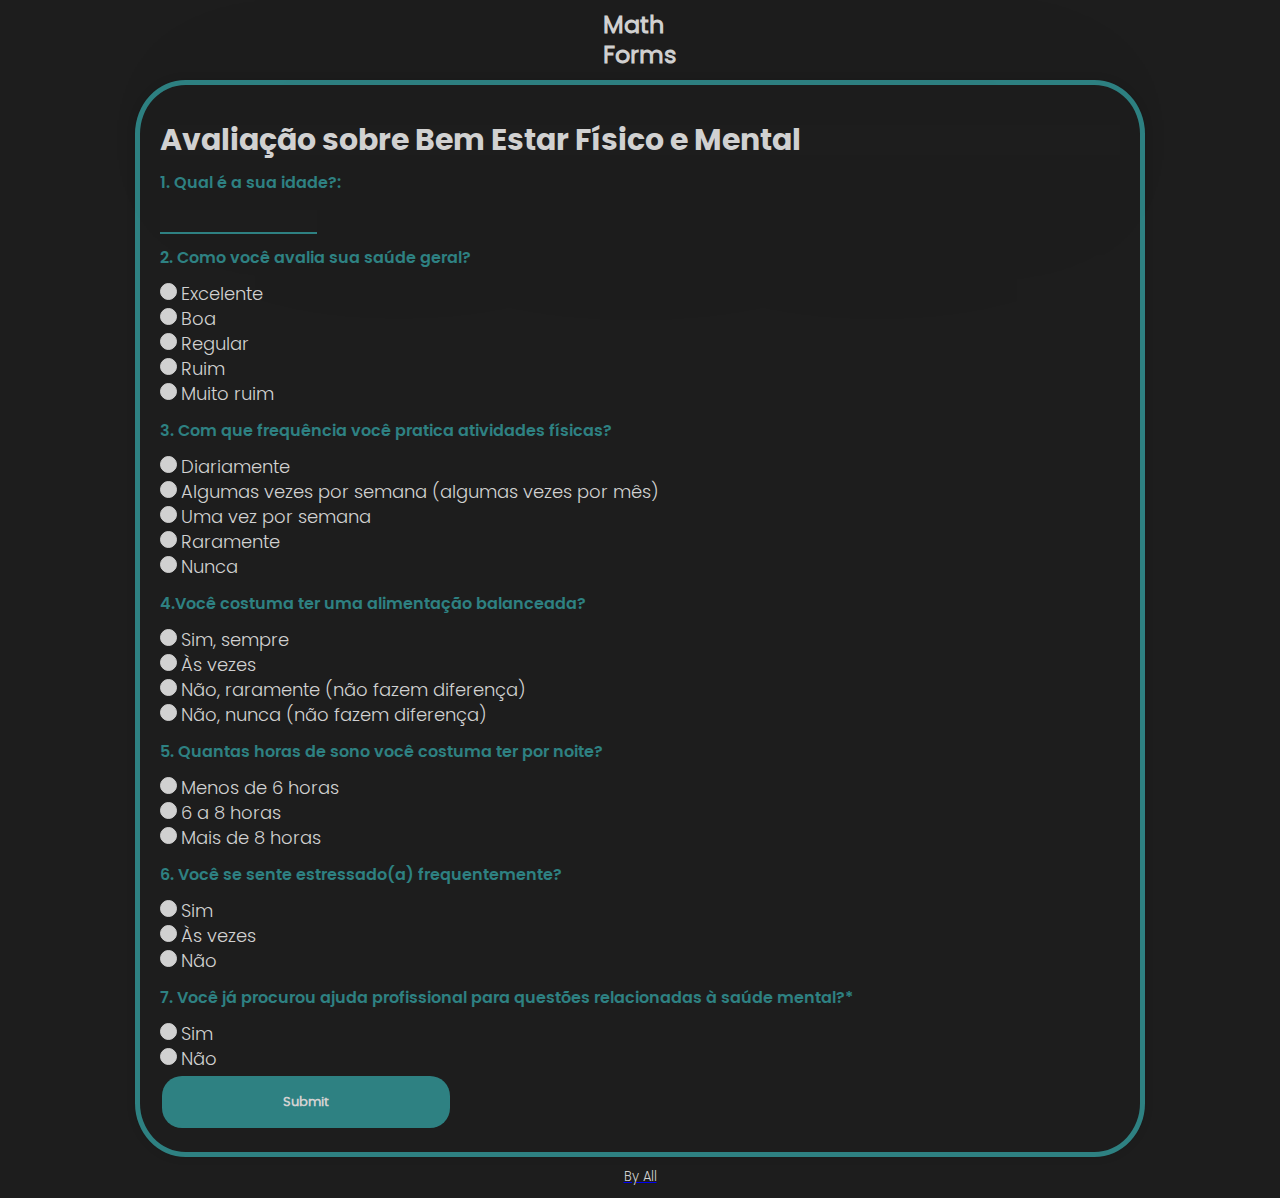
<file: index.html>
<!DOCTYPE html>
<html lang="en">
<head>
    <meta charset="UTF-8">
    <meta name="viewport" content="width=device-width, initial-scale=1.0">
    <title>Forms</title>
    <link rel="stylesheet" href="css/fonts.css">
    <link rel="stylesheet" href="css/styles.css" media="screen">
</head>
<body>
    <header>
        <div class="title">
            <h2>Math</h2>
            <h2>Forms</h2>
        </div>
    </header>
    <form action="https://api.sheetmonkey.io/form/ufm88VZZBX8gzoexkeurDz" method="post">
        <h1>Avaliação sobre Bem Estar Físico e Mental</h1>
        
        <div id="question1" class="question">
            <p for="item5">1. Qual é a sua idade?:</p>
            <input type="text" id="others" name="1.idade"><br>
        </div>
        <div id="question2" class="question">
            <p>2. Como você avalia sua saúde geral?</p>
            <input type="radio" id="microtransaction1" name="2." value="Excelente">
            <label for="microtransaction1">Excelente</label><br>
            <input type="radio" id="microtransaction2" name="2." value="Boa">
            <label for="microtransaction2">Boa</label><br>
            <input type="radio" id="microtransaction3" name="2." value="Regular">
            <label for="microtransaction3">Regular</label><br>
            <input type="radio" id="microtransaction4" name="2." value="Ruim">
            <label for="microtransaction4">Ruim</label><br>
            <input type="radio" id="microtransaction5" name="2." value="Muito ruim">
            <label for="microtransaction5">Muito ruim</label><br>
        </div>
        <div id="question3" class="question">
          <p>3. Com que frequência você pratica atividades físicas?</p>
          <input type="radio" id="frequency1" name="3." value="Diariamente">
          <label for="frequency1">Diariamente</label><br>
          <input type="radio" id="frequency2" name="3." value="Algumas vezes por semana">
          <label for="frequency2">Algumas vezes por semana (algumas vezes por mês)</label><br>
          <input type="radio" id="frequency3" name="3." value="Uma vez por semana">
          <label for="frequency3">Uma vez por semana</label><br>
          <input type="radio" id="frequency4" name="3." value="Raramente">
          <label for="frequency4">Raramente</label><br>
          <input type="radio" id="frequency5" name="3." value="Nunca">
          <label for="frequency5">Nunca</label><br>
        </div>
        <div id="question4" class="question">
            <p>4.Você costuma ter uma alimentação balanceada?</p>
            <input type="radio" id="impact1" name="4." value="Sim">
            <label for="impact1">Sim, sempre</label><br>
            <input type="radio" id="impact2" name="4." value="Às vezes">
            <label for="impact2">Às vezes</label><br>
            <input type="radio" id="impact3" name="4." value="raramente">
            <label for="impact3">Não, raramente (não fazem diferença)</label><br>
            <input type="radio" id="impact4" name="4." value=" Não">
            <label for="impact4"> Não, nunca (não fazem diferença)</label><br>
        </div>
        <div id="question5" class="question">
            <p>5. Quantas horas de sono você costuma ter por noite?</p>
            <input type="radio" id="influence1" name="5." value="< 6">
            <label for="influence1">Menos de 6 horas</label><br>
            <input type="radio" id="influence2" name="5." value="6-8">
            <label for="influence2">6 a 8 horas</label><br>
            <input type="radio" id="influence3" name="5." value="+8">
            <label for="influence3">Mais de 8 horas</label><br>
        </div>
        <div id="question6" class="question">
            <p>6. Você se sente estressado(a) frequentemente?</p>
            <input type="radio" id="item1" name="6." value="Sim">
            <label for="item1">Sim</label><br>
            <input type="radio" id="item2" name="6." value="Às vezes"">
            <label for="item2">Às vezes</label><br>
            <input type="radio" id="item3" name="6." value="Não">
            <label for="item3">Não</label><br>
        </div>
        <div id="question7" class="question">
            <p>7. Você já procurou ajuda profissional para questões relacionadas à saúde mental?*</p>
            <input type="radio" id="regret1" name="7." value="S">
            <label for="regret1">Sim</label><br>
            <input type="radio" id="regret2" name="7." value="N">
            <label for="regret2">Não</label><br>
        </div>
        <div id="bt">
            <input type="submit" value="Submit">
        </div>
    </form>
    <footer>
        <a href="https://github.com/AllMaciente"><p>By All</p></a>
    </footer>
</body>
</html>
</file>
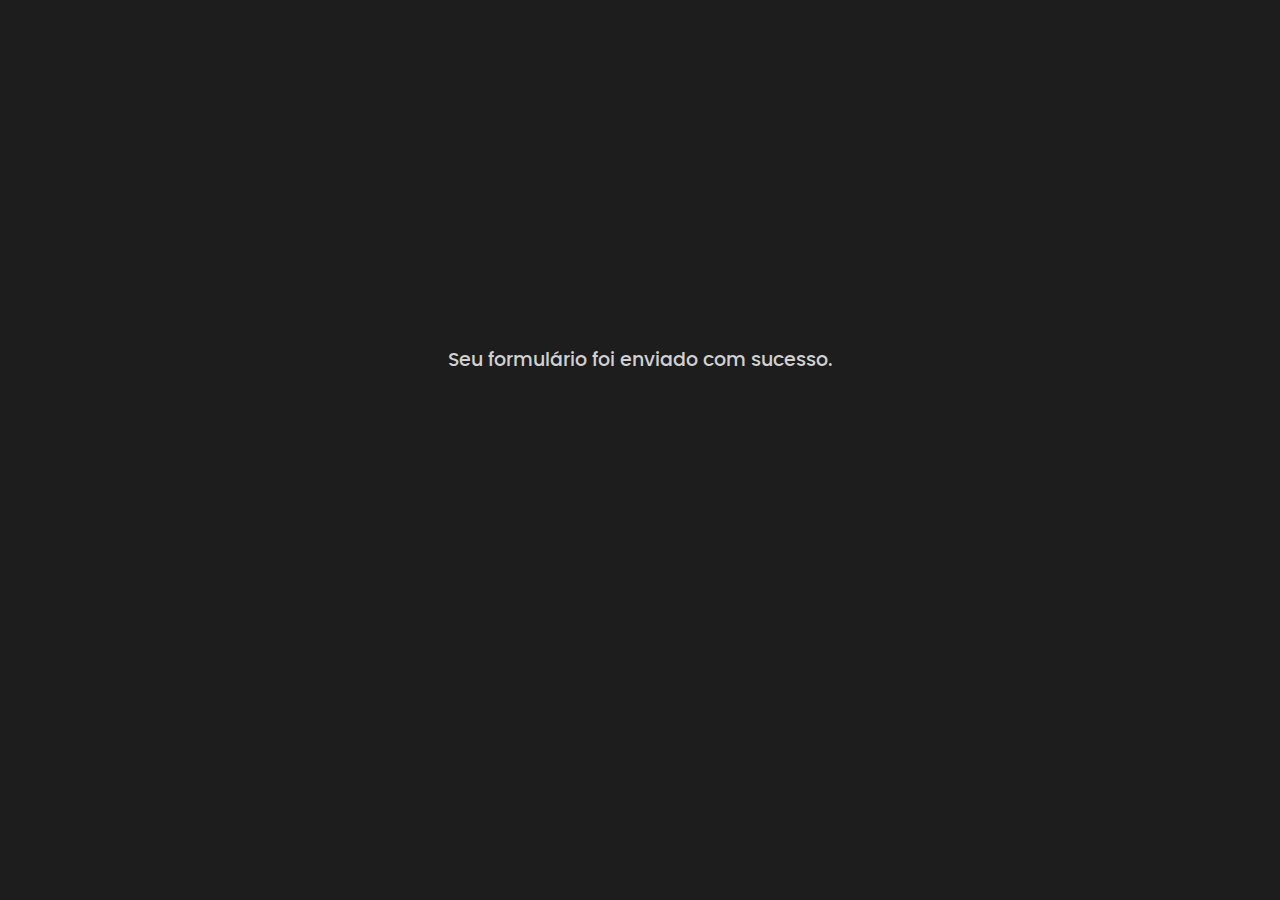
<file: success.html>
<!DOCTYPE html>
<html lang="en">
<head>
    <meta charset="UTF-8">
    <meta name="viewport" content="width=device-width, initial-scale=1.0">
    <link rel="stylesheet" href="css/fonts.css">
    <link rel="stylesheet" href="css/success.css">
    <title>sucesso</title>
</head>
<body>
    <div class="error-page page">
      <p>
        Seu formulário foi enviado com sucesso.
      </p>
    <div></div></div>
  
</body>
</html>
</file>
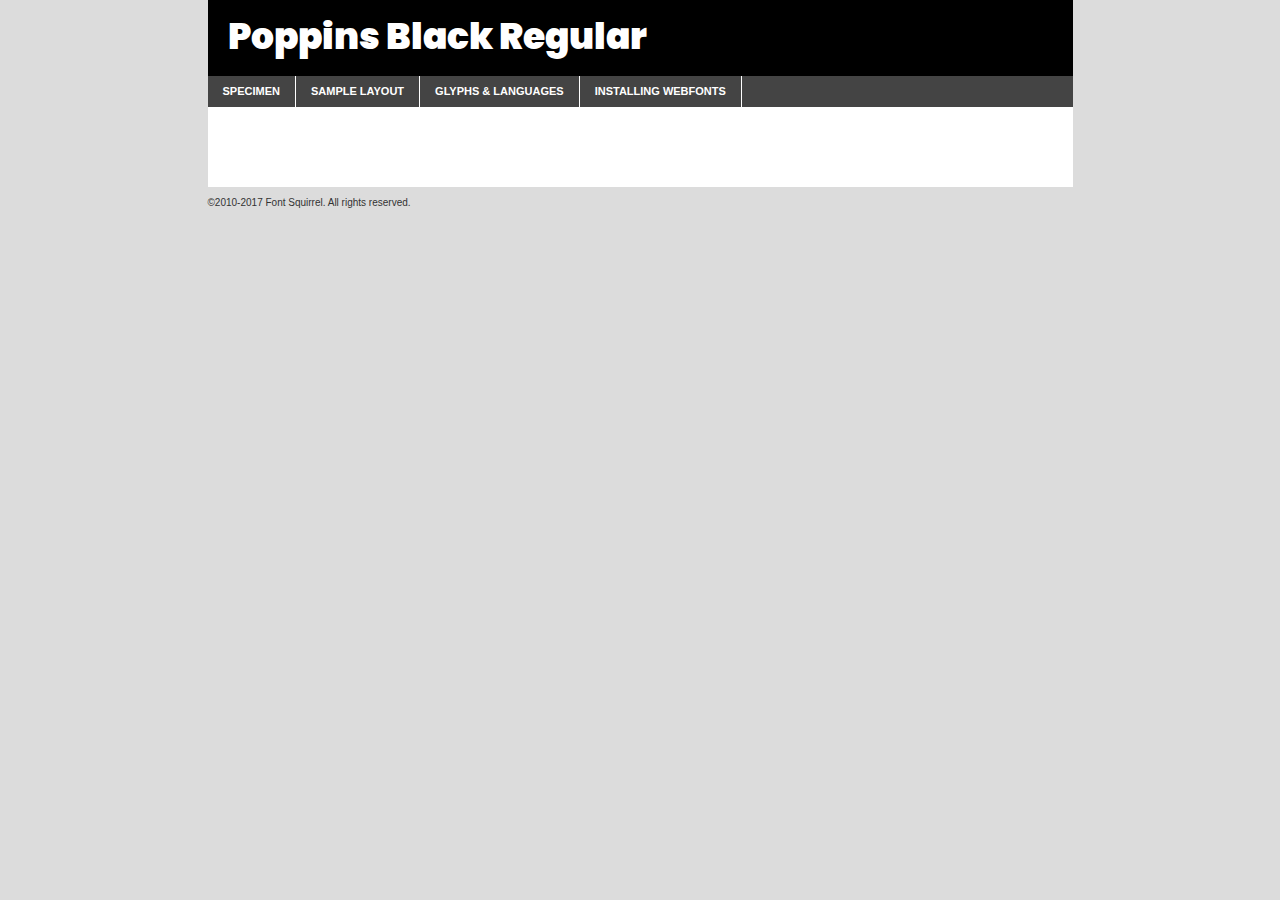
<file: fonts/poppins-black-demo.html>
<!DOCTYPE html PUBLIC "-//W3C//DTD XHTML 1.0 Transitional//EN"
	"http://www.w3.org/TR/xhtml1/DTD/xhtml1-transitional.dtd">

<html xmlns="http://www.w3.org/1999/xhtml" xml:lang="en" lang="en">
<head>
	<meta http-equiv="Content-Type" content="text/html; charset=utf-8" />
	<script src="http://ajax.googleapis.com/ajax/libs/jquery/1.7.2/jquery.min.js" type="text/javascript" charset="utf-8"></script>
	<script type="text/javascript">
	(function($){$.fn.easyTabs=function(option){var param=jQuery.extend({fadeSpeed:"fast",defaultContent:1,activeClass:'active'},option);$(this).each(function(){var thisId="#"+this.id;if(param.defaultContent==''){param.defaultContent=1;}
	if(typeof param.defaultContent=="number")
	{var defaultTab=$(thisId+" .tabs li:eq("+(param.defaultContent-1)+") a").attr('href').substr(1);}else{var defaultTab=param.defaultContent;}
	$(thisId+" .tabs li a").each(function(){var tabToHide=$(this).attr('href').substr(1);$("#"+tabToHide).addClass('easytabs-tab-content');});hideAll();changeContent(defaultTab);function hideAll(){$(thisId+" .easytabs-tab-content").hide();}
	function changeContent(tabId){hideAll();$(thisId+" .tabs li").removeClass(param.activeClass);$(thisId+" .tabs li a[href=#"+tabId+"]").closest('li').addClass(param.activeClass);if(param.fadeSpeed!="none")
	{$(thisId+" #"+tabId).fadeIn(param.fadeSpeed);}else{$(thisId+" #"+tabId).show();}}
	$(thisId+" .tabs li").click(function(){var tabId=$(this).find('a').attr('href').substr(1);changeContent(tabId);return false;});});}})(jQuery);
	</script>
	<link rel="stylesheet" href="specimen_files/specimen_stylesheet.css" type="text/css" charset="utf-8" />
	<link rel="stylesheet" href="stylesheet.css" type="text/css" charset="utf-8" />

	<style type="text/css">
					body{
				font-family: 'poppinsblack';
							}
		</style>

	<title>Poppins Black Regular Specimen</title>
	
	
	<script type="text/javascript" charset="utf-8">
		$(document).ready(function() {
			$('#container').easyTabs({defaultContent:1});
		});
	</script>
</head>

<body>
<div id="container">
	<div id="header">
		Poppins Black Regular	</div>
	<ul class="tabs">
		<li><a href="#specimen">Specimen</a></li>
		<li><a href="#layout">Sample Layout</a></li>
				<li><a href="#glyphs">Glyphs &amp; Languages</a></li>
		<li><a href="#installing">Installing Webfonts</a></li>
		
	</ul>
	
	<div id="main_content">

		
			<div id="specimen">
		
				<div class="section">
					<div class="grid12 firstcol">
						<div class="huge">AaBb</div>
					</div>
				</div>
		
				<div class="section">
					<div class="glyph_range">A&#x200B;B&#x200b;C&#x200b;D&#x200b;E&#x200b;F&#x200b;G&#x200b;H&#x200b;I&#x200b;J&#x200b;K&#x200b;L&#x200b;M&#x200b;N&#x200b;O&#x200b;P&#x200b;Q&#x200b;R&#x200b;S&#x200b;T&#x200b;U&#x200b;V&#x200b;W&#x200b;X&#x200b;Y&#x200b;Z&#x200b;a&#x200b;b&#x200b;c&#x200b;d&#x200b;e&#x200b;f&#x200b;g&#x200b;h&#x200b;i&#x200b;j&#x200b;k&#x200b;l&#x200b;m&#x200b;n&#x200b;o&#x200b;p&#x200b;q&#x200b;r&#x200b;s&#x200b;t&#x200b;u&#x200b;v&#x200b;w&#x200b;x&#x200b;y&#x200b;z&#x200b;1&#x200b;2&#x200b;3&#x200b;4&#x200b;5&#x200b;6&#x200b;7&#x200b;8&#x200b;9&#x200b;0&#x200b;&amp;&#x200b;.&#x200b;,&#x200b;?&#x200b;!&#x200b;&#64;&#x200b;(&#x200b;)&#x200b;#&#x200b;$&#x200b;%&#x200b;*&#x200b;+&#x200b;-&#x200b;=&#x200b;:&#x200b;;</div>
				</div>
				<div class="section">
					<div class="grid12 firstcol">
						<table class="sample_table">
							<tr><td>10</td><td class="size10">abcdefghijklmnopqrstuvwxyzABCDEFGHIJKLMNOPQRSTUVWXYZ0123456789abcdefghijklmnopqrstuvwxyzABCDEFGHIJKLMNOPQRSTUVWXYZ0123456789abcdefghijklmnopqrstuvwxyzABCDEFGHIJKLMNOPQRSTUVWXYZ</td></tr>
							<tr><td>11</td><td class="size11">abcdefghijklmnopqrstuvwxyzABCDEFGHIJKLMNOPQRSTUVWXYZ0123456789abcdefghijklmnopqrstuvwxyzABCDEFGHIJKLMNOPQRSTUVWXYZ0123456789abcdefghijklmnopqrstuvwxyzABCDEFGHIJKLMNOPQRSTUVWXYZ</td></tr>
							<tr><td>12</td><td class="size12">abcdefghijklmnopqrstuvwxyzABCDEFGHIJKLMNOPQRSTUVWXYZ0123456789abcdefghijklmnopqrstuvwxyzABCDEFGHIJKLMNOPQRSTUVWXYZ0123456789abcdefghijklmnopqrstuvwxyzABCDEFGHIJKLMNOPQRSTUVWXYZ</td></tr>
							<tr><td>13</td><td class="size13">abcdefghijklmnopqrstuvwxyzABCDEFGHIJKLMNOPQRSTUVWXYZ0123456789abcdefghijklmnopqrstuvwxyzABCDEFGHIJKLMNOPQRSTUVWXYZ0123456789abcdefghijklmnopqrstuvwxyzABCDEFGHIJKLMNOPQRSTUVWXYZ</td></tr>
							<tr><td>14</td><td class="size14">abcdefghijklmnopqrstuvwxyzABCDEFGHIJKLMNOPQRSTUVWXYZ0123456789abcdefghijklmnopqrstuvwxyzABCDEFGHIJKLMNOPQRSTUVWXYZ0123456789abcdefghijklmnopqrstuvwxyzABCDEFGHIJKLMNOPQRSTUVWXYZ</td></tr>
							<tr><td>16</td><td class="size16">abcdefghijklmnopqrstuvwxyzABCDEFGHIJKLMNOPQRSTUVWXYZ0123456789abcdefghijklmnopqrstuvwxyzABCDEFGHIJKLMNOPQRSTUVWXYZ</td></tr>
							<tr><td>18</td><td class="size18">abcdefghijklmnopqrstuvwxyzABCDEFGHIJKLMNOPQRSTUVWXYZ0123456789abcdefghijklmnopqrstuvwxyzABCDEFGHIJKLMNOPQRSTUVWXYZ</td></tr>
							<tr><td>20</td><td class="size20">abcdefghijklmnopqrstuvwxyzABCDEFGHIJKLMNOPQRSTUVWXYZ0123456789abcdefghijklmnopqrstuvwxyzABCDEFGHIJKLMNOPQRSTUVWXYZ</td></tr>
							<tr><td>24</td><td class="size24">abcdefghijklmnopqrstuvwxyzABCDEFGHIJKLMNOPQRSTUVWXYZ0123456789abcdefghijklmnopqrstuvwxyzABCDEFGHIJKLMNOPQRSTUVWXYZ</td></tr>
							<tr><td>30</td><td class="size30">abcdefghijklmnopqrstuvwxyzABCDEFGHIJKLMNOPQRSTUVWXYZ0123456789abcdefghijklmnopqrstuvwxyzABCDEFGHIJKLMNOPQRSTUVWXYZ</td></tr>
							<tr><td>36</td><td class="size36">abcdefghijklmnopqrstuvwxyzABCDEFGHIJKLMNOPQRSTUVWXYZ0123456789abcdefghijklmnopqrstuvwxyzABCDEFGHIJKLMNOPQRSTUVWXYZ</td></tr>
							<tr><td>48</td><td class="size48">abcdefghijklmnopqrstuvwxyzABCDEFGHIJKLMNOPQRSTUVWXYZ0123456789abcdefghijklmnopqrstuvwxyzABCDEFGHIJKLMNOPQRSTUVWXYZ</td></tr>
							<tr><td>60</td><td class="size60">abcdefghijklmnopqrstuvwxyzABCDEFGHIJKLMNOPQRSTUVWXYZ0123456789abcdefghijklmnopqrstuvwxyzABCDEFGHIJKLMNOPQRSTUVWXYZ</td></tr>
							<tr><td>72</td><td class="size72">abcdefghijklmnopqrstuvwxyzABCDEFGHIJKLMNOPQRSTUVWXYZ0123456789abcdefghijklmnopqrstuvwxyzABCDEFGHIJKLMNOPQRSTUVWXYZ</td></tr>
							<tr><td>90</td><td class="size90">abcdefghijklmnopqrstuvwxyzABCDEFGHIJKLMNOPQRSTUVWXYZ0123456789abcdefghijklmnopqrstuvwxyzABCDEFGHIJKLMNOPQRSTUVWXYZ</td></tr>
						</table>
				
					</div>
			
				</div>
		
		
		
								<div class="section" id="bodycomparison">


										<div id="xheight">
				<div class="fontbody">&#x25FC;&#x25FC;&#x25FC;&#x25FC;&#x25FC;&#x25FC;&#x25FC;&#x25FC;&#x25FC;&#x25FC;&#x25FC;&#x25FC;&#x25FC;&#x25FC;&#x25FC;&#x25FC;&#x25FC;&#x25FC;&#x25FC;&#x25FC;&#x25FC;&#x25FC;&#x25FC;&#x25FC;&#x25FC;&#x25FC;&#x25FC;&#x25FC;&#x25FC;&#x25FC;&#x25FC;&#x25FC;&#x25FC;&#x25FC;&#x25FC;&#x25FC;&#x25FC;&#x25FC;&#x25FC;&#x25FC;&#x25FC;&#x25FC;&#x25FC;&#x25FC;&#x25FC;&#x25FC;&#x25FC;&#x25FC;&#x25FC;&#x25FC;&#x25FC;&#x25FC;&#x25FC;&#x25FC;&#x25FC;&#x25FC;&#x25FC;&#x25FC;&#x25FC;&#x25FC;&#x25FC;&#x25FC;&#x25FC;&#x25FC;&#x25FC;&#x25FC;&#x25FC;&#x25FC;&#x25FC;&#x25FC;&#x25FC;&#x25FC;&#x25FC;&#x25FC;&#x25FC;&#x25FC;&#x25FC;&#x25FC;&#x25FC;&#x25FC;&#x25FC;&#x25FC;&#x25FC;&#x25FC;&#x25FC;&#x25FC;&#x25FC;&#x25FC;&#x25FC;&#x25FC;&#x25FC;&#x25FC;&#x25FC;&#x25FC;&#x25FC;&#x25FC;&#x25FC;&#x25FC;&#x25FC;body</div><div class="arialbody">body</div><div class="verdanabody">body</div><div class="georgiabody">body</div></div>
										<div class="fontbody" style="z-index:1">
											body<span>Poppins Black Regular</span>
										</div>
										<div class="arialbody" style="z-index:1">
											body<span>Arial</span>
										</div>
										<div class="verdanabody" style="z-index:1">
											body<span>Verdana</span>
										</div>
										<div class="georgiabody" style="z-index:1">
											body<span>Georgia</span>
										</div>



								</div>
		
		
				<div class="section psample psample_row1" id="">
					
					<div class="grid2 firstcol">
						<p class="size10"><span>10.</span>Aenean lacinia bibendum nulla sed consectetur. Fusce dapibus, tellus ac cursus commodo, tortor mauris condimentum nibh, ut fermentum massa justo sit amet risus. Nullam id dolor id nibh ultricies vehicula ut id elit. Cum sociis natoque penatibus et magnis dis parturient montes, nascetur ridiculus mus. Nulla vitae elit libero, a pharetra augue.</p>
			
					</div>
					<div class="grid3">
						<p class="size11"><span>11.</span>Aenean lacinia bibendum nulla sed consectetur. Fusce dapibus, tellus ac cursus commodo, tortor mauris condimentum nibh, ut fermentum massa justo sit amet risus. Nullam id dolor id nibh ultricies vehicula ut id elit. Cum sociis natoque penatibus et magnis dis parturient montes, nascetur ridiculus mus. Nulla vitae elit libero, a pharetra augue.</p>
			
					</div>
					<div class="grid3">
						<p class="size12"><span>12.</span>Aenean lacinia bibendum nulla sed consectetur. Fusce dapibus, tellus ac cursus commodo, tortor mauris condimentum nibh, ut fermentum massa justo sit amet risus. Nullam id dolor id nibh ultricies vehicula ut id elit. Cum sociis natoque penatibus et magnis dis parturient montes, nascetur ridiculus mus. Nulla vitae elit libero, a pharetra augue.</p>
			
					</div>
					<div class="grid4">
						<p class="size13"><span>13.</span>Aenean lacinia bibendum nulla sed consectetur. Fusce dapibus, tellus ac cursus commodo, tortor mauris condimentum nibh, ut fermentum massa justo sit amet risus. Nullam id dolor id nibh ultricies vehicula ut id elit. Cum sociis natoque penatibus et magnis dis parturient montes, nascetur ridiculus mus. Nulla vitae elit libero, a pharetra augue.</p>
			
					</div>
					<div class="white_blend"></div>
					
				</div>
				<div class="section psample psample_row2" id="">
					<div class="grid3 firstcol">
						<p class="size14"><span>14.</span>Aenean lacinia bibendum nulla sed consectetur. Fusce dapibus, tellus ac cursus commodo, tortor mauris condimentum nibh, ut fermentum massa justo sit amet risus. Nullam id dolor id nibh ultricies vehicula ut id elit. Cum sociis natoque penatibus et magnis dis parturient montes, nascetur ridiculus mus. Nulla vitae elit libero, a pharetra augue.</p>
			
					</div>
					<div class="grid4">
						<p class="size16"><span>16.</span>Aenean lacinia bibendum nulla sed consectetur. Fusce dapibus, tellus ac cursus commodo, tortor mauris condimentum nibh, ut fermentum massa justo sit amet risus. Nullam id dolor id nibh ultricies vehicula ut id elit. Cum sociis natoque penatibus et magnis dis parturient montes, nascetur ridiculus mus. Nulla vitae elit libero, a pharetra augue.</p>
			
					</div>
					<div class="grid5">
						<p class="size18"><span>18.</span>Aenean lacinia bibendum nulla sed consectetur. Fusce dapibus, tellus ac cursus commodo, tortor mauris condimentum nibh, ut fermentum massa justo sit amet risus. Nullam id dolor id nibh ultricies vehicula ut id elit. Cum sociis natoque penatibus et magnis dis parturient montes, nascetur ridiculus mus. Nulla vitae elit libero, a pharetra augue.</p>
			
					</div>

					<div class="white_blend"></div>

				</div>
				
				<div class="section psample psample_row3" id="">
					<div class="grid5 firstcol">
						<p class="size20"><span>20.</span>Aenean lacinia bibendum nulla sed consectetur. Fusce dapibus, tellus ac cursus commodo, tortor mauris condimentum nibh, ut fermentum massa justo sit amet risus. Nullam id dolor id nibh ultricies vehicula ut id elit. Cum sociis natoque penatibus et magnis dis parturient montes, nascetur ridiculus mus. Nulla vitae elit libero, a pharetra augue.</p>
					</div>
					<div class="grid7">
						<p class="size24"><span>24.</span>Aenean lacinia bibendum nulla sed consectetur. Fusce dapibus, tellus ac cursus commodo, tortor mauris condimentum nibh, ut fermentum massa justo sit amet risus. Nullam id dolor id nibh ultricies vehicula ut id elit. Cum sociis natoque penatibus et magnis dis parturient montes, nascetur ridiculus mus. Nulla vitae elit libero, a pharetra augue.</p>
					</div>
					
					<div class="white_blend"></div>
					
				</div>
				
				<div class="section psample psample_row4" id="">
					<div class="grid12 firstcol">
						<p class="size30"><span>30.</span>Aenean lacinia bibendum nulla sed consectetur. Fusce dapibus, tellus ac cursus commodo, tortor mauris condimentum nibh, ut fermentum massa justo sit amet risus. Nullam id dolor id nibh ultricies vehicula ut id elit. Cum sociis natoque penatibus et magnis dis parturient montes, nascetur ridiculus mus. Nulla vitae elit libero, a pharetra augue.</p>
					</div>
					<div class="white_blend"></div>
					
				</div>
				
				
				
				<div class="section psample psample_row1 fullreverse">
					<div class="grid2 firstcol">
						<p class="size10"><span>10.</span>Aenean lacinia bibendum nulla sed consectetur. Fusce dapibus, tellus ac cursus commodo, tortor mauris condimentum nibh, ut fermentum massa justo sit amet risus. Nullam id dolor id nibh ultricies vehicula ut id elit. Cum sociis natoque penatibus et magnis dis parturient montes, nascetur ridiculus mus. Nulla vitae elit libero, a pharetra augue.</p>
			
					</div>
					<div class="grid3">
						<p class="size11"><span>11.</span>Aenean lacinia bibendum nulla sed consectetur. Fusce dapibus, tellus ac cursus commodo, tortor mauris condimentum nibh, ut fermentum massa justo sit amet risus. Nullam id dolor id nibh ultricies vehicula ut id elit. Cum sociis natoque penatibus et magnis dis parturient montes, nascetur ridiculus mus. Nulla vitae elit libero, a pharetra augue.</p>
			
					</div>
					<div class="grid3">
						<p class="size12"><span>12.</span>Aenean lacinia bibendum nulla sed consectetur. Fusce dapibus, tellus ac cursus commodo, tortor mauris condimentum nibh, ut fermentum massa justo sit amet risus. Nullam id dolor id nibh ultricies vehicula ut id elit. Cum sociis natoque penatibus et magnis dis parturient montes, nascetur ridiculus mus. Nulla vitae elit libero, a pharetra augue.</p>
			
					</div>
					<div class="grid4">
						<p class="size13"><span>13.</span>Aenean lacinia bibendum nulla sed consectetur. Fusce dapibus, tellus ac cursus commodo, tortor mauris condimentum nibh, ut fermentum massa justo sit amet risus. Nullam id dolor id nibh ultricies vehicula ut id elit. Cum sociis natoque penatibus et magnis dis parturient montes, nascetur ridiculus mus. Nulla vitae elit libero, a pharetra augue.</p>
			
					</div>
					<div class="black_blend"></div>
					
				</div>
				
				<div class="section psample psample_row2 fullreverse">
					<div class="grid3 firstcol">
						<p class="size14"><span>14.</span>Aenean lacinia bibendum nulla sed consectetur. Fusce dapibus, tellus ac cursus commodo, tortor mauris condimentum nibh, ut fermentum massa justo sit amet risus. Nullam id dolor id nibh ultricies vehicula ut id elit. Cum sociis natoque penatibus et magnis dis parturient montes, nascetur ridiculus mus. Nulla vitae elit libero, a pharetra augue.</p>
			
					</div>
					<div class="grid4">
						<p class="size16"><span>16.</span>Aenean lacinia bibendum nulla sed consectetur. Fusce dapibus, tellus ac cursus commodo, tortor mauris condimentum nibh, ut fermentum massa justo sit amet risus. Nullam id dolor id nibh ultricies vehicula ut id elit. Cum sociis natoque penatibus et magnis dis parturient montes, nascetur ridiculus mus. Nulla vitae elit libero, a pharetra augue.</p>
			
					</div>
					<div class="grid5">
						<p class="size18"><span>18.</span>Aenean lacinia bibendum nulla sed consectetur. Fusce dapibus, tellus ac cursus commodo, tortor mauris condimentum nibh, ut fermentum massa justo sit amet risus. Nullam id dolor id nibh ultricies vehicula ut id elit. Cum sociis natoque penatibus et magnis dis parturient montes, nascetur ridiculus mus. Nulla vitae elit libero, a pharetra augue.</p>
			
					</div>
					<div class="black_blend"></div>

				</div>
				
				<div class="section psample fullreverse psample_row3" id="">
					<div class="grid5 firstcol">
						<p class="size20"><span>20.</span>Aenean lacinia bibendum nulla sed consectetur. Fusce dapibus, tellus ac cursus commodo, tortor mauris condimentum nibh, ut fermentum massa justo sit amet risus. Nullam id dolor id nibh ultricies vehicula ut id elit. Cum sociis natoque penatibus et magnis dis parturient montes, nascetur ridiculus mus. Nulla vitae elit libero, a pharetra augue.</p>
					</div>
					<div class="grid7">
						<p class="size24"><span>24.</span>Aenean lacinia bibendum nulla sed consectetur. Fusce dapibus, tellus ac cursus commodo, tortor mauris condimentum nibh, ut fermentum massa justo sit amet risus. Nullam id dolor id nibh ultricies vehicula ut id elit. Cum sociis natoque penatibus et magnis dis parturient montes, nascetur ridiculus mus. Nulla vitae elit libero, a pharetra augue.</p>
					</div>
					
					<div class="black_blend"></div>
					
				</div>
				
				<div class="section psample fullreverse psample_row4" id="" style="border-bottom: 20px #000 solid;">
					<div class="grid12 firstcol">
						<p class="size30"><span>30.</span>Aenean lacinia bibendum nulla sed consectetur. Fusce dapibus, tellus ac cursus commodo, tortor mauris condimentum nibh, ut fermentum massa justo sit amet risus. Nullam id dolor id nibh ultricies vehicula ut id elit. Cum sociis natoque penatibus et magnis dis parturient montes, nascetur ridiculus mus. Nulla vitae elit libero, a pharetra augue.</p>
					</div>
					<div class="black_blend"></div>
					
				</div>
				
				
				
				
			</div>
			
			<div id="layout">
				
				<div class="section">
					
					<div class="grid12 firstcol">
						<h1>Lorem Ipsum Dolor</h1>
						<h2>Etiam porta sem malesuada magna mollis euismod</h2>
						
						<p class="byline">By <a href="#link">Aenean Lacinia</a></p>
					</div>
				</div>
				<div class="section">
					<div class="grid8 firstcol">
						<p class="large">Donec sed odio dui. Morbi leo risus, porta ac consectetur ac, vestibulum at eros. Fusce dapibus, tellus ac cursus commodo, tortor mauris condimentum nibh, ut fermentum massa justo sit amet risus. </p>

						
						<h3>Pellentesque ornare sem</h3>

						<p>Maecenas sed diam eget risus varius blandit sit amet non magna. Maecenas faucibus mollis interdum. Donec ullamcorper nulla non metus auctor fringilla. Nullam id dolor id nibh ultricies vehicula ut id elit. Nullam id dolor id nibh ultricies vehicula ut id elit. </p>

						<p>Aenean eu leo quam. Pellentesque ornare sem lacinia quam venenatis vestibulum. Lorem ipsum dolor sit amet, consectetur adipiscing elit. Cum sociis natoque penatibus et magnis dis parturient montes, nascetur ridiculus mus. </p>

						<p>Nulla vitae elit libero, a pharetra augue. Praesent commodo cursus magna, vel scelerisque nisl consectetur et. Aenean lacinia bibendum nulla sed consectetur. </p>

						<p>Nullam quis risus eget urna mollis ornare vel eu leo. Nullam quis risus eget urna mollis ornare vel eu leo. Maecenas sed diam eget risus varius blandit sit amet non magna. Donec ullamcorper nulla non metus auctor fringilla. </p>

						<h3>Cras mattis consectetur</h3>

						<p>Aenean eu leo quam. Pellentesque ornare sem lacinia quam venenatis vestibulum. Aenean lacinia bibendum nulla sed consectetur. Integer posuere erat a ante venenatis dapibus posuere velit aliquet. Cras mattis consectetur purus sit amet fermentum. </p>

						<p>Nullam id dolor id nibh ultricies vehicula ut id elit. Nullam quis risus eget urna mollis ornare vel eu leo. Cras mattis consectetur purus sit amet fermentum.</p>
					</div>
					
					<div class="grid4 sidebar">
						
						<div class="box reverse">
							<p class="last">Nullam quis risus eget urna mollis ornare vel eu leo. Donec ullamcorper nulla non metus auctor fringilla. Cras mattis consectetur purus sit amet fermentum. Sed posuere consectetur est at lobortis. Lorem ipsum dolor sit amet, consectetur adipiscing elit. </p>
						</div>
						
						<p class="caption">Maecenas sed diam eget risus varius.</p>

						<p>Vestibulum id ligula porta felis euismod semper. Integer posuere erat a ante venenatis dapibus posuere velit aliquet. Vestibulum id ligula porta felis euismod semper. Sed posuere consectetur est at lobortis. Maecenas sed diam eget risus varius blandit sit amet non magna. Fusce dapibus, tellus ac cursus commodo, tortor mauris condimentum nibh, ut fermentum massa justo sit amet risus. </p>

					

						<p>Duis mollis, est non commodo luctus, nisi erat porttitor ligula, eget lacinia odio sem nec elit. Aenean lacinia bibendum nulla sed consectetur. Vivamus sagittis lacus vel augue laoreet rutrum faucibus dolor auctor. Aenean lacinia bibendum nulla sed consectetur. Nullam quis risus eget urna mollis ornare vel eu leo. </p>

						<p>Praesent commodo cursus magna, vel scelerisque nisl consectetur et. Donec ullamcorper nulla non metus auctor fringilla. Maecenas faucibus mollis interdum. Fusce dapibus, tellus ac cursus commodo, tortor mauris condimentum nibh, ut fermentum massa justo sit amet risus. </p>

					</div>
				</div>
				
			</div>


			



		<div id="glyphs">
			<div class="section">
				<div class="grid12 firstcol">
			
				<h1>Language Support</h1>
				<p>The subset of Poppins Black Regular in this kit supports the following languages:<br />
			
					Albanian, Basque, Breton, Chamorro, Danish, Dutch, English, Faroese, Finnish, French, Frisian, Galician, German, Icelandic, Italian, Malagasy, Norwegian, Portuguese, Spanish, Alsatian, Aragonese, Arapaho, Arrernte, Asturian, Aymara, Bislama, Cebuano, Corsican, Fijian, French_creole, Genoese, Gilbertese, Greenlandic, Haitian_creole, Hiligaynon, Hmong, Hopi, Ibanag, Iloko_ilokano, Indonesian, Interglossa_glosa, Interlingua, Irish_gaelic, Jerriais, Lojban, Lombard, Luxembourgeois, Manx, Mohawk, Norfolk_pitcairnese, Occitan, Oromo, Pangasinan, Papiamento, Piedmontese, Potawatomi, Rhaeto-romance, Romansh, Rotokas, Sami_lule, Samoan, Sardinian, Scots_gaelic, Seychelles_creole, Shona, Sicilian, Somali, Southern_ndebele, Swahili, Swati_swazi, Tagalog_filipino_pilipino, Tetum, Tok_pisin, Uyghur_latinized, Volapuk, Walloon, Warlpiri, Xhosa, Yapese, Zulu, Latinbasic, Ubasic, Demo				</p>
				<h1>Glyph Chart</h1>
				<p>The subset of Poppins Black Regular in this kit includes all the glyphs listed below. Unicode entities are included above each glyph to help you insert individual characters into your layout.</p>
				<div id="glyph_chart">
			
																														 <div><p>&amp;#13;</p>&#13;</div>
																				 <div><p>&amp;#32;</p>&#32;</div>
																				 <div><p>&amp;#33;</p>&#33;</div>
																				 <div><p>&amp;#34;</p>&#34;</div>
																				 <div><p>&amp;#35;</p>&#35;</div>
																				 <div><p>&amp;#36;</p>&#36;</div>
																				 <div><p>&amp;#37;</p>&#37;</div>
																				 <div><p>&amp;#38;</p>&#38;</div>
																				 <div><p>&amp;#39;</p>&#39;</div>
																				 <div><p>&amp;#40;</p>&#40;</div>
																				 <div><p>&amp;#41;</p>&#41;</div>
																				 <div><p>&amp;#42;</p>&#42;</div>
																				 <div><p>&amp;#43;</p>&#43;</div>
																				 <div><p>&amp;#44;</p>&#44;</div>
																				 <div><p>&amp;#45;</p>&#45;</div>
																				 <div><p>&amp;#46;</p>&#46;</div>
																				 <div><p>&amp;#47;</p>&#47;</div>
																				 <div><p>&amp;#48;</p>&#48;</div>
																				 <div><p>&amp;#49;</p>&#49;</div>
																				 <div><p>&amp;#50;</p>&#50;</div>
																				 <div><p>&amp;#51;</p>&#51;</div>
																				 <div><p>&amp;#52;</p>&#52;</div>
																				 <div><p>&amp;#53;</p>&#53;</div>
																				 <div><p>&amp;#54;</p>&#54;</div>
																				 <div><p>&amp;#55;</p>&#55;</div>
																				 <div><p>&amp;#56;</p>&#56;</div>
																				 <div><p>&amp;#57;</p>&#57;</div>
																				 <div><p>&amp;#58;</p>&#58;</div>
																				 <div><p>&amp;#59;</p>&#59;</div>
																				 <div><p>&amp;#60;</p>&#60;</div>
																				 <div><p>&amp;#61;</p>&#61;</div>
																				 <div><p>&amp;#62;</p>&#62;</div>
																				 <div><p>&amp;#63;</p>&#63;</div>
																				 <div><p>&amp;#64;</p>&#64;</div>
																				 <div><p>&amp;#65;</p>&#65;</div>
																				 <div><p>&amp;#66;</p>&#66;</div>
																				 <div><p>&amp;#67;</p>&#67;</div>
																				 <div><p>&amp;#68;</p>&#68;</div>
																				 <div><p>&amp;#69;</p>&#69;</div>
																				 <div><p>&amp;#70;</p>&#70;</div>
																				 <div><p>&amp;#71;</p>&#71;</div>
																				 <div><p>&amp;#72;</p>&#72;</div>
																				 <div><p>&amp;#73;</p>&#73;</div>
																				 <div><p>&amp;#74;</p>&#74;</div>
																				 <div><p>&amp;#75;</p>&#75;</div>
																				 <div><p>&amp;#76;</p>&#76;</div>
																				 <div><p>&amp;#77;</p>&#77;</div>
																				 <div><p>&amp;#78;</p>&#78;</div>
																				 <div><p>&amp;#79;</p>&#79;</div>
																				 <div><p>&amp;#80;</p>&#80;</div>
																				 <div><p>&amp;#81;</p>&#81;</div>
																				 <div><p>&amp;#82;</p>&#82;</div>
																				 <div><p>&amp;#83;</p>&#83;</div>
																				 <div><p>&amp;#84;</p>&#84;</div>
																				 <div><p>&amp;#85;</p>&#85;</div>
																				 <div><p>&amp;#86;</p>&#86;</div>
																				 <div><p>&amp;#87;</p>&#87;</div>
																				 <div><p>&amp;#88;</p>&#88;</div>
																				 <div><p>&amp;#89;</p>&#89;</div>
																				 <div><p>&amp;#90;</p>&#90;</div>
																				 <div><p>&amp;#91;</p>&#91;</div>
																				 <div><p>&amp;#92;</p>&#92;</div>
																				 <div><p>&amp;#93;</p>&#93;</div>
																				 <div><p>&amp;#94;</p>&#94;</div>
																				 <div><p>&amp;#95;</p>&#95;</div>
																				 <div><p>&amp;#96;</p>&#96;</div>
																				 <div><p>&amp;#97;</p>&#97;</div>
																				 <div><p>&amp;#98;</p>&#98;</div>
																				 <div><p>&amp;#99;</p>&#99;</div>
																				 <div><p>&amp;#100;</p>&#100;</div>
																				 <div><p>&amp;#101;</p>&#101;</div>
																				 <div><p>&amp;#102;</p>&#102;</div>
																				 <div><p>&amp;#103;</p>&#103;</div>
																				 <div><p>&amp;#104;</p>&#104;</div>
																				 <div><p>&amp;#105;</p>&#105;</div>
																				 <div><p>&amp;#106;</p>&#106;</div>
																				 <div><p>&amp;#107;</p>&#107;</div>
																				 <div><p>&amp;#108;</p>&#108;</div>
																				 <div><p>&amp;#109;</p>&#109;</div>
																				 <div><p>&amp;#110;</p>&#110;</div>
																				 <div><p>&amp;#111;</p>&#111;</div>
																				 <div><p>&amp;#112;</p>&#112;</div>
																				 <div><p>&amp;#113;</p>&#113;</div>
																				 <div><p>&amp;#114;</p>&#114;</div>
																				 <div><p>&amp;#115;</p>&#115;</div>
																				 <div><p>&amp;#116;</p>&#116;</div>
																				 <div><p>&amp;#117;</p>&#117;</div>
																				 <div><p>&amp;#118;</p>&#118;</div>
																				 <div><p>&amp;#119;</p>&#119;</div>
																				 <div><p>&amp;#120;</p>&#120;</div>
																				 <div><p>&amp;#121;</p>&#121;</div>
																				 <div><p>&amp;#122;</p>&#122;</div>
																				 <div><p>&amp;#123;</p>&#123;</div>
																				 <div><p>&amp;#124;</p>&#124;</div>
																				 <div><p>&amp;#125;</p>&#125;</div>
																				 <div><p>&amp;#126;</p>&#126;</div>
																				 <div><p>&amp;#160;</p>&#160;</div>
																				 <div><p>&amp;#161;</p>&#161;</div>
																				 <div><p>&amp;#162;</p>&#162;</div>
																				 <div><p>&amp;#163;</p>&#163;</div>
																				 <div><p>&amp;#164;</p>&#164;</div>
																				 <div><p>&amp;#165;</p>&#165;</div>
																				 <div><p>&amp;#166;</p>&#166;</div>
																				 <div><p>&amp;#167;</p>&#167;</div>
																				 <div><p>&amp;#168;</p>&#168;</div>
																				 <div><p>&amp;#169;</p>&#169;</div>
																				 <div><p>&amp;#170;</p>&#170;</div>
																				 <div><p>&amp;#171;</p>&#171;</div>
																				 <div><p>&amp;#172;</p>&#172;</div>
																				 <div><p>&amp;#173;</p>&#173;</div>
																				 <div><p>&amp;#174;</p>&#174;</div>
																				 <div><p>&amp;#175;</p>&#175;</div>
																				 <div><p>&amp;#176;</p>&#176;</div>
																				 <div><p>&amp;#177;</p>&#177;</div>
																				 <div><p>&amp;#178;</p>&#178;</div>
																				 <div><p>&amp;#179;</p>&#179;</div>
																				 <div><p>&amp;#180;</p>&#180;</div>
																				 <div><p>&amp;#181;</p>&#181;</div>
																				 <div><p>&amp;#182;</p>&#182;</div>
																				 <div><p>&amp;#183;</p>&#183;</div>
																				 <div><p>&amp;#184;</p>&#184;</div>
																				 <div><p>&amp;#185;</p>&#185;</div>
																				 <div><p>&amp;#186;</p>&#186;</div>
																				 <div><p>&amp;#187;</p>&#187;</div>
																				 <div><p>&amp;#188;</p>&#188;</div>
																				 <div><p>&amp;#189;</p>&#189;</div>
																				 <div><p>&amp;#190;</p>&#190;</div>
																				 <div><p>&amp;#191;</p>&#191;</div>
																				 <div><p>&amp;#192;</p>&#192;</div>
																				 <div><p>&amp;#193;</p>&#193;</div>
																				 <div><p>&amp;#194;</p>&#194;</div>
																				 <div><p>&amp;#195;</p>&#195;</div>
																				 <div><p>&amp;#196;</p>&#196;</div>
																				 <div><p>&amp;#197;</p>&#197;</div>
																				 <div><p>&amp;#198;</p>&#198;</div>
																				 <div><p>&amp;#199;</p>&#199;</div>
																				 <div><p>&amp;#200;</p>&#200;</div>
																				 <div><p>&amp;#201;</p>&#201;</div>
																				 <div><p>&amp;#202;</p>&#202;</div>
																				 <div><p>&amp;#203;</p>&#203;</div>
																				 <div><p>&amp;#204;</p>&#204;</div>
																				 <div><p>&amp;#205;</p>&#205;</div>
																				 <div><p>&amp;#206;</p>&#206;</div>
																				 <div><p>&amp;#207;</p>&#207;</div>
																				 <div><p>&amp;#208;</p>&#208;</div>
																				 <div><p>&amp;#209;</p>&#209;</div>
																				 <div><p>&amp;#210;</p>&#210;</div>
																				 <div><p>&amp;#211;</p>&#211;</div>
																				 <div><p>&amp;#212;</p>&#212;</div>
																				 <div><p>&amp;#213;</p>&#213;</div>
																				 <div><p>&amp;#214;</p>&#214;</div>
																				 <div><p>&amp;#215;</p>&#215;</div>
																				 <div><p>&amp;#216;</p>&#216;</div>
																				 <div><p>&amp;#217;</p>&#217;</div>
																				 <div><p>&amp;#218;</p>&#218;</div>
																				 <div><p>&amp;#219;</p>&#219;</div>
																				 <div><p>&amp;#220;</p>&#220;</div>
																				 <div><p>&amp;#221;</p>&#221;</div>
																				 <div><p>&amp;#222;</p>&#222;</div>
																				 <div><p>&amp;#223;</p>&#223;</div>
																				 <div><p>&amp;#224;</p>&#224;</div>
																				 <div><p>&amp;#225;</p>&#225;</div>
																				 <div><p>&amp;#226;</p>&#226;</div>
																				 <div><p>&amp;#227;</p>&#227;</div>
																				 <div><p>&amp;#228;</p>&#228;</div>
																				 <div><p>&amp;#229;</p>&#229;</div>
																				 <div><p>&amp;#230;</p>&#230;</div>
																				 <div><p>&amp;#231;</p>&#231;</div>
																				 <div><p>&amp;#232;</p>&#232;</div>
																				 <div><p>&amp;#233;</p>&#233;</div>
																				 <div><p>&amp;#234;</p>&#234;</div>
																				 <div><p>&amp;#235;</p>&#235;</div>
																				 <div><p>&amp;#236;</p>&#236;</div>
																				 <div><p>&amp;#237;</p>&#237;</div>
																				 <div><p>&amp;#238;</p>&#238;</div>
																				 <div><p>&amp;#239;</p>&#239;</div>
																				 <div><p>&amp;#240;</p>&#240;</div>
																				 <div><p>&amp;#241;</p>&#241;</div>
																				 <div><p>&amp;#242;</p>&#242;</div>
																				 <div><p>&amp;#243;</p>&#243;</div>
																				 <div><p>&amp;#244;</p>&#244;</div>
																				 <div><p>&amp;#245;</p>&#245;</div>
																				 <div><p>&amp;#246;</p>&#246;</div>
																				 <div><p>&amp;#247;</p>&#247;</div>
																				 <div><p>&amp;#248;</p>&#248;</div>
																				 <div><p>&amp;#249;</p>&#249;</div>
																				 <div><p>&amp;#250;</p>&#250;</div>
																				 <div><p>&amp;#251;</p>&#251;</div>
																				 <div><p>&amp;#252;</p>&#252;</div>
																				 <div><p>&amp;#253;</p>&#253;</div>
																				 <div><p>&amp;#254;</p>&#254;</div>
																				 <div><p>&amp;#255;</p>&#255;</div>
																				 <div><p>&amp;#338;</p>&#338;</div>
																				 <div><p>&amp;#339;</p>&#339;</div>
																				 <div><p>&amp;#376;</p>&#376;</div>
																				 <div><p>&amp;#710;</p>&#710;</div>
																				 <div><p>&amp;#732;</p>&#732;</div>
																				 <div><p>&amp;#8192;</p>&#8192;</div>
																				 <div><p>&amp;#8193;</p>&#8193;</div>
																				 <div><p>&amp;#8194;</p>&#8194;</div>
																				 <div><p>&amp;#8195;</p>&#8195;</div>
																				 <div><p>&amp;#8196;</p>&#8196;</div>
																				 <div><p>&amp;#8197;</p>&#8197;</div>
																				 <div><p>&amp;#8198;</p>&#8198;</div>
																				 <div><p>&amp;#8199;</p>&#8199;</div>
																				 <div><p>&amp;#8200;</p>&#8200;</div>
																				 <div><p>&amp;#8201;</p>&#8201;</div>
																				 <div><p>&amp;#8202;</p>&#8202;</div>
																				 <div><p>&amp;#8208;</p>&#8208;</div>
																				 <div><p>&amp;#8209;</p>&#8209;</div>
																				 <div><p>&amp;#8210;</p>&#8210;</div>
																				 <div><p>&amp;#8211;</p>&#8211;</div>
																				 <div><p>&amp;#8212;</p>&#8212;</div>
																				 <div><p>&amp;#8216;</p>&#8216;</div>
																				 <div><p>&amp;#8217;</p>&#8217;</div>
																				 <div><p>&amp;#8218;</p>&#8218;</div>
																				 <div><p>&amp;#8220;</p>&#8220;</div>
																				 <div><p>&amp;#8221;</p>&#8221;</div>
																				 <div><p>&amp;#8222;</p>&#8222;</div>
																				 <div><p>&amp;#8226;</p>&#8226;</div>
																				 <div><p>&amp;#8230;</p>&#8230;</div>
																				 <div><p>&amp;#8239;</p>&#8239;</div>
																				 <div><p>&amp;#8249;</p>&#8249;</div>
																				 <div><p>&amp;#8250;</p>&#8250;</div>
																				 <div><p>&amp;#8287;</p>&#8287;</div>
																				 <div><p>&amp;#8364;</p>&#8364;</div>
																				 <div><p>&amp;#8482;</p>&#8482;</div>
																				 <div><p>&amp;#9724;</p>&#9724;</div>
																				 <div><p>&amp;#64257;</p>&#64257;</div>
																				 <div><p>&amp;#64258;</p>&#64258;</div>
																																																</div>	
				</div>
		
		
			</div>
		</div>
		
		
		<div id="specs">
			
		</div>
	
		<div id="installing">
			<div class="section">
				<div class="grid7 firstcol">
					<h1>Installing Webfonts</h1>
					
					<p>Webfonts are supported by all major browser platforms but not all in the same way. There are currently four different font formats that must be included in order to target all browsers. This includes TTF, WOFF, EOT and SVG.</p>
					
					<h2>1. Upload your webfonts</h2>
					<p>You must upload your webfont kit to your website. They should be in or near the same directory as your CSS files.</p>
					
					<h2>2. Include the webfont stylesheet</h2>
					<p>A special CSS @font-face declaration helps the various browsers select the appropriate font it needs without causing you a bunch of headaches. Learn more about this syntax by reading the <a href="https://www.fontspring.com/blog/further-hardening-of-the-bulletproof-syntax">Fontspring blog post</a> about it. The code for it is as follows:</p>


<code>
@font-face{ 
	font-family: 'MyWebFont';
	src: url('WebFont.eot');
	src: url('WebFont.eot?#iefix') format('embedded-opentype'),
	     url('WebFont.woff') format('woff'),
	     url('WebFont.ttf') format('truetype'),
	     url('WebFont.svg#webfont') format('svg');
}
</code>

	<p>We've already gone ahead and generated the code for you. All you have to do is link to the stylesheet in your HTML, like this:</p>
	<code>&lt;link rel=&quot;stylesheet&quot; href=&quot;stylesheet.css&quot; type=&quot;text/css&quot; charset=&quot;utf-8&quot; /&gt;</code>

					<h2>3. Modify your own stylesheet</h2>
					<p>To take advantage of your new fonts, you must tell your stylesheet to use them. Look at the original @font-face declaration above and find the property called "font-family." The name linked there will be what you use to reference the font. Prepend that webfont name to the font stack in the "font-family" property, inside the selector you want to change. For example:</p>
<code>p { font-family: 'WebFont', Arial, sans-serif; }</code>

<h2>4. Test</h2>
<p>Getting webfonts to work cross-browser <em>can</em> be tricky. Use the information in the sidebar to help you if you find that fonts aren't loading in a particular browser.</p>
				</div>
				
				<div class="grid5 sidebar">
					<div class="box">
						<h2>Troubleshooting<br />Font-Face Problems</h2>
						<p>Having trouble getting your webfonts to load in your new website? Here are some tips to sort out what might be the problem.</p>

						<h3>Fonts not showing in any browser</h3>

						<p>This sounds like you need to work on the plumbing. You either did not upload the fonts to the correct directory, or you did not link the fonts properly in the CSS. If you've confirmed that all this is correct and you still have a problem, take a look at your .htaccess file and see if requests are getting intercepted.</p>

						<h3>Fonts not loading in iPhone or iPad</h3>

						<p>The most common problem here is that you are serving the fonts from an IIS server. IIS refuses to serve files that have unknown MIME types. If that is the case, you must set the MIME type for SVG to "image/svg+xml" in the server settings. Follow these instructions from Microsoft if you need help.</p>

						<h3>Fonts not loading in Firefox</h3>

						<p>The primary reason for this failure? You are still using a version Firefox older than 3.5. So upgrade already! If that isn't it, then you are very likely serving fonts from a different domain. Firefox requires that all font assets be served from the same domain. Lastly it is possible that you need to add WOFF to your list of MIME types (if you are serving via IIS.)</p>

						<h3>Fonts not loading in IE</h3>

						<p>Are you looking at Internet Explorer on an actual Windows machine or are you cheating by using a service like Adobe BrowserLab? Many of these screenshot services do not render @font-face for IE. Best to test it on a real machine.</p>

						<h3>Fonts not loading in IE9</h3>

						<p>IE9, like Firefox, requires that fonts be served from the same domain as the website. Make sure that is the case.</p>
					</div>
				</div>
			</div>
			
		</div>
	
	</div>
	<div id="footer">
		<p>&copy;2010-2017 Font Squirrel. All rights reserved.</p>
	</div>
</div>
</body>
</html>
</file>
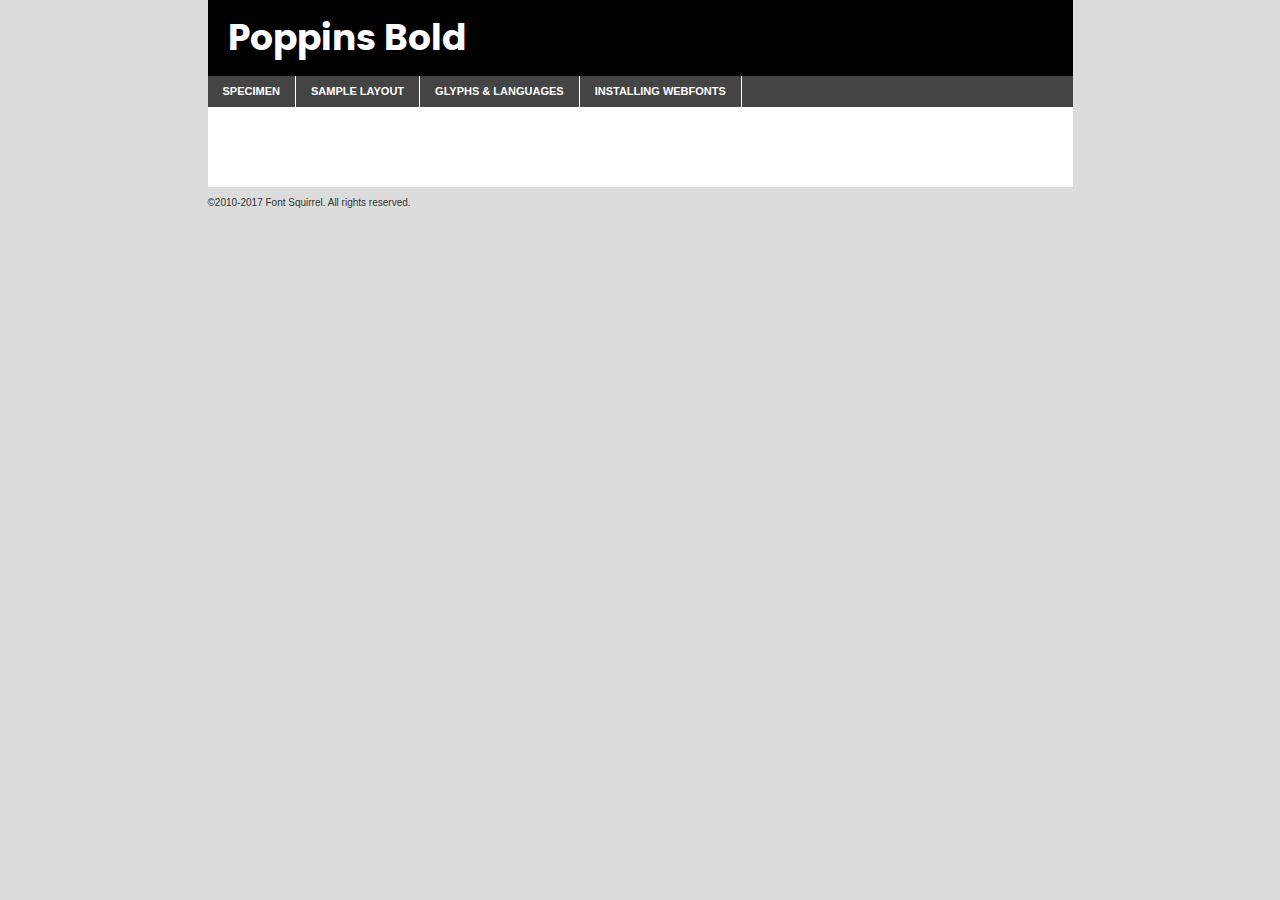
<file: fonts/poppins-bold-demo.html>
<!DOCTYPE html PUBLIC "-//W3C//DTD XHTML 1.0 Transitional//EN"
	"http://www.w3.org/TR/xhtml1/DTD/xhtml1-transitional.dtd">

<html xmlns="http://www.w3.org/1999/xhtml" xml:lang="en" lang="en">
<head>
	<meta http-equiv="Content-Type" content="text/html; charset=utf-8" />
	<script src="http://ajax.googleapis.com/ajax/libs/jquery/1.7.2/jquery.min.js" type="text/javascript" charset="utf-8"></script>
	<script type="text/javascript">
	(function($){$.fn.easyTabs=function(option){var param=jQuery.extend({fadeSpeed:"fast",defaultContent:1,activeClass:'active'},option);$(this).each(function(){var thisId="#"+this.id;if(param.defaultContent==''){param.defaultContent=1;}
	if(typeof param.defaultContent=="number")
	{var defaultTab=$(thisId+" .tabs li:eq("+(param.defaultContent-1)+") a").attr('href').substr(1);}else{var defaultTab=param.defaultContent;}
	$(thisId+" .tabs li a").each(function(){var tabToHide=$(this).attr('href').substr(1);$("#"+tabToHide).addClass('easytabs-tab-content');});hideAll();changeContent(defaultTab);function hideAll(){$(thisId+" .easytabs-tab-content").hide();}
	function changeContent(tabId){hideAll();$(thisId+" .tabs li").removeClass(param.activeClass);$(thisId+" .tabs li a[href=#"+tabId+"]").closest('li').addClass(param.activeClass);if(param.fadeSpeed!="none")
	{$(thisId+" #"+tabId).fadeIn(param.fadeSpeed);}else{$(thisId+" #"+tabId).show();}}
	$(thisId+" .tabs li").click(function(){var tabId=$(this).find('a').attr('href').substr(1);changeContent(tabId);return false;});});}})(jQuery);
	</script>
	<link rel="stylesheet" href="specimen_files/specimen_stylesheet.css" type="text/css" charset="utf-8" />
	<link rel="stylesheet" href="stylesheet.css" type="text/css" charset="utf-8" />

	<style type="text/css">
					body{
				font-family: 'poppinsbold';
							}
		</style>

	<title>Poppins Bold Specimen</title>
	
	
	<script type="text/javascript" charset="utf-8">
		$(document).ready(function() {
			$('#container').easyTabs({defaultContent:1});
		});
	</script>
</head>

<body>
<div id="container">
	<div id="header">
		Poppins Bold	</div>
	<ul class="tabs">
		<li><a href="#specimen">Specimen</a></li>
		<li><a href="#layout">Sample Layout</a></li>
				<li><a href="#glyphs">Glyphs &amp; Languages</a></li>
		<li><a href="#installing">Installing Webfonts</a></li>
		
	</ul>
	
	<div id="main_content">

		
			<div id="specimen">
		
				<div class="section">
					<div class="grid12 firstcol">
						<div class="huge">AaBb</div>
					</div>
				</div>
		
				<div class="section">
					<div class="glyph_range">A&#x200B;B&#x200b;C&#x200b;D&#x200b;E&#x200b;F&#x200b;G&#x200b;H&#x200b;I&#x200b;J&#x200b;K&#x200b;L&#x200b;M&#x200b;N&#x200b;O&#x200b;P&#x200b;Q&#x200b;R&#x200b;S&#x200b;T&#x200b;U&#x200b;V&#x200b;W&#x200b;X&#x200b;Y&#x200b;Z&#x200b;a&#x200b;b&#x200b;c&#x200b;d&#x200b;e&#x200b;f&#x200b;g&#x200b;h&#x200b;i&#x200b;j&#x200b;k&#x200b;l&#x200b;m&#x200b;n&#x200b;o&#x200b;p&#x200b;q&#x200b;r&#x200b;s&#x200b;t&#x200b;u&#x200b;v&#x200b;w&#x200b;x&#x200b;y&#x200b;z&#x200b;1&#x200b;2&#x200b;3&#x200b;4&#x200b;5&#x200b;6&#x200b;7&#x200b;8&#x200b;9&#x200b;0&#x200b;&amp;&#x200b;.&#x200b;,&#x200b;?&#x200b;!&#x200b;&#64;&#x200b;(&#x200b;)&#x200b;#&#x200b;$&#x200b;%&#x200b;*&#x200b;+&#x200b;-&#x200b;=&#x200b;:&#x200b;;</div>
				</div>
				<div class="section">
					<div class="grid12 firstcol">
						<table class="sample_table">
							<tr><td>10</td><td class="size10">abcdefghijklmnopqrstuvwxyzABCDEFGHIJKLMNOPQRSTUVWXYZ0123456789abcdefghijklmnopqrstuvwxyzABCDEFGHIJKLMNOPQRSTUVWXYZ0123456789abcdefghijklmnopqrstuvwxyzABCDEFGHIJKLMNOPQRSTUVWXYZ</td></tr>
							<tr><td>11</td><td class="size11">abcdefghijklmnopqrstuvwxyzABCDEFGHIJKLMNOPQRSTUVWXYZ0123456789abcdefghijklmnopqrstuvwxyzABCDEFGHIJKLMNOPQRSTUVWXYZ0123456789abcdefghijklmnopqrstuvwxyzABCDEFGHIJKLMNOPQRSTUVWXYZ</td></tr>
							<tr><td>12</td><td class="size12">abcdefghijklmnopqrstuvwxyzABCDEFGHIJKLMNOPQRSTUVWXYZ0123456789abcdefghijklmnopqrstuvwxyzABCDEFGHIJKLMNOPQRSTUVWXYZ0123456789abcdefghijklmnopqrstuvwxyzABCDEFGHIJKLMNOPQRSTUVWXYZ</td></tr>
							<tr><td>13</td><td class="size13">abcdefghijklmnopqrstuvwxyzABCDEFGHIJKLMNOPQRSTUVWXYZ0123456789abcdefghijklmnopqrstuvwxyzABCDEFGHIJKLMNOPQRSTUVWXYZ0123456789abcdefghijklmnopqrstuvwxyzABCDEFGHIJKLMNOPQRSTUVWXYZ</td></tr>
							<tr><td>14</td><td class="size14">abcdefghijklmnopqrstuvwxyzABCDEFGHIJKLMNOPQRSTUVWXYZ0123456789abcdefghijklmnopqrstuvwxyzABCDEFGHIJKLMNOPQRSTUVWXYZ0123456789abcdefghijklmnopqrstuvwxyzABCDEFGHIJKLMNOPQRSTUVWXYZ</td></tr>
							<tr><td>16</td><td class="size16">abcdefghijklmnopqrstuvwxyzABCDEFGHIJKLMNOPQRSTUVWXYZ0123456789abcdefghijklmnopqrstuvwxyzABCDEFGHIJKLMNOPQRSTUVWXYZ</td></tr>
							<tr><td>18</td><td class="size18">abcdefghijklmnopqrstuvwxyzABCDEFGHIJKLMNOPQRSTUVWXYZ0123456789abcdefghijklmnopqrstuvwxyzABCDEFGHIJKLMNOPQRSTUVWXYZ</td></tr>
							<tr><td>20</td><td class="size20">abcdefghijklmnopqrstuvwxyzABCDEFGHIJKLMNOPQRSTUVWXYZ0123456789abcdefghijklmnopqrstuvwxyzABCDEFGHIJKLMNOPQRSTUVWXYZ</td></tr>
							<tr><td>24</td><td class="size24">abcdefghijklmnopqrstuvwxyzABCDEFGHIJKLMNOPQRSTUVWXYZ0123456789abcdefghijklmnopqrstuvwxyzABCDEFGHIJKLMNOPQRSTUVWXYZ</td></tr>
							<tr><td>30</td><td class="size30">abcdefghijklmnopqrstuvwxyzABCDEFGHIJKLMNOPQRSTUVWXYZ0123456789abcdefghijklmnopqrstuvwxyzABCDEFGHIJKLMNOPQRSTUVWXYZ</td></tr>
							<tr><td>36</td><td class="size36">abcdefghijklmnopqrstuvwxyzABCDEFGHIJKLMNOPQRSTUVWXYZ0123456789abcdefghijklmnopqrstuvwxyzABCDEFGHIJKLMNOPQRSTUVWXYZ</td></tr>
							<tr><td>48</td><td class="size48">abcdefghijklmnopqrstuvwxyzABCDEFGHIJKLMNOPQRSTUVWXYZ0123456789abcdefghijklmnopqrstuvwxyzABCDEFGHIJKLMNOPQRSTUVWXYZ</td></tr>
							<tr><td>60</td><td class="size60">abcdefghijklmnopqrstuvwxyzABCDEFGHIJKLMNOPQRSTUVWXYZ0123456789abcdefghijklmnopqrstuvwxyzABCDEFGHIJKLMNOPQRSTUVWXYZ</td></tr>
							<tr><td>72</td><td class="size72">abcdefghijklmnopqrstuvwxyzABCDEFGHIJKLMNOPQRSTUVWXYZ0123456789abcdefghijklmnopqrstuvwxyzABCDEFGHIJKLMNOPQRSTUVWXYZ</td></tr>
							<tr><td>90</td><td class="size90">abcdefghijklmnopqrstuvwxyzABCDEFGHIJKLMNOPQRSTUVWXYZ0123456789abcdefghijklmnopqrstuvwxyzABCDEFGHIJKLMNOPQRSTUVWXYZ</td></tr>
						</table>
				
					</div>
			
				</div>
		
		
		
								<div class="section" id="bodycomparison">


										<div id="xheight">
				<div class="fontbody">&#x25FC;&#x25FC;&#x25FC;&#x25FC;&#x25FC;&#x25FC;&#x25FC;&#x25FC;&#x25FC;&#x25FC;&#x25FC;&#x25FC;&#x25FC;&#x25FC;&#x25FC;&#x25FC;&#x25FC;&#x25FC;&#x25FC;&#x25FC;&#x25FC;&#x25FC;&#x25FC;&#x25FC;&#x25FC;&#x25FC;&#x25FC;&#x25FC;&#x25FC;&#x25FC;&#x25FC;&#x25FC;&#x25FC;&#x25FC;&#x25FC;&#x25FC;&#x25FC;&#x25FC;&#x25FC;&#x25FC;&#x25FC;&#x25FC;&#x25FC;&#x25FC;&#x25FC;&#x25FC;&#x25FC;&#x25FC;&#x25FC;&#x25FC;&#x25FC;&#x25FC;&#x25FC;&#x25FC;&#x25FC;&#x25FC;&#x25FC;&#x25FC;&#x25FC;&#x25FC;&#x25FC;&#x25FC;&#x25FC;&#x25FC;&#x25FC;&#x25FC;&#x25FC;&#x25FC;&#x25FC;&#x25FC;&#x25FC;&#x25FC;&#x25FC;&#x25FC;&#x25FC;&#x25FC;&#x25FC;&#x25FC;&#x25FC;&#x25FC;&#x25FC;&#x25FC;&#x25FC;&#x25FC;&#x25FC;&#x25FC;&#x25FC;&#x25FC;&#x25FC;&#x25FC;&#x25FC;&#x25FC;&#x25FC;&#x25FC;&#x25FC;&#x25FC;&#x25FC;&#x25FC;&#x25FC;body</div><div class="arialbody">body</div><div class="verdanabody">body</div><div class="georgiabody">body</div></div>
										<div class="fontbody" style="z-index:1">
											body<span>Poppins Bold</span>
										</div>
										<div class="arialbody" style="z-index:1">
											body<span>Arial</span>
										</div>
										<div class="verdanabody" style="z-index:1">
											body<span>Verdana</span>
										</div>
										<div class="georgiabody" style="z-index:1">
											body<span>Georgia</span>
										</div>



								</div>
		
		
				<div class="section psample psample_row1" id="">
					
					<div class="grid2 firstcol">
						<p class="size10"><span>10.</span>Aenean lacinia bibendum nulla sed consectetur. Fusce dapibus, tellus ac cursus commodo, tortor mauris condimentum nibh, ut fermentum massa justo sit amet risus. Nullam id dolor id nibh ultricies vehicula ut id elit. Cum sociis natoque penatibus et magnis dis parturient montes, nascetur ridiculus mus. Nulla vitae elit libero, a pharetra augue.</p>
			
					</div>
					<div class="grid3">
						<p class="size11"><span>11.</span>Aenean lacinia bibendum nulla sed consectetur. Fusce dapibus, tellus ac cursus commodo, tortor mauris condimentum nibh, ut fermentum massa justo sit amet risus. Nullam id dolor id nibh ultricies vehicula ut id elit. Cum sociis natoque penatibus et magnis dis parturient montes, nascetur ridiculus mus. Nulla vitae elit libero, a pharetra augue.</p>
			
					</div>
					<div class="grid3">
						<p class="size12"><span>12.</span>Aenean lacinia bibendum nulla sed consectetur. Fusce dapibus, tellus ac cursus commodo, tortor mauris condimentum nibh, ut fermentum massa justo sit amet risus. Nullam id dolor id nibh ultricies vehicula ut id elit. Cum sociis natoque penatibus et magnis dis parturient montes, nascetur ridiculus mus. Nulla vitae elit libero, a pharetra augue.</p>
			
					</div>
					<div class="grid4">
						<p class="size13"><span>13.</span>Aenean lacinia bibendum nulla sed consectetur. Fusce dapibus, tellus ac cursus commodo, tortor mauris condimentum nibh, ut fermentum massa justo sit amet risus. Nullam id dolor id nibh ultricies vehicula ut id elit. Cum sociis natoque penatibus et magnis dis parturient montes, nascetur ridiculus mus. Nulla vitae elit libero, a pharetra augue.</p>
			
					</div>
					<div class="white_blend"></div>
					
				</div>
				<div class="section psample psample_row2" id="">
					<div class="grid3 firstcol">
						<p class="size14"><span>14.</span>Aenean lacinia bibendum nulla sed consectetur. Fusce dapibus, tellus ac cursus commodo, tortor mauris condimentum nibh, ut fermentum massa justo sit amet risus. Nullam id dolor id nibh ultricies vehicula ut id elit. Cum sociis natoque penatibus et magnis dis parturient montes, nascetur ridiculus mus. Nulla vitae elit libero, a pharetra augue.</p>
			
					</div>
					<div class="grid4">
						<p class="size16"><span>16.</span>Aenean lacinia bibendum nulla sed consectetur. Fusce dapibus, tellus ac cursus commodo, tortor mauris condimentum nibh, ut fermentum massa justo sit amet risus. Nullam id dolor id nibh ultricies vehicula ut id elit. Cum sociis natoque penatibus et magnis dis parturient montes, nascetur ridiculus mus. Nulla vitae elit libero, a pharetra augue.</p>
			
					</div>
					<div class="grid5">
						<p class="size18"><span>18.</span>Aenean lacinia bibendum nulla sed consectetur. Fusce dapibus, tellus ac cursus commodo, tortor mauris condimentum nibh, ut fermentum massa justo sit amet risus. Nullam id dolor id nibh ultricies vehicula ut id elit. Cum sociis natoque penatibus et magnis dis parturient montes, nascetur ridiculus mus. Nulla vitae elit libero, a pharetra augue.</p>
			
					</div>

					<div class="white_blend"></div>

				</div>
				
				<div class="section psample psample_row3" id="">
					<div class="grid5 firstcol">
						<p class="size20"><span>20.</span>Aenean lacinia bibendum nulla sed consectetur. Fusce dapibus, tellus ac cursus commodo, tortor mauris condimentum nibh, ut fermentum massa justo sit amet risus. Nullam id dolor id nibh ultricies vehicula ut id elit. Cum sociis natoque penatibus et magnis dis parturient montes, nascetur ridiculus mus. Nulla vitae elit libero, a pharetra augue.</p>
					</div>
					<div class="grid7">
						<p class="size24"><span>24.</span>Aenean lacinia bibendum nulla sed consectetur. Fusce dapibus, tellus ac cursus commodo, tortor mauris condimentum nibh, ut fermentum massa justo sit amet risus. Nullam id dolor id nibh ultricies vehicula ut id elit. Cum sociis natoque penatibus et magnis dis parturient montes, nascetur ridiculus mus. Nulla vitae elit libero, a pharetra augue.</p>
					</div>
					
					<div class="white_blend"></div>
					
				</div>
				
				<div class="section psample psample_row4" id="">
					<div class="grid12 firstcol">
						<p class="size30"><span>30.</span>Aenean lacinia bibendum nulla sed consectetur. Fusce dapibus, tellus ac cursus commodo, tortor mauris condimentum nibh, ut fermentum massa justo sit amet risus. Nullam id dolor id nibh ultricies vehicula ut id elit. Cum sociis natoque penatibus et magnis dis parturient montes, nascetur ridiculus mus. Nulla vitae elit libero, a pharetra augue.</p>
					</div>
					<div class="white_blend"></div>
					
				</div>
				
				
				
				<div class="section psample psample_row1 fullreverse">
					<div class="grid2 firstcol">
						<p class="size10"><span>10.</span>Aenean lacinia bibendum nulla sed consectetur. Fusce dapibus, tellus ac cursus commodo, tortor mauris condimentum nibh, ut fermentum massa justo sit amet risus. Nullam id dolor id nibh ultricies vehicula ut id elit. Cum sociis natoque penatibus et magnis dis parturient montes, nascetur ridiculus mus. Nulla vitae elit libero, a pharetra augue.</p>
			
					</div>
					<div class="grid3">
						<p class="size11"><span>11.</span>Aenean lacinia bibendum nulla sed consectetur. Fusce dapibus, tellus ac cursus commodo, tortor mauris condimentum nibh, ut fermentum massa justo sit amet risus. Nullam id dolor id nibh ultricies vehicula ut id elit. Cum sociis natoque penatibus et magnis dis parturient montes, nascetur ridiculus mus. Nulla vitae elit libero, a pharetra augue.</p>
			
					</div>
					<div class="grid3">
						<p class="size12"><span>12.</span>Aenean lacinia bibendum nulla sed consectetur. Fusce dapibus, tellus ac cursus commodo, tortor mauris condimentum nibh, ut fermentum massa justo sit amet risus. Nullam id dolor id nibh ultricies vehicula ut id elit. Cum sociis natoque penatibus et magnis dis parturient montes, nascetur ridiculus mus. Nulla vitae elit libero, a pharetra augue.</p>
			
					</div>
					<div class="grid4">
						<p class="size13"><span>13.</span>Aenean lacinia bibendum nulla sed consectetur. Fusce dapibus, tellus ac cursus commodo, tortor mauris condimentum nibh, ut fermentum massa justo sit amet risus. Nullam id dolor id nibh ultricies vehicula ut id elit. Cum sociis natoque penatibus et magnis dis parturient montes, nascetur ridiculus mus. Nulla vitae elit libero, a pharetra augue.</p>
			
					</div>
					<div class="black_blend"></div>
					
				</div>
				
				<div class="section psample psample_row2 fullreverse">
					<div class="grid3 firstcol">
						<p class="size14"><span>14.</span>Aenean lacinia bibendum nulla sed consectetur. Fusce dapibus, tellus ac cursus commodo, tortor mauris condimentum nibh, ut fermentum massa justo sit amet risus. Nullam id dolor id nibh ultricies vehicula ut id elit. Cum sociis natoque penatibus et magnis dis parturient montes, nascetur ridiculus mus. Nulla vitae elit libero, a pharetra augue.</p>
			
					</div>
					<div class="grid4">
						<p class="size16"><span>16.</span>Aenean lacinia bibendum nulla sed consectetur. Fusce dapibus, tellus ac cursus commodo, tortor mauris condimentum nibh, ut fermentum massa justo sit amet risus. Nullam id dolor id nibh ultricies vehicula ut id elit. Cum sociis natoque penatibus et magnis dis parturient montes, nascetur ridiculus mus. Nulla vitae elit libero, a pharetra augue.</p>
			
					</div>
					<div class="grid5">
						<p class="size18"><span>18.</span>Aenean lacinia bibendum nulla sed consectetur. Fusce dapibus, tellus ac cursus commodo, tortor mauris condimentum nibh, ut fermentum massa justo sit amet risus. Nullam id dolor id nibh ultricies vehicula ut id elit. Cum sociis natoque penatibus et magnis dis parturient montes, nascetur ridiculus mus. Nulla vitae elit libero, a pharetra augue.</p>
			
					</div>
					<div class="black_blend"></div>

				</div>
				
				<div class="section psample fullreverse psample_row3" id="">
					<div class="grid5 firstcol">
						<p class="size20"><span>20.</span>Aenean lacinia bibendum nulla sed consectetur. Fusce dapibus, tellus ac cursus commodo, tortor mauris condimentum nibh, ut fermentum massa justo sit amet risus. Nullam id dolor id nibh ultricies vehicula ut id elit. Cum sociis natoque penatibus et magnis dis parturient montes, nascetur ridiculus mus. Nulla vitae elit libero, a pharetra augue.</p>
					</div>
					<div class="grid7">
						<p class="size24"><span>24.</span>Aenean lacinia bibendum nulla sed consectetur. Fusce dapibus, tellus ac cursus commodo, tortor mauris condimentum nibh, ut fermentum massa justo sit amet risus. Nullam id dolor id nibh ultricies vehicula ut id elit. Cum sociis natoque penatibus et magnis dis parturient montes, nascetur ridiculus mus. Nulla vitae elit libero, a pharetra augue.</p>
					</div>
					
					<div class="black_blend"></div>
					
				</div>
				
				<div class="section psample fullreverse psample_row4" id="" style="border-bottom: 20px #000 solid;">
					<div class="grid12 firstcol">
						<p class="size30"><span>30.</span>Aenean lacinia bibendum nulla sed consectetur. Fusce dapibus, tellus ac cursus commodo, tortor mauris condimentum nibh, ut fermentum massa justo sit amet risus. Nullam id dolor id nibh ultricies vehicula ut id elit. Cum sociis natoque penatibus et magnis dis parturient montes, nascetur ridiculus mus. Nulla vitae elit libero, a pharetra augue.</p>
					</div>
					<div class="black_blend"></div>
					
				</div>
				
				
				
				
			</div>
			
			<div id="layout">
				
				<div class="section">
					
					<div class="grid12 firstcol">
						<h1>Lorem Ipsum Dolor</h1>
						<h2>Etiam porta sem malesuada magna mollis euismod</h2>
						
						<p class="byline">By <a href="#link">Aenean Lacinia</a></p>
					</div>
				</div>
				<div class="section">
					<div class="grid8 firstcol">
						<p class="large">Donec sed odio dui. Morbi leo risus, porta ac consectetur ac, vestibulum at eros. Fusce dapibus, tellus ac cursus commodo, tortor mauris condimentum nibh, ut fermentum massa justo sit amet risus. </p>

						
						<h3>Pellentesque ornare sem</h3>

						<p>Maecenas sed diam eget risus varius blandit sit amet non magna. Maecenas faucibus mollis interdum. Donec ullamcorper nulla non metus auctor fringilla. Nullam id dolor id nibh ultricies vehicula ut id elit. Nullam id dolor id nibh ultricies vehicula ut id elit. </p>

						<p>Aenean eu leo quam. Pellentesque ornare sem lacinia quam venenatis vestibulum. Lorem ipsum dolor sit amet, consectetur adipiscing elit. Cum sociis natoque penatibus et magnis dis parturient montes, nascetur ridiculus mus. </p>

						<p>Nulla vitae elit libero, a pharetra augue. Praesent commodo cursus magna, vel scelerisque nisl consectetur et. Aenean lacinia bibendum nulla sed consectetur. </p>

						<p>Nullam quis risus eget urna mollis ornare vel eu leo. Nullam quis risus eget urna mollis ornare vel eu leo. Maecenas sed diam eget risus varius blandit sit amet non magna. Donec ullamcorper nulla non metus auctor fringilla. </p>

						<h3>Cras mattis consectetur</h3>

						<p>Aenean eu leo quam. Pellentesque ornare sem lacinia quam venenatis vestibulum. Aenean lacinia bibendum nulla sed consectetur. Integer posuere erat a ante venenatis dapibus posuere velit aliquet. Cras mattis consectetur purus sit amet fermentum. </p>

						<p>Nullam id dolor id nibh ultricies vehicula ut id elit. Nullam quis risus eget urna mollis ornare vel eu leo. Cras mattis consectetur purus sit amet fermentum.</p>
					</div>
					
					<div class="grid4 sidebar">
						
						<div class="box reverse">
							<p class="last">Nullam quis risus eget urna mollis ornare vel eu leo. Donec ullamcorper nulla non metus auctor fringilla. Cras mattis consectetur purus sit amet fermentum. Sed posuere consectetur est at lobortis. Lorem ipsum dolor sit amet, consectetur adipiscing elit. </p>
						</div>
						
						<p class="caption">Maecenas sed diam eget risus varius.</p>

						<p>Vestibulum id ligula porta felis euismod semper. Integer posuere erat a ante venenatis dapibus posuere velit aliquet. Vestibulum id ligula porta felis euismod semper. Sed posuere consectetur est at lobortis. Maecenas sed diam eget risus varius blandit sit amet non magna. Fusce dapibus, tellus ac cursus commodo, tortor mauris condimentum nibh, ut fermentum massa justo sit amet risus. </p>

					

						<p>Duis mollis, est non commodo luctus, nisi erat porttitor ligula, eget lacinia odio sem nec elit. Aenean lacinia bibendum nulla sed consectetur. Vivamus sagittis lacus vel augue laoreet rutrum faucibus dolor auctor. Aenean lacinia bibendum nulla sed consectetur. Nullam quis risus eget urna mollis ornare vel eu leo. </p>

						<p>Praesent commodo cursus magna, vel scelerisque nisl consectetur et. Donec ullamcorper nulla non metus auctor fringilla. Maecenas faucibus mollis interdum. Fusce dapibus, tellus ac cursus commodo, tortor mauris condimentum nibh, ut fermentum massa justo sit amet risus. </p>

					</div>
				</div>
				
			</div>


			



		<div id="glyphs">
			<div class="section">
				<div class="grid12 firstcol">
			
				<h1>Language Support</h1>
				<p>The subset of Poppins Bold in this kit supports the following languages:<br />
			
					Albanian, Basque, Breton, Chamorro, Danish, Dutch, English, Faroese, Finnish, French, Frisian, Galician, German, Icelandic, Italian, Malagasy, Norwegian, Portuguese, Spanish, Alsatian, Aragonese, Arapaho, Arrernte, Asturian, Aymara, Bislama, Cebuano, Corsican, Fijian, French_creole, Genoese, Gilbertese, Greenlandic, Haitian_creole, Hiligaynon, Hmong, Hopi, Ibanag, Iloko_ilokano, Indonesian, Interglossa_glosa, Interlingua, Irish_gaelic, Jerriais, Lojban, Lombard, Luxembourgeois, Manx, Mohawk, Norfolk_pitcairnese, Occitan, Oromo, Pangasinan, Papiamento, Piedmontese, Potawatomi, Rhaeto-romance, Romansh, Rotokas, Sami_lule, Samoan, Sardinian, Scots_gaelic, Seychelles_creole, Shona, Sicilian, Somali, Southern_ndebele, Swahili, Swati_swazi, Tagalog_filipino_pilipino, Tetum, Tok_pisin, Uyghur_latinized, Volapuk, Walloon, Warlpiri, Xhosa, Yapese, Zulu, Latinbasic, Ubasic, Demo				</p>
				<h1>Glyph Chart</h1>
				<p>The subset of Poppins Bold in this kit includes all the glyphs listed below. Unicode entities are included above each glyph to help you insert individual characters into your layout.</p>
				<div id="glyph_chart">
			
																														 <div><p>&amp;#13;</p>&#13;</div>
																				 <div><p>&amp;#32;</p>&#32;</div>
																				 <div><p>&amp;#33;</p>&#33;</div>
																				 <div><p>&amp;#34;</p>&#34;</div>
																				 <div><p>&amp;#35;</p>&#35;</div>
																				 <div><p>&amp;#36;</p>&#36;</div>
																				 <div><p>&amp;#37;</p>&#37;</div>
																				 <div><p>&amp;#38;</p>&#38;</div>
																				 <div><p>&amp;#39;</p>&#39;</div>
																				 <div><p>&amp;#40;</p>&#40;</div>
																				 <div><p>&amp;#41;</p>&#41;</div>
																				 <div><p>&amp;#42;</p>&#42;</div>
																				 <div><p>&amp;#43;</p>&#43;</div>
																				 <div><p>&amp;#44;</p>&#44;</div>
																				 <div><p>&amp;#45;</p>&#45;</div>
																				 <div><p>&amp;#46;</p>&#46;</div>
																				 <div><p>&amp;#47;</p>&#47;</div>
																				 <div><p>&amp;#48;</p>&#48;</div>
																				 <div><p>&amp;#49;</p>&#49;</div>
																				 <div><p>&amp;#50;</p>&#50;</div>
																				 <div><p>&amp;#51;</p>&#51;</div>
																				 <div><p>&amp;#52;</p>&#52;</div>
																				 <div><p>&amp;#53;</p>&#53;</div>
																				 <div><p>&amp;#54;</p>&#54;</div>
																				 <div><p>&amp;#55;</p>&#55;</div>
																				 <div><p>&amp;#56;</p>&#56;</div>
																				 <div><p>&amp;#57;</p>&#57;</div>
																				 <div><p>&amp;#58;</p>&#58;</div>
																				 <div><p>&amp;#59;</p>&#59;</div>
																				 <div><p>&amp;#60;</p>&#60;</div>
																				 <div><p>&amp;#61;</p>&#61;</div>
																				 <div><p>&amp;#62;</p>&#62;</div>
																				 <div><p>&amp;#63;</p>&#63;</div>
																				 <div><p>&amp;#64;</p>&#64;</div>
																				 <div><p>&amp;#65;</p>&#65;</div>
																				 <div><p>&amp;#66;</p>&#66;</div>
																				 <div><p>&amp;#67;</p>&#67;</div>
																				 <div><p>&amp;#68;</p>&#68;</div>
																				 <div><p>&amp;#69;</p>&#69;</div>
																				 <div><p>&amp;#70;</p>&#70;</div>
																				 <div><p>&amp;#71;</p>&#71;</div>
																				 <div><p>&amp;#72;</p>&#72;</div>
																				 <div><p>&amp;#73;</p>&#73;</div>
																				 <div><p>&amp;#74;</p>&#74;</div>
																				 <div><p>&amp;#75;</p>&#75;</div>
																				 <div><p>&amp;#76;</p>&#76;</div>
																				 <div><p>&amp;#77;</p>&#77;</div>
																				 <div><p>&amp;#78;</p>&#78;</div>
																				 <div><p>&amp;#79;</p>&#79;</div>
																				 <div><p>&amp;#80;</p>&#80;</div>
																				 <div><p>&amp;#81;</p>&#81;</div>
																				 <div><p>&amp;#82;</p>&#82;</div>
																				 <div><p>&amp;#83;</p>&#83;</div>
																				 <div><p>&amp;#84;</p>&#84;</div>
																				 <div><p>&amp;#85;</p>&#85;</div>
																				 <div><p>&amp;#86;</p>&#86;</div>
																				 <div><p>&amp;#87;</p>&#87;</div>
																				 <div><p>&amp;#88;</p>&#88;</div>
																				 <div><p>&amp;#89;</p>&#89;</div>
																				 <div><p>&amp;#90;</p>&#90;</div>
																				 <div><p>&amp;#91;</p>&#91;</div>
																				 <div><p>&amp;#92;</p>&#92;</div>
																				 <div><p>&amp;#93;</p>&#93;</div>
																				 <div><p>&amp;#94;</p>&#94;</div>
																				 <div><p>&amp;#95;</p>&#95;</div>
																				 <div><p>&amp;#96;</p>&#96;</div>
																				 <div><p>&amp;#97;</p>&#97;</div>
																				 <div><p>&amp;#98;</p>&#98;</div>
																				 <div><p>&amp;#99;</p>&#99;</div>
																				 <div><p>&amp;#100;</p>&#100;</div>
																				 <div><p>&amp;#101;</p>&#101;</div>
																				 <div><p>&amp;#102;</p>&#102;</div>
																				 <div><p>&amp;#103;</p>&#103;</div>
																				 <div><p>&amp;#104;</p>&#104;</div>
																				 <div><p>&amp;#105;</p>&#105;</div>
																				 <div><p>&amp;#106;</p>&#106;</div>
																				 <div><p>&amp;#107;</p>&#107;</div>
																				 <div><p>&amp;#108;</p>&#108;</div>
																				 <div><p>&amp;#109;</p>&#109;</div>
																				 <div><p>&amp;#110;</p>&#110;</div>
																				 <div><p>&amp;#111;</p>&#111;</div>
																				 <div><p>&amp;#112;</p>&#112;</div>
																				 <div><p>&amp;#113;</p>&#113;</div>
																				 <div><p>&amp;#114;</p>&#114;</div>
																				 <div><p>&amp;#115;</p>&#115;</div>
																				 <div><p>&amp;#116;</p>&#116;</div>
																				 <div><p>&amp;#117;</p>&#117;</div>
																				 <div><p>&amp;#118;</p>&#118;</div>
																				 <div><p>&amp;#119;</p>&#119;</div>
																				 <div><p>&amp;#120;</p>&#120;</div>
																				 <div><p>&amp;#121;</p>&#121;</div>
																				 <div><p>&amp;#122;</p>&#122;</div>
																				 <div><p>&amp;#123;</p>&#123;</div>
																				 <div><p>&amp;#124;</p>&#124;</div>
																				 <div><p>&amp;#125;</p>&#125;</div>
																				 <div><p>&amp;#126;</p>&#126;</div>
																				 <div><p>&amp;#160;</p>&#160;</div>
																				 <div><p>&amp;#161;</p>&#161;</div>
																				 <div><p>&amp;#162;</p>&#162;</div>
																				 <div><p>&amp;#163;</p>&#163;</div>
																				 <div><p>&amp;#164;</p>&#164;</div>
																				 <div><p>&amp;#165;</p>&#165;</div>
																				 <div><p>&amp;#166;</p>&#166;</div>
																				 <div><p>&amp;#167;</p>&#167;</div>
																				 <div><p>&amp;#168;</p>&#168;</div>
																				 <div><p>&amp;#169;</p>&#169;</div>
																				 <div><p>&amp;#170;</p>&#170;</div>
																				 <div><p>&amp;#171;</p>&#171;</div>
																				 <div><p>&amp;#172;</p>&#172;</div>
																				 <div><p>&amp;#173;</p>&#173;</div>
																				 <div><p>&amp;#174;</p>&#174;</div>
																				 <div><p>&amp;#175;</p>&#175;</div>
																				 <div><p>&amp;#176;</p>&#176;</div>
																				 <div><p>&amp;#177;</p>&#177;</div>
																				 <div><p>&amp;#178;</p>&#178;</div>
																				 <div><p>&amp;#179;</p>&#179;</div>
																				 <div><p>&amp;#180;</p>&#180;</div>
																				 <div><p>&amp;#181;</p>&#181;</div>
																				 <div><p>&amp;#182;</p>&#182;</div>
																				 <div><p>&amp;#183;</p>&#183;</div>
																				 <div><p>&amp;#184;</p>&#184;</div>
																				 <div><p>&amp;#185;</p>&#185;</div>
																				 <div><p>&amp;#186;</p>&#186;</div>
																				 <div><p>&amp;#187;</p>&#187;</div>
																				 <div><p>&amp;#188;</p>&#188;</div>
																				 <div><p>&amp;#189;</p>&#189;</div>
																				 <div><p>&amp;#190;</p>&#190;</div>
																				 <div><p>&amp;#191;</p>&#191;</div>
																				 <div><p>&amp;#192;</p>&#192;</div>
																				 <div><p>&amp;#193;</p>&#193;</div>
																				 <div><p>&amp;#194;</p>&#194;</div>
																				 <div><p>&amp;#195;</p>&#195;</div>
																				 <div><p>&amp;#196;</p>&#196;</div>
																				 <div><p>&amp;#197;</p>&#197;</div>
																				 <div><p>&amp;#198;</p>&#198;</div>
																				 <div><p>&amp;#199;</p>&#199;</div>
																				 <div><p>&amp;#200;</p>&#200;</div>
																				 <div><p>&amp;#201;</p>&#201;</div>
																				 <div><p>&amp;#202;</p>&#202;</div>
																				 <div><p>&amp;#203;</p>&#203;</div>
																				 <div><p>&amp;#204;</p>&#204;</div>
																				 <div><p>&amp;#205;</p>&#205;</div>
																				 <div><p>&amp;#206;</p>&#206;</div>
																				 <div><p>&amp;#207;</p>&#207;</div>
																				 <div><p>&amp;#208;</p>&#208;</div>
																				 <div><p>&amp;#209;</p>&#209;</div>
																				 <div><p>&amp;#210;</p>&#210;</div>
																				 <div><p>&amp;#211;</p>&#211;</div>
																				 <div><p>&amp;#212;</p>&#212;</div>
																				 <div><p>&amp;#213;</p>&#213;</div>
																				 <div><p>&amp;#214;</p>&#214;</div>
																				 <div><p>&amp;#215;</p>&#215;</div>
																				 <div><p>&amp;#216;</p>&#216;</div>
																				 <div><p>&amp;#217;</p>&#217;</div>
																				 <div><p>&amp;#218;</p>&#218;</div>
																				 <div><p>&amp;#219;</p>&#219;</div>
																				 <div><p>&amp;#220;</p>&#220;</div>
																				 <div><p>&amp;#221;</p>&#221;</div>
																				 <div><p>&amp;#222;</p>&#222;</div>
																				 <div><p>&amp;#223;</p>&#223;</div>
																				 <div><p>&amp;#224;</p>&#224;</div>
																				 <div><p>&amp;#225;</p>&#225;</div>
																				 <div><p>&amp;#226;</p>&#226;</div>
																				 <div><p>&amp;#227;</p>&#227;</div>
																				 <div><p>&amp;#228;</p>&#228;</div>
																				 <div><p>&amp;#229;</p>&#229;</div>
																				 <div><p>&amp;#230;</p>&#230;</div>
																				 <div><p>&amp;#231;</p>&#231;</div>
																				 <div><p>&amp;#232;</p>&#232;</div>
																				 <div><p>&amp;#233;</p>&#233;</div>
																				 <div><p>&amp;#234;</p>&#234;</div>
																				 <div><p>&amp;#235;</p>&#235;</div>
																				 <div><p>&amp;#236;</p>&#236;</div>
																				 <div><p>&amp;#237;</p>&#237;</div>
																				 <div><p>&amp;#238;</p>&#238;</div>
																				 <div><p>&amp;#239;</p>&#239;</div>
																				 <div><p>&amp;#240;</p>&#240;</div>
																				 <div><p>&amp;#241;</p>&#241;</div>
																				 <div><p>&amp;#242;</p>&#242;</div>
																				 <div><p>&amp;#243;</p>&#243;</div>
																				 <div><p>&amp;#244;</p>&#244;</div>
																				 <div><p>&amp;#245;</p>&#245;</div>
																				 <div><p>&amp;#246;</p>&#246;</div>
																				 <div><p>&amp;#247;</p>&#247;</div>
																				 <div><p>&amp;#248;</p>&#248;</div>
																				 <div><p>&amp;#249;</p>&#249;</div>
																				 <div><p>&amp;#250;</p>&#250;</div>
																				 <div><p>&amp;#251;</p>&#251;</div>
																				 <div><p>&amp;#252;</p>&#252;</div>
																				 <div><p>&amp;#253;</p>&#253;</div>
																				 <div><p>&amp;#254;</p>&#254;</div>
																				 <div><p>&amp;#255;</p>&#255;</div>
																				 <div><p>&amp;#338;</p>&#338;</div>
																				 <div><p>&amp;#339;</p>&#339;</div>
																				 <div><p>&amp;#376;</p>&#376;</div>
																				 <div><p>&amp;#710;</p>&#710;</div>
																				 <div><p>&amp;#732;</p>&#732;</div>
																				 <div><p>&amp;#8192;</p>&#8192;</div>
																				 <div><p>&amp;#8193;</p>&#8193;</div>
																				 <div><p>&amp;#8194;</p>&#8194;</div>
																				 <div><p>&amp;#8195;</p>&#8195;</div>
																				 <div><p>&amp;#8196;</p>&#8196;</div>
																				 <div><p>&amp;#8197;</p>&#8197;</div>
																				 <div><p>&amp;#8198;</p>&#8198;</div>
																				 <div><p>&amp;#8199;</p>&#8199;</div>
																				 <div><p>&amp;#8200;</p>&#8200;</div>
																				 <div><p>&amp;#8201;</p>&#8201;</div>
																				 <div><p>&amp;#8202;</p>&#8202;</div>
																				 <div><p>&amp;#8208;</p>&#8208;</div>
																				 <div><p>&amp;#8209;</p>&#8209;</div>
																				 <div><p>&amp;#8210;</p>&#8210;</div>
																				 <div><p>&amp;#8211;</p>&#8211;</div>
																				 <div><p>&amp;#8212;</p>&#8212;</div>
																				 <div><p>&amp;#8216;</p>&#8216;</div>
																				 <div><p>&amp;#8217;</p>&#8217;</div>
																				 <div><p>&amp;#8218;</p>&#8218;</div>
																				 <div><p>&amp;#8220;</p>&#8220;</div>
																				 <div><p>&amp;#8221;</p>&#8221;</div>
																				 <div><p>&amp;#8222;</p>&#8222;</div>
																				 <div><p>&amp;#8226;</p>&#8226;</div>
																				 <div><p>&amp;#8230;</p>&#8230;</div>
																				 <div><p>&amp;#8239;</p>&#8239;</div>
																				 <div><p>&amp;#8249;</p>&#8249;</div>
																				 <div><p>&amp;#8250;</p>&#8250;</div>
																				 <div><p>&amp;#8287;</p>&#8287;</div>
																				 <div><p>&amp;#8364;</p>&#8364;</div>
																				 <div><p>&amp;#8482;</p>&#8482;</div>
																				 <div><p>&amp;#64257;</p>&#64257;</div>
																				 <div><p>&amp;#64258;</p>&#64258;</div>
																																																</div>	
				</div>
		
		
			</div>
		</div>
		
		
		<div id="specs">
			
		</div>
	
		<div id="installing">
			<div class="section">
				<div class="grid7 firstcol">
					<h1>Installing Webfonts</h1>
					
					<p>Webfonts are supported by all major browser platforms but not all in the same way. There are currently four different font formats that must be included in order to target all browsers. This includes TTF, WOFF, EOT and SVG.</p>
					
					<h2>1. Upload your webfonts</h2>
					<p>You must upload your webfont kit to your website. They should be in or near the same directory as your CSS files.</p>
					
					<h2>2. Include the webfont stylesheet</h2>
					<p>A special CSS @font-face declaration helps the various browsers select the appropriate font it needs without causing you a bunch of headaches. Learn more about this syntax by reading the <a href="https://www.fontspring.com/blog/further-hardening-of-the-bulletproof-syntax">Fontspring blog post</a> about it. The code for it is as follows:</p>


<code>
@font-face{ 
	font-family: 'MyWebFont';
	src: url('WebFont.eot');
	src: url('WebFont.eot?#iefix') format('embedded-opentype'),
	     url('WebFont.woff') format('woff'),
	     url('WebFont.ttf') format('truetype'),
	     url('WebFont.svg#webfont') format('svg');
}
</code>

	<p>We've already gone ahead and generated the code for you. All you have to do is link to the stylesheet in your HTML, like this:</p>
	<code>&lt;link rel=&quot;stylesheet&quot; href=&quot;stylesheet.css&quot; type=&quot;text/css&quot; charset=&quot;utf-8&quot; /&gt;</code>

					<h2>3. Modify your own stylesheet</h2>
					<p>To take advantage of your new fonts, you must tell your stylesheet to use them. Look at the original @font-face declaration above and find the property called "font-family." The name linked there will be what you use to reference the font. Prepend that webfont name to the font stack in the "font-family" property, inside the selector you want to change. For example:</p>
<code>p { font-family: 'WebFont', Arial, sans-serif; }</code>

<h2>4. Test</h2>
<p>Getting webfonts to work cross-browser <em>can</em> be tricky. Use the information in the sidebar to help you if you find that fonts aren't loading in a particular browser.</p>
				</div>
				
				<div class="grid5 sidebar">
					<div class="box">
						<h2>Troubleshooting<br />Font-Face Problems</h2>
						<p>Having trouble getting your webfonts to load in your new website? Here are some tips to sort out what might be the problem.</p>

						<h3>Fonts not showing in any browser</h3>

						<p>This sounds like you need to work on the plumbing. You either did not upload the fonts to the correct directory, or you did not link the fonts properly in the CSS. If you've confirmed that all this is correct and you still have a problem, take a look at your .htaccess file and see if requests are getting intercepted.</p>

						<h3>Fonts not loading in iPhone or iPad</h3>

						<p>The most common problem here is that you are serving the fonts from an IIS server. IIS refuses to serve files that have unknown MIME types. If that is the case, you must set the MIME type for SVG to "image/svg+xml" in the server settings. Follow these instructions from Microsoft if you need help.</p>

						<h3>Fonts not loading in Firefox</h3>

						<p>The primary reason for this failure? You are still using a version Firefox older than 3.5. So upgrade already! If that isn't it, then you are very likely serving fonts from a different domain. Firefox requires that all font assets be served from the same domain. Lastly it is possible that you need to add WOFF to your list of MIME types (if you are serving via IIS.)</p>

						<h3>Fonts not loading in IE</h3>

						<p>Are you looking at Internet Explorer on an actual Windows machine or are you cheating by using a service like Adobe BrowserLab? Many of these screenshot services do not render @font-face for IE. Best to test it on a real machine.</p>

						<h3>Fonts not loading in IE9</h3>

						<p>IE9, like Firefox, requires that fonts be served from the same domain as the website. Make sure that is the case.</p>
					</div>
				</div>
			</div>
			
		</div>
	
	</div>
	<div id="footer">
		<p>&copy;2010-2017 Font Squirrel. All rights reserved.</p>
	</div>
</div>
</body>
</html>
</file>
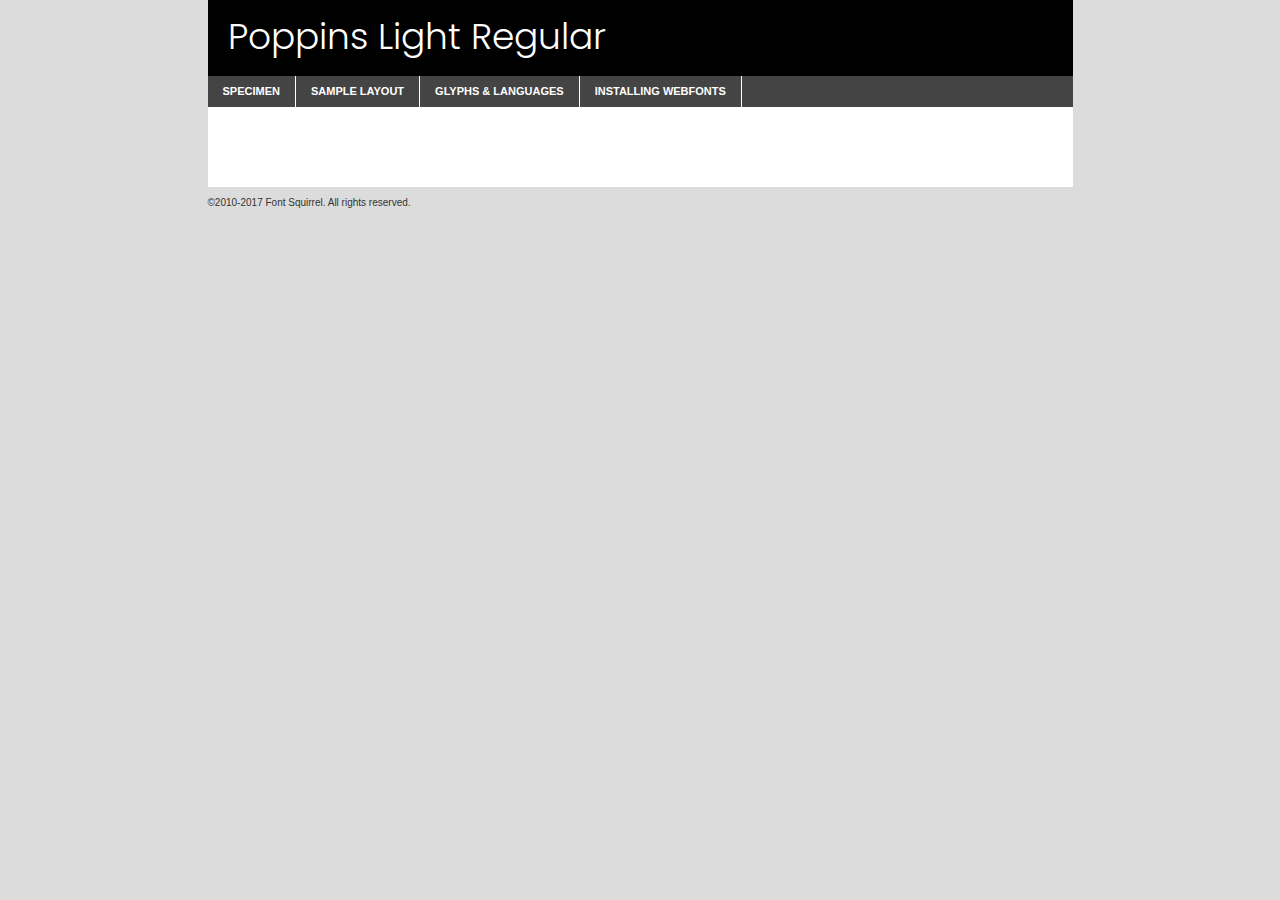
<file: fonts/poppins-light-demo.html>
<!DOCTYPE html PUBLIC "-//W3C//DTD XHTML 1.0 Transitional//EN"
	"http://www.w3.org/TR/xhtml1/DTD/xhtml1-transitional.dtd">

<html xmlns="http://www.w3.org/1999/xhtml" xml:lang="en" lang="en">
<head>
	<meta http-equiv="Content-Type" content="text/html; charset=utf-8" />
	<script src="http://ajax.googleapis.com/ajax/libs/jquery/1.7.2/jquery.min.js" type="text/javascript" charset="utf-8"></script>
	<script type="text/javascript">
	(function($){$.fn.easyTabs=function(option){var param=jQuery.extend({fadeSpeed:"fast",defaultContent:1,activeClass:'active'},option);$(this).each(function(){var thisId="#"+this.id;if(param.defaultContent==''){param.defaultContent=1;}
	if(typeof param.defaultContent=="number")
	{var defaultTab=$(thisId+" .tabs li:eq("+(param.defaultContent-1)+") a").attr('href').substr(1);}else{var defaultTab=param.defaultContent;}
	$(thisId+" .tabs li a").each(function(){var tabToHide=$(this).attr('href').substr(1);$("#"+tabToHide).addClass('easytabs-tab-content');});hideAll();changeContent(defaultTab);function hideAll(){$(thisId+" .easytabs-tab-content").hide();}
	function changeContent(tabId){hideAll();$(thisId+" .tabs li").removeClass(param.activeClass);$(thisId+" .tabs li a[href=#"+tabId+"]").closest('li').addClass(param.activeClass);if(param.fadeSpeed!="none")
	{$(thisId+" #"+tabId).fadeIn(param.fadeSpeed);}else{$(thisId+" #"+tabId).show();}}
	$(thisId+" .tabs li").click(function(){var tabId=$(this).find('a').attr('href').substr(1);changeContent(tabId);return false;});});}})(jQuery);
	</script>
	<link rel="stylesheet" href="specimen_files/specimen_stylesheet.css" type="text/css" charset="utf-8" />
	<link rel="stylesheet" href="stylesheet.css" type="text/css" charset="utf-8" />

	<style type="text/css">
					body{
				font-family: 'poppinslight';
							}
		</style>

	<title>Poppins Light Regular Specimen</title>
	
	
	<script type="text/javascript" charset="utf-8">
		$(document).ready(function() {
			$('#container').easyTabs({defaultContent:1});
		});
	</script>
</head>

<body>
<div id="container">
	<div id="header">
		Poppins Light Regular	</div>
	<ul class="tabs">
		<li><a href="#specimen">Specimen</a></li>
		<li><a href="#layout">Sample Layout</a></li>
				<li><a href="#glyphs">Glyphs &amp; Languages</a></li>
		<li><a href="#installing">Installing Webfonts</a></li>
		
	</ul>
	
	<div id="main_content">

		
			<div id="specimen">
		
				<div class="section">
					<div class="grid12 firstcol">
						<div class="huge">AaBb</div>
					</div>
				</div>
		
				<div class="section">
					<div class="glyph_range">A&#x200B;B&#x200b;C&#x200b;D&#x200b;E&#x200b;F&#x200b;G&#x200b;H&#x200b;I&#x200b;J&#x200b;K&#x200b;L&#x200b;M&#x200b;N&#x200b;O&#x200b;P&#x200b;Q&#x200b;R&#x200b;S&#x200b;T&#x200b;U&#x200b;V&#x200b;W&#x200b;X&#x200b;Y&#x200b;Z&#x200b;a&#x200b;b&#x200b;c&#x200b;d&#x200b;e&#x200b;f&#x200b;g&#x200b;h&#x200b;i&#x200b;j&#x200b;k&#x200b;l&#x200b;m&#x200b;n&#x200b;o&#x200b;p&#x200b;q&#x200b;r&#x200b;s&#x200b;t&#x200b;u&#x200b;v&#x200b;w&#x200b;x&#x200b;y&#x200b;z&#x200b;1&#x200b;2&#x200b;3&#x200b;4&#x200b;5&#x200b;6&#x200b;7&#x200b;8&#x200b;9&#x200b;0&#x200b;&amp;&#x200b;.&#x200b;,&#x200b;?&#x200b;!&#x200b;&#64;&#x200b;(&#x200b;)&#x200b;#&#x200b;$&#x200b;%&#x200b;*&#x200b;+&#x200b;-&#x200b;=&#x200b;:&#x200b;;</div>
				</div>
				<div class="section">
					<div class="grid12 firstcol">
						<table class="sample_table">
							<tr><td>10</td><td class="size10">abcdefghijklmnopqrstuvwxyzABCDEFGHIJKLMNOPQRSTUVWXYZ0123456789abcdefghijklmnopqrstuvwxyzABCDEFGHIJKLMNOPQRSTUVWXYZ0123456789abcdefghijklmnopqrstuvwxyzABCDEFGHIJKLMNOPQRSTUVWXYZ</td></tr>
							<tr><td>11</td><td class="size11">abcdefghijklmnopqrstuvwxyzABCDEFGHIJKLMNOPQRSTUVWXYZ0123456789abcdefghijklmnopqrstuvwxyzABCDEFGHIJKLMNOPQRSTUVWXYZ0123456789abcdefghijklmnopqrstuvwxyzABCDEFGHIJKLMNOPQRSTUVWXYZ</td></tr>
							<tr><td>12</td><td class="size12">abcdefghijklmnopqrstuvwxyzABCDEFGHIJKLMNOPQRSTUVWXYZ0123456789abcdefghijklmnopqrstuvwxyzABCDEFGHIJKLMNOPQRSTUVWXYZ0123456789abcdefghijklmnopqrstuvwxyzABCDEFGHIJKLMNOPQRSTUVWXYZ</td></tr>
							<tr><td>13</td><td class="size13">abcdefghijklmnopqrstuvwxyzABCDEFGHIJKLMNOPQRSTUVWXYZ0123456789abcdefghijklmnopqrstuvwxyzABCDEFGHIJKLMNOPQRSTUVWXYZ0123456789abcdefghijklmnopqrstuvwxyzABCDEFGHIJKLMNOPQRSTUVWXYZ</td></tr>
							<tr><td>14</td><td class="size14">abcdefghijklmnopqrstuvwxyzABCDEFGHIJKLMNOPQRSTUVWXYZ0123456789abcdefghijklmnopqrstuvwxyzABCDEFGHIJKLMNOPQRSTUVWXYZ0123456789abcdefghijklmnopqrstuvwxyzABCDEFGHIJKLMNOPQRSTUVWXYZ</td></tr>
							<tr><td>16</td><td class="size16">abcdefghijklmnopqrstuvwxyzABCDEFGHIJKLMNOPQRSTUVWXYZ0123456789abcdefghijklmnopqrstuvwxyzABCDEFGHIJKLMNOPQRSTUVWXYZ</td></tr>
							<tr><td>18</td><td class="size18">abcdefghijklmnopqrstuvwxyzABCDEFGHIJKLMNOPQRSTUVWXYZ0123456789abcdefghijklmnopqrstuvwxyzABCDEFGHIJKLMNOPQRSTUVWXYZ</td></tr>
							<tr><td>20</td><td class="size20">abcdefghijklmnopqrstuvwxyzABCDEFGHIJKLMNOPQRSTUVWXYZ0123456789abcdefghijklmnopqrstuvwxyzABCDEFGHIJKLMNOPQRSTUVWXYZ</td></tr>
							<tr><td>24</td><td class="size24">abcdefghijklmnopqrstuvwxyzABCDEFGHIJKLMNOPQRSTUVWXYZ0123456789abcdefghijklmnopqrstuvwxyzABCDEFGHIJKLMNOPQRSTUVWXYZ</td></tr>
							<tr><td>30</td><td class="size30">abcdefghijklmnopqrstuvwxyzABCDEFGHIJKLMNOPQRSTUVWXYZ0123456789abcdefghijklmnopqrstuvwxyzABCDEFGHIJKLMNOPQRSTUVWXYZ</td></tr>
							<tr><td>36</td><td class="size36">abcdefghijklmnopqrstuvwxyzABCDEFGHIJKLMNOPQRSTUVWXYZ0123456789abcdefghijklmnopqrstuvwxyzABCDEFGHIJKLMNOPQRSTUVWXYZ</td></tr>
							<tr><td>48</td><td class="size48">abcdefghijklmnopqrstuvwxyzABCDEFGHIJKLMNOPQRSTUVWXYZ0123456789abcdefghijklmnopqrstuvwxyzABCDEFGHIJKLMNOPQRSTUVWXYZ</td></tr>
							<tr><td>60</td><td class="size60">abcdefghijklmnopqrstuvwxyzABCDEFGHIJKLMNOPQRSTUVWXYZ0123456789abcdefghijklmnopqrstuvwxyzABCDEFGHIJKLMNOPQRSTUVWXYZ</td></tr>
							<tr><td>72</td><td class="size72">abcdefghijklmnopqrstuvwxyzABCDEFGHIJKLMNOPQRSTUVWXYZ0123456789abcdefghijklmnopqrstuvwxyzABCDEFGHIJKLMNOPQRSTUVWXYZ</td></tr>
							<tr><td>90</td><td class="size90">abcdefghijklmnopqrstuvwxyzABCDEFGHIJKLMNOPQRSTUVWXYZ0123456789abcdefghijklmnopqrstuvwxyzABCDEFGHIJKLMNOPQRSTUVWXYZ</td></tr>
						</table>
				
					</div>
			
				</div>
		
		
		
								<div class="section" id="bodycomparison">


										<div id="xheight">
				<div class="fontbody">&#x25FC;&#x25FC;&#x25FC;&#x25FC;&#x25FC;&#x25FC;&#x25FC;&#x25FC;&#x25FC;&#x25FC;&#x25FC;&#x25FC;&#x25FC;&#x25FC;&#x25FC;&#x25FC;&#x25FC;&#x25FC;&#x25FC;&#x25FC;&#x25FC;&#x25FC;&#x25FC;&#x25FC;&#x25FC;&#x25FC;&#x25FC;&#x25FC;&#x25FC;&#x25FC;&#x25FC;&#x25FC;&#x25FC;&#x25FC;&#x25FC;&#x25FC;&#x25FC;&#x25FC;&#x25FC;&#x25FC;&#x25FC;&#x25FC;&#x25FC;&#x25FC;&#x25FC;&#x25FC;&#x25FC;&#x25FC;&#x25FC;&#x25FC;&#x25FC;&#x25FC;&#x25FC;&#x25FC;&#x25FC;&#x25FC;&#x25FC;&#x25FC;&#x25FC;&#x25FC;&#x25FC;&#x25FC;&#x25FC;&#x25FC;&#x25FC;&#x25FC;&#x25FC;&#x25FC;&#x25FC;&#x25FC;&#x25FC;&#x25FC;&#x25FC;&#x25FC;&#x25FC;&#x25FC;&#x25FC;&#x25FC;&#x25FC;&#x25FC;&#x25FC;&#x25FC;&#x25FC;&#x25FC;&#x25FC;&#x25FC;&#x25FC;&#x25FC;&#x25FC;&#x25FC;&#x25FC;&#x25FC;&#x25FC;&#x25FC;&#x25FC;&#x25FC;&#x25FC;&#x25FC;&#x25FC;body</div><div class="arialbody">body</div><div class="verdanabody">body</div><div class="georgiabody">body</div></div>
										<div class="fontbody" style="z-index:1">
											body<span>Poppins Light Regular</span>
										</div>
										<div class="arialbody" style="z-index:1">
											body<span>Arial</span>
										</div>
										<div class="verdanabody" style="z-index:1">
											body<span>Verdana</span>
										</div>
										<div class="georgiabody" style="z-index:1">
											body<span>Georgia</span>
										</div>



								</div>
		
		
				<div class="section psample psample_row1" id="">
					
					<div class="grid2 firstcol">
						<p class="size10"><span>10.</span>Aenean lacinia bibendum nulla sed consectetur. Fusce dapibus, tellus ac cursus commodo, tortor mauris condimentum nibh, ut fermentum massa justo sit amet risus. Nullam id dolor id nibh ultricies vehicula ut id elit. Cum sociis natoque penatibus et magnis dis parturient montes, nascetur ridiculus mus. Nulla vitae elit libero, a pharetra augue.</p>
			
					</div>
					<div class="grid3">
						<p class="size11"><span>11.</span>Aenean lacinia bibendum nulla sed consectetur. Fusce dapibus, tellus ac cursus commodo, tortor mauris condimentum nibh, ut fermentum massa justo sit amet risus. Nullam id dolor id nibh ultricies vehicula ut id elit. Cum sociis natoque penatibus et magnis dis parturient montes, nascetur ridiculus mus. Nulla vitae elit libero, a pharetra augue.</p>
			
					</div>
					<div class="grid3">
						<p class="size12"><span>12.</span>Aenean lacinia bibendum nulla sed consectetur. Fusce dapibus, tellus ac cursus commodo, tortor mauris condimentum nibh, ut fermentum massa justo sit amet risus. Nullam id dolor id nibh ultricies vehicula ut id elit. Cum sociis natoque penatibus et magnis dis parturient montes, nascetur ridiculus mus. Nulla vitae elit libero, a pharetra augue.</p>
			
					</div>
					<div class="grid4">
						<p class="size13"><span>13.</span>Aenean lacinia bibendum nulla sed consectetur. Fusce dapibus, tellus ac cursus commodo, tortor mauris condimentum nibh, ut fermentum massa justo sit amet risus. Nullam id dolor id nibh ultricies vehicula ut id elit. Cum sociis natoque penatibus et magnis dis parturient montes, nascetur ridiculus mus. Nulla vitae elit libero, a pharetra augue.</p>
			
					</div>
					<div class="white_blend"></div>
					
				</div>
				<div class="section psample psample_row2" id="">
					<div class="grid3 firstcol">
						<p class="size14"><span>14.</span>Aenean lacinia bibendum nulla sed consectetur. Fusce dapibus, tellus ac cursus commodo, tortor mauris condimentum nibh, ut fermentum massa justo sit amet risus. Nullam id dolor id nibh ultricies vehicula ut id elit. Cum sociis natoque penatibus et magnis dis parturient montes, nascetur ridiculus mus. Nulla vitae elit libero, a pharetra augue.</p>
			
					</div>
					<div class="grid4">
						<p class="size16"><span>16.</span>Aenean lacinia bibendum nulla sed consectetur. Fusce dapibus, tellus ac cursus commodo, tortor mauris condimentum nibh, ut fermentum massa justo sit amet risus. Nullam id dolor id nibh ultricies vehicula ut id elit. Cum sociis natoque penatibus et magnis dis parturient montes, nascetur ridiculus mus. Nulla vitae elit libero, a pharetra augue.</p>
			
					</div>
					<div class="grid5">
						<p class="size18"><span>18.</span>Aenean lacinia bibendum nulla sed consectetur. Fusce dapibus, tellus ac cursus commodo, tortor mauris condimentum nibh, ut fermentum massa justo sit amet risus. Nullam id dolor id nibh ultricies vehicula ut id elit. Cum sociis natoque penatibus et magnis dis parturient montes, nascetur ridiculus mus. Nulla vitae elit libero, a pharetra augue.</p>
			
					</div>

					<div class="white_blend"></div>

				</div>
				
				<div class="section psample psample_row3" id="">
					<div class="grid5 firstcol">
						<p class="size20"><span>20.</span>Aenean lacinia bibendum nulla sed consectetur. Fusce dapibus, tellus ac cursus commodo, tortor mauris condimentum nibh, ut fermentum massa justo sit amet risus. Nullam id dolor id nibh ultricies vehicula ut id elit. Cum sociis natoque penatibus et magnis dis parturient montes, nascetur ridiculus mus. Nulla vitae elit libero, a pharetra augue.</p>
					</div>
					<div class="grid7">
						<p class="size24"><span>24.</span>Aenean lacinia bibendum nulla sed consectetur. Fusce dapibus, tellus ac cursus commodo, tortor mauris condimentum nibh, ut fermentum massa justo sit amet risus. Nullam id dolor id nibh ultricies vehicula ut id elit. Cum sociis natoque penatibus et magnis dis parturient montes, nascetur ridiculus mus. Nulla vitae elit libero, a pharetra augue.</p>
					</div>
					
					<div class="white_blend"></div>
					
				</div>
				
				<div class="section psample psample_row4" id="">
					<div class="grid12 firstcol">
						<p class="size30"><span>30.</span>Aenean lacinia bibendum nulla sed consectetur. Fusce dapibus, tellus ac cursus commodo, tortor mauris condimentum nibh, ut fermentum massa justo sit amet risus. Nullam id dolor id nibh ultricies vehicula ut id elit. Cum sociis natoque penatibus et magnis dis parturient montes, nascetur ridiculus mus. Nulla vitae elit libero, a pharetra augue.</p>
					</div>
					<div class="white_blend"></div>
					
				</div>
				
				
				
				<div class="section psample psample_row1 fullreverse">
					<div class="grid2 firstcol">
						<p class="size10"><span>10.</span>Aenean lacinia bibendum nulla sed consectetur. Fusce dapibus, tellus ac cursus commodo, tortor mauris condimentum nibh, ut fermentum massa justo sit amet risus. Nullam id dolor id nibh ultricies vehicula ut id elit. Cum sociis natoque penatibus et magnis dis parturient montes, nascetur ridiculus mus. Nulla vitae elit libero, a pharetra augue.</p>
			
					</div>
					<div class="grid3">
						<p class="size11"><span>11.</span>Aenean lacinia bibendum nulla sed consectetur. Fusce dapibus, tellus ac cursus commodo, tortor mauris condimentum nibh, ut fermentum massa justo sit amet risus. Nullam id dolor id nibh ultricies vehicula ut id elit. Cum sociis natoque penatibus et magnis dis parturient montes, nascetur ridiculus mus. Nulla vitae elit libero, a pharetra augue.</p>
			
					</div>
					<div class="grid3">
						<p class="size12"><span>12.</span>Aenean lacinia bibendum nulla sed consectetur. Fusce dapibus, tellus ac cursus commodo, tortor mauris condimentum nibh, ut fermentum massa justo sit amet risus. Nullam id dolor id nibh ultricies vehicula ut id elit. Cum sociis natoque penatibus et magnis dis parturient montes, nascetur ridiculus mus. Nulla vitae elit libero, a pharetra augue.</p>
			
					</div>
					<div class="grid4">
						<p class="size13"><span>13.</span>Aenean lacinia bibendum nulla sed consectetur. Fusce dapibus, tellus ac cursus commodo, tortor mauris condimentum nibh, ut fermentum massa justo sit amet risus. Nullam id dolor id nibh ultricies vehicula ut id elit. Cum sociis natoque penatibus et magnis dis parturient montes, nascetur ridiculus mus. Nulla vitae elit libero, a pharetra augue.</p>
			
					</div>
					<div class="black_blend"></div>
					
				</div>
				
				<div class="section psample psample_row2 fullreverse">
					<div class="grid3 firstcol">
						<p class="size14"><span>14.</span>Aenean lacinia bibendum nulla sed consectetur. Fusce dapibus, tellus ac cursus commodo, tortor mauris condimentum nibh, ut fermentum massa justo sit amet risus. Nullam id dolor id nibh ultricies vehicula ut id elit. Cum sociis natoque penatibus et magnis dis parturient montes, nascetur ridiculus mus. Nulla vitae elit libero, a pharetra augue.</p>
			
					</div>
					<div class="grid4">
						<p class="size16"><span>16.</span>Aenean lacinia bibendum nulla sed consectetur. Fusce dapibus, tellus ac cursus commodo, tortor mauris condimentum nibh, ut fermentum massa justo sit amet risus. Nullam id dolor id nibh ultricies vehicula ut id elit. Cum sociis natoque penatibus et magnis dis parturient montes, nascetur ridiculus mus. Nulla vitae elit libero, a pharetra augue.</p>
			
					</div>
					<div class="grid5">
						<p class="size18"><span>18.</span>Aenean lacinia bibendum nulla sed consectetur. Fusce dapibus, tellus ac cursus commodo, tortor mauris condimentum nibh, ut fermentum massa justo sit amet risus. Nullam id dolor id nibh ultricies vehicula ut id elit. Cum sociis natoque penatibus et magnis dis parturient montes, nascetur ridiculus mus. Nulla vitae elit libero, a pharetra augue.</p>
			
					</div>
					<div class="black_blend"></div>

				</div>
				
				<div class="section psample fullreverse psample_row3" id="">
					<div class="grid5 firstcol">
						<p class="size20"><span>20.</span>Aenean lacinia bibendum nulla sed consectetur. Fusce dapibus, tellus ac cursus commodo, tortor mauris condimentum nibh, ut fermentum massa justo sit amet risus. Nullam id dolor id nibh ultricies vehicula ut id elit. Cum sociis natoque penatibus et magnis dis parturient montes, nascetur ridiculus mus. Nulla vitae elit libero, a pharetra augue.</p>
					</div>
					<div class="grid7">
						<p class="size24"><span>24.</span>Aenean lacinia bibendum nulla sed consectetur. Fusce dapibus, tellus ac cursus commodo, tortor mauris condimentum nibh, ut fermentum massa justo sit amet risus. Nullam id dolor id nibh ultricies vehicula ut id elit. Cum sociis natoque penatibus et magnis dis parturient montes, nascetur ridiculus mus. Nulla vitae elit libero, a pharetra augue.</p>
					</div>
					
					<div class="black_blend"></div>
					
				</div>
				
				<div class="section psample fullreverse psample_row4" id="" style="border-bottom: 20px #000 solid;">
					<div class="grid12 firstcol">
						<p class="size30"><span>30.</span>Aenean lacinia bibendum nulla sed consectetur. Fusce dapibus, tellus ac cursus commodo, tortor mauris condimentum nibh, ut fermentum massa justo sit amet risus. Nullam id dolor id nibh ultricies vehicula ut id elit. Cum sociis natoque penatibus et magnis dis parturient montes, nascetur ridiculus mus. Nulla vitae elit libero, a pharetra augue.</p>
					</div>
					<div class="black_blend"></div>
					
				</div>
				
				
				
				
			</div>
			
			<div id="layout">
				
				<div class="section">
					
					<div class="grid12 firstcol">
						<h1>Lorem Ipsum Dolor</h1>
						<h2>Etiam porta sem malesuada magna mollis euismod</h2>
						
						<p class="byline">By <a href="#link">Aenean Lacinia</a></p>
					</div>
				</div>
				<div class="section">
					<div class="grid8 firstcol">
						<p class="large">Donec sed odio dui. Morbi leo risus, porta ac consectetur ac, vestibulum at eros. Fusce dapibus, tellus ac cursus commodo, tortor mauris condimentum nibh, ut fermentum massa justo sit amet risus. </p>

						
						<h3>Pellentesque ornare sem</h3>

						<p>Maecenas sed diam eget risus varius blandit sit amet non magna. Maecenas faucibus mollis interdum. Donec ullamcorper nulla non metus auctor fringilla. Nullam id dolor id nibh ultricies vehicula ut id elit. Nullam id dolor id nibh ultricies vehicula ut id elit. </p>

						<p>Aenean eu leo quam. Pellentesque ornare sem lacinia quam venenatis vestibulum. Lorem ipsum dolor sit amet, consectetur adipiscing elit. Cum sociis natoque penatibus et magnis dis parturient montes, nascetur ridiculus mus. </p>

						<p>Nulla vitae elit libero, a pharetra augue. Praesent commodo cursus magna, vel scelerisque nisl consectetur et. Aenean lacinia bibendum nulla sed consectetur. </p>

						<p>Nullam quis risus eget urna mollis ornare vel eu leo. Nullam quis risus eget urna mollis ornare vel eu leo. Maecenas sed diam eget risus varius blandit sit amet non magna. Donec ullamcorper nulla non metus auctor fringilla. </p>

						<h3>Cras mattis consectetur</h3>

						<p>Aenean eu leo quam. Pellentesque ornare sem lacinia quam venenatis vestibulum. Aenean lacinia bibendum nulla sed consectetur. Integer posuere erat a ante venenatis dapibus posuere velit aliquet. Cras mattis consectetur purus sit amet fermentum. </p>

						<p>Nullam id dolor id nibh ultricies vehicula ut id elit. Nullam quis risus eget urna mollis ornare vel eu leo. Cras mattis consectetur purus sit amet fermentum.</p>
					</div>
					
					<div class="grid4 sidebar">
						
						<div class="box reverse">
							<p class="last">Nullam quis risus eget urna mollis ornare vel eu leo. Donec ullamcorper nulla non metus auctor fringilla. Cras mattis consectetur purus sit amet fermentum. Sed posuere consectetur est at lobortis. Lorem ipsum dolor sit amet, consectetur adipiscing elit. </p>
						</div>
						
						<p class="caption">Maecenas sed diam eget risus varius.</p>

						<p>Vestibulum id ligula porta felis euismod semper. Integer posuere erat a ante venenatis dapibus posuere velit aliquet. Vestibulum id ligula porta felis euismod semper. Sed posuere consectetur est at lobortis. Maecenas sed diam eget risus varius blandit sit amet non magna. Fusce dapibus, tellus ac cursus commodo, tortor mauris condimentum nibh, ut fermentum massa justo sit amet risus. </p>

					

						<p>Duis mollis, est non commodo luctus, nisi erat porttitor ligula, eget lacinia odio sem nec elit. Aenean lacinia bibendum nulla sed consectetur. Vivamus sagittis lacus vel augue laoreet rutrum faucibus dolor auctor. Aenean lacinia bibendum nulla sed consectetur. Nullam quis risus eget urna mollis ornare vel eu leo. </p>

						<p>Praesent commodo cursus magna, vel scelerisque nisl consectetur et. Donec ullamcorper nulla non metus auctor fringilla. Maecenas faucibus mollis interdum. Fusce dapibus, tellus ac cursus commodo, tortor mauris condimentum nibh, ut fermentum massa justo sit amet risus. </p>

					</div>
				</div>
				
			</div>


			



		<div id="glyphs">
			<div class="section">
				<div class="grid12 firstcol">
			
				<h1>Language Support</h1>
				<p>The subset of Poppins Light Regular in this kit supports the following languages:<br />
			
					English, Arrernte, Bislama, Cebuano, Fijian, Gilbertese, Hmong, Ibanag, Iloko_ilokano, Interglossa_glosa, Interlingua, Lojban, Manx, Norfolk_pitcairnese, Oromo, Rotokas, Samoan, Sardinian, Seychelles_creole, Shona, Somali, Southern_ndebele, Swahili, Swati_swazi, Tok_pisin, Warlpiri, Xhosa, Zulu, Latinbasic, Demo				</p>
				<h1>Glyph Chart</h1>
				<p>The subset of Poppins Light Regular in this kit includes all the glyphs listed below. Unicode entities are included above each glyph to help you insert individual characters into your layout.</p>
				<div id="glyph_chart">
			
																														 <div><p>&amp;#13;</p>&#13;</div>
																				 <div><p>&amp;#32;</p>&#32;</div>
																				 <div><p>&amp;#33;</p>&#33;</div>
																				 <div><p>&amp;#34;</p>&#34;</div>
																				 <div><p>&amp;#35;</p>&#35;</div>
																				 <div><p>&amp;#36;</p>&#36;</div>
																				 <div><p>&amp;#37;</p>&#37;</div>
																				 <div><p>&amp;#38;</p>&#38;</div>
																				 <div><p>&amp;#39;</p>&#39;</div>
																				 <div><p>&amp;#40;</p>&#40;</div>
																				 <div><p>&amp;#41;</p>&#41;</div>
																				 <div><p>&amp;#42;</p>&#42;</div>
																				 <div><p>&amp;#43;</p>&#43;</div>
																				 <div><p>&amp;#44;</p>&#44;</div>
																				 <div><p>&amp;#46;</p>&#46;</div>
																				 <div><p>&amp;#47;</p>&#47;</div>
																				 <div><p>&amp;#48;</p>&#48;</div>
																				 <div><p>&amp;#49;</p>&#49;</div>
																				 <div><p>&amp;#50;</p>&#50;</div>
																				 <div><p>&amp;#51;</p>&#51;</div>
																				 <div><p>&amp;#52;</p>&#52;</div>
																				 <div><p>&amp;#53;</p>&#53;</div>
																				 <div><p>&amp;#54;</p>&#54;</div>
																				 <div><p>&amp;#55;</p>&#55;</div>
																				 <div><p>&amp;#56;</p>&#56;</div>
																				 <div><p>&amp;#57;</p>&#57;</div>
																				 <div><p>&amp;#60;</p>&#60;</div>
																				 <div><p>&amp;#61;</p>&#61;</div>
																				 <div><p>&amp;#62;</p>&#62;</div>
																				 <div><p>&amp;#63;</p>&#63;</div>
																				 <div><p>&amp;#64;</p>&#64;</div>
																				 <div><p>&amp;#65;</p>&#65;</div>
																				 <div><p>&amp;#66;</p>&#66;</div>
																				 <div><p>&amp;#67;</p>&#67;</div>
																				 <div><p>&amp;#68;</p>&#68;</div>
																				 <div><p>&amp;#69;</p>&#69;</div>
																				 <div><p>&amp;#70;</p>&#70;</div>
																				 <div><p>&amp;#71;</p>&#71;</div>
																				 <div><p>&amp;#72;</p>&#72;</div>
																				 <div><p>&amp;#73;</p>&#73;</div>
																				 <div><p>&amp;#74;</p>&#74;</div>
																				 <div><p>&amp;#75;</p>&#75;</div>
																				 <div><p>&amp;#76;</p>&#76;</div>
																				 <div><p>&amp;#77;</p>&#77;</div>
																				 <div><p>&amp;#78;</p>&#78;</div>
																				 <div><p>&amp;#79;</p>&#79;</div>
																				 <div><p>&amp;#80;</p>&#80;</div>
																				 <div><p>&amp;#81;</p>&#81;</div>
																				 <div><p>&amp;#82;</p>&#82;</div>
																				 <div><p>&amp;#83;</p>&#83;</div>
																				 <div><p>&amp;#84;</p>&#84;</div>
																				 <div><p>&amp;#85;</p>&#85;</div>
																				 <div><p>&amp;#86;</p>&#86;</div>
																				 <div><p>&amp;#87;</p>&#87;</div>
																				 <div><p>&amp;#88;</p>&#88;</div>
																				 <div><p>&amp;#89;</p>&#89;</div>
																				 <div><p>&amp;#90;</p>&#90;</div>
																				 <div><p>&amp;#91;</p>&#91;</div>
																				 <div><p>&amp;#92;</p>&#92;</div>
																				 <div><p>&amp;#93;</p>&#93;</div>
																				 <div><p>&amp;#94;</p>&#94;</div>
																				 <div><p>&amp;#95;</p>&#95;</div>
																				 <div><p>&amp;#96;</p>&#96;</div>
																				 <div><p>&amp;#97;</p>&#97;</div>
																				 <div><p>&amp;#98;</p>&#98;</div>
																				 <div><p>&amp;#99;</p>&#99;</div>
																				 <div><p>&amp;#100;</p>&#100;</div>
																				 <div><p>&amp;#101;</p>&#101;</div>
																				 <div><p>&amp;#102;</p>&#102;</div>
																				 <div><p>&amp;#103;</p>&#103;</div>
																				 <div><p>&amp;#104;</p>&#104;</div>
																				 <div><p>&amp;#105;</p>&#105;</div>
																				 <div><p>&amp;#106;</p>&#106;</div>
																				 <div><p>&amp;#107;</p>&#107;</div>
																				 <div><p>&amp;#108;</p>&#108;</div>
																				 <div><p>&amp;#109;</p>&#109;</div>
																				 <div><p>&amp;#110;</p>&#110;</div>
																				 <div><p>&amp;#111;</p>&#111;</div>
																				 <div><p>&amp;#112;</p>&#112;</div>
																				 <div><p>&amp;#113;</p>&#113;</div>
																				 <div><p>&amp;#114;</p>&#114;</div>
																				 <div><p>&amp;#115;</p>&#115;</div>
																				 <div><p>&amp;#116;</p>&#116;</div>
																				 <div><p>&amp;#117;</p>&#117;</div>
																				 <div><p>&amp;#118;</p>&#118;</div>
																				 <div><p>&amp;#119;</p>&#119;</div>
																				 <div><p>&amp;#120;</p>&#120;</div>
																				 <div><p>&amp;#121;</p>&#121;</div>
																				 <div><p>&amp;#122;</p>&#122;</div>
																				 <div><p>&amp;#123;</p>&#123;</div>
																				 <div><p>&amp;#124;</p>&#124;</div>
																				 <div><p>&amp;#125;</p>&#125;</div>
																				 <div><p>&amp;#126;</p>&#126;</div>
																				 <div><p>&amp;#160;</p>&#160;</div>
																				 <div><p>&amp;#161;</p>&#161;</div>
																				 <div><p>&amp;#162;</p>&#162;</div>
																				 <div><p>&amp;#163;</p>&#163;</div>
																				 <div><p>&amp;#164;</p>&#164;</div>
																				 <div><p>&amp;#165;</p>&#165;</div>
																				 <div><p>&amp;#166;</p>&#166;</div>
																				 <div><p>&amp;#167;</p>&#167;</div>
																				 <div><p>&amp;#168;</p>&#168;</div>
																				 <div><p>&amp;#169;</p>&#169;</div>
																				 <div><p>&amp;#170;</p>&#170;</div>
																				 <div><p>&amp;#171;</p>&#171;</div>
																				 <div><p>&amp;#172;</p>&#172;</div>
																				 <div><p>&amp;#174;</p>&#174;</div>
																				 <div><p>&amp;#175;</p>&#175;</div>
																				 <div><p>&amp;#176;</p>&#176;</div>
																				 <div><p>&amp;#177;</p>&#177;</div>
																				 <div><p>&amp;#178;</p>&#178;</div>
																				 <div><p>&amp;#179;</p>&#179;</div>
																				 <div><p>&amp;#180;</p>&#180;</div>
																				 <div><p>&amp;#181;</p>&#181;</div>
																				 <div><p>&amp;#182;</p>&#182;</div>
																				 <div><p>&amp;#184;</p>&#184;</div>
																				 <div><p>&amp;#185;</p>&#185;</div>
																				 <div><p>&amp;#186;</p>&#186;</div>
																				 <div><p>&amp;#187;</p>&#187;</div>
																				 <div><p>&amp;#188;</p>&#188;</div>
																				 <div><p>&amp;#189;</p>&#189;</div>
																				 <div><p>&amp;#190;</p>&#190;</div>
																				 <div><p>&amp;#191;</p>&#191;</div>
																				 <div><p>&amp;#198;</p>&#198;</div>
																				 <div><p>&amp;#199;</p>&#199;</div>
																				 <div><p>&amp;#208;</p>&#208;</div>
																				 <div><p>&amp;#215;</p>&#215;</div>
																				 <div><p>&amp;#216;</p>&#216;</div>
																				 <div><p>&amp;#222;</p>&#222;</div>
																				 <div><p>&amp;#223;</p>&#223;</div>
																				 <div><p>&amp;#230;</p>&#230;</div>
																				 <div><p>&amp;#231;</p>&#231;</div>
																				 <div><p>&amp;#240;</p>&#240;</div>
																				 <div><p>&amp;#247;</p>&#247;</div>
																				 <div><p>&amp;#248;</p>&#248;</div>
																				 <div><p>&amp;#254;</p>&#254;</div>
																				 <div><p>&amp;#305;</p>&#305;</div>
																				 <div><p>&amp;#338;</p>&#338;</div>
																				 <div><p>&amp;#339;</p>&#339;</div>
																				 <div><p>&amp;#710;</p>&#710;</div>
																				 <div><p>&amp;#730;</p>&#730;</div>
																				 <div><p>&amp;#732;</p>&#732;</div>
																				 <div><p>&amp;#8192;</p>&#8192;</div>
																				 <div><p>&amp;#8193;</p>&#8193;</div>
																				 <div><p>&amp;#8194;</p>&#8194;</div>
																				 <div><p>&amp;#8195;</p>&#8195;</div>
																				 <div><p>&amp;#8196;</p>&#8196;</div>
																				 <div><p>&amp;#8197;</p>&#8197;</div>
																				 <div><p>&amp;#8198;</p>&#8198;</div>
																				 <div><p>&amp;#8199;</p>&#8199;</div>
																				 <div><p>&amp;#8200;</p>&#8200;</div>
																				 <div><p>&amp;#8201;</p>&#8201;</div>
																				 <div><p>&amp;#8202;</p>&#8202;</div>
																				 <div><p>&amp;#8211;</p>&#8211;</div>
																				 <div><p>&amp;#8212;</p>&#8212;</div>
																				 <div><p>&amp;#8216;</p>&#8216;</div>
																				 <div><p>&amp;#8217;</p>&#8217;</div>
																				 <div><p>&amp;#8218;</p>&#8218;</div>
																				 <div><p>&amp;#8220;</p>&#8220;</div>
																				 <div><p>&amp;#8221;</p>&#8221;</div>
																				 <div><p>&amp;#8222;</p>&#8222;</div>
																				 <div><p>&amp;#8226;</p>&#8226;</div>
																				 <div><p>&amp;#8239;</p>&#8239;</div>
																				 <div><p>&amp;#8249;</p>&#8249;</div>
																				 <div><p>&amp;#8250;</p>&#8250;</div>
																				 <div><p>&amp;#8287;</p>&#8287;</div>
																				 <div><p>&amp;#8364;</p>&#8364;</div>
																				 <div><p>&amp;#8482;</p>&#8482;</div>
																				 <div><p>&amp;#8722;</p>&#8722;</div>
																				 <div><p>&amp;#9724;</p>&#9724;</div>
																				 <div><p>&amp;#64257;</p>&#64257;</div>
																																																</div>	
				</div>
		
		
			</div>
		</div>
		
		
		<div id="specs">
			
		</div>
	
		<div id="installing">
			<div class="section">
				<div class="grid7 firstcol">
					<h1>Installing Webfonts</h1>
					
					<p>Webfonts are supported by all major browser platforms but not all in the same way. There are currently four different font formats that must be included in order to target all browsers. This includes TTF, WOFF, EOT and SVG.</p>
					
					<h2>1. Upload your webfonts</h2>
					<p>You must upload your webfont kit to your website. They should be in or near the same directory as your CSS files.</p>
					
					<h2>2. Include the webfont stylesheet</h2>
					<p>A special CSS @font-face declaration helps the various browsers select the appropriate font it needs without causing you a bunch of headaches. Learn more about this syntax by reading the <a href="https://www.fontspring.com/blog/further-hardening-of-the-bulletproof-syntax">Fontspring blog post</a> about it. The code for it is as follows:</p>


<code>
@font-face{ 
	font-family: 'MyWebFont';
	src: url('WebFont.eot');
	src: url('WebFont.eot?#iefix') format('embedded-opentype'),
	     url('WebFont.woff') format('woff'),
	     url('WebFont.ttf') format('truetype'),
	     url('WebFont.svg#webfont') format('svg');
}
</code>

	<p>We've already gone ahead and generated the code for you. All you have to do is link to the stylesheet in your HTML, like this:</p>
	<code>&lt;link rel=&quot;stylesheet&quot; href=&quot;stylesheet.css&quot; type=&quot;text/css&quot; charset=&quot;utf-8&quot; /&gt;</code>

					<h2>3. Modify your own stylesheet</h2>
					<p>To take advantage of your new fonts, you must tell your stylesheet to use them. Look at the original @font-face declaration above and find the property called "font-family." The name linked there will be what you use to reference the font. Prepend that webfont name to the font stack in the "font-family" property, inside the selector you want to change. For example:</p>
<code>p { font-family: 'WebFont', Arial, sans-serif; }</code>

<h2>4. Test</h2>
<p>Getting webfonts to work cross-browser <em>can</em> be tricky. Use the information in the sidebar to help you if you find that fonts aren't loading in a particular browser.</p>
				</div>
				
				<div class="grid5 sidebar">
					<div class="box">
						<h2>Troubleshooting<br />Font-Face Problems</h2>
						<p>Having trouble getting your webfonts to load in your new website? Here are some tips to sort out what might be the problem.</p>

						<h3>Fonts not showing in any browser</h3>

						<p>This sounds like you need to work on the plumbing. You either did not upload the fonts to the correct directory, or you did not link the fonts properly in the CSS. If you've confirmed that all this is correct and you still have a problem, take a look at your .htaccess file and see if requests are getting intercepted.</p>

						<h3>Fonts not loading in iPhone or iPad</h3>

						<p>The most common problem here is that you are serving the fonts from an IIS server. IIS refuses to serve files that have unknown MIME types. If that is the case, you must set the MIME type for SVG to "image/svg+xml" in the server settings. Follow these instructions from Microsoft if you need help.</p>

						<h3>Fonts not loading in Firefox</h3>

						<p>The primary reason for this failure? You are still using a version Firefox older than 3.5. So upgrade already! If that isn't it, then you are very likely serving fonts from a different domain. Firefox requires that all font assets be served from the same domain. Lastly it is possible that you need to add WOFF to your list of MIME types (if you are serving via IIS.)</p>

						<h3>Fonts not loading in IE</h3>

						<p>Are you looking at Internet Explorer on an actual Windows machine or are you cheating by using a service like Adobe BrowserLab? Many of these screenshot services do not render @font-face for IE. Best to test it on a real machine.</p>

						<h3>Fonts not loading in IE9</h3>

						<p>IE9, like Firefox, requires that fonts be served from the same domain as the website. Make sure that is the case.</p>
					</div>
				</div>
			</div>
			
		</div>
	
	</div>
	<div id="footer">
		<p>&copy;2010-2017 Font Squirrel. All rights reserved.</p>
	</div>
</div>
</body>
</html>
</file>
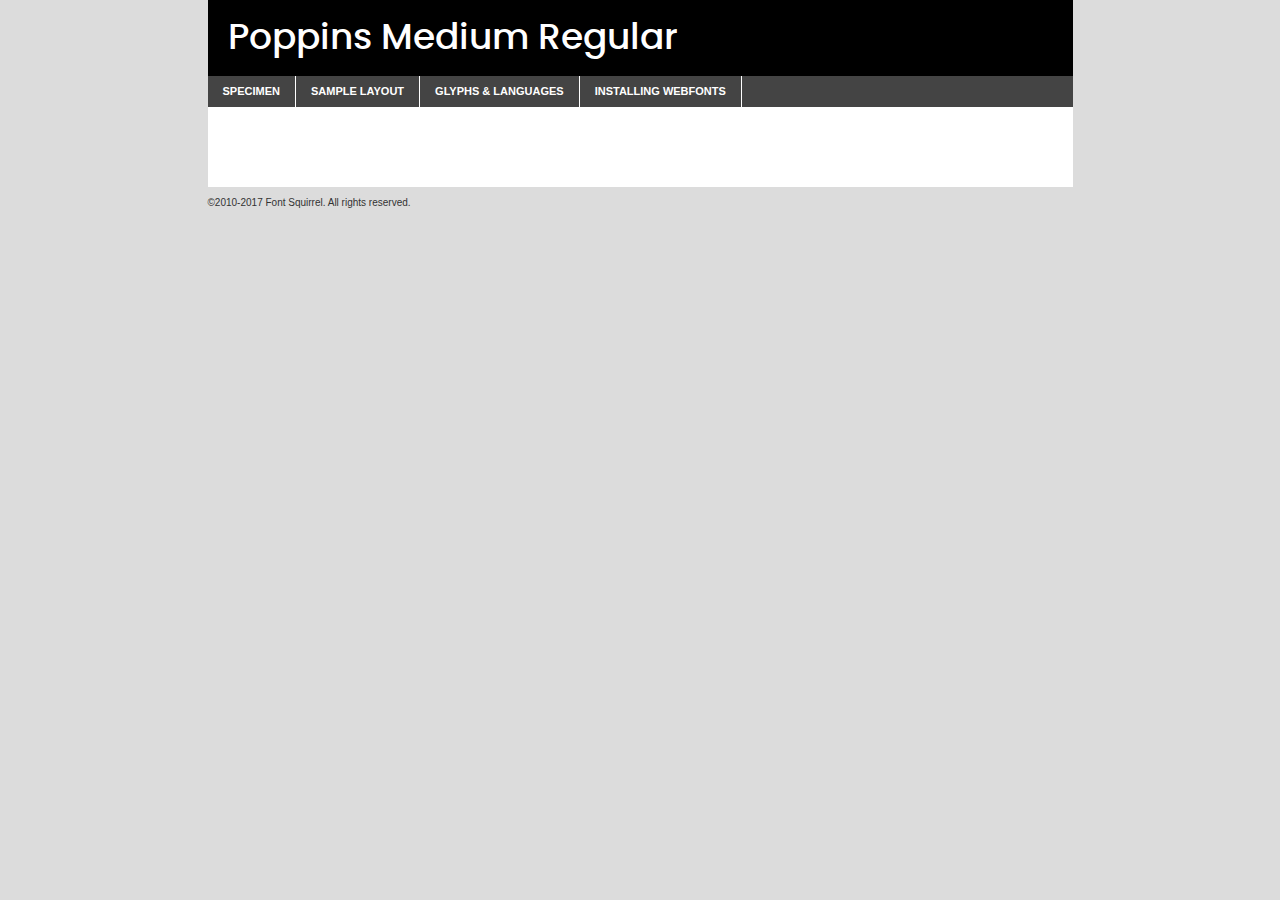
<file: fonts/poppins-medium-demo.html>
<!DOCTYPE html PUBLIC "-//W3C//DTD XHTML 1.0 Transitional//EN"
	"http://www.w3.org/TR/xhtml1/DTD/xhtml1-transitional.dtd">

<html xmlns="http://www.w3.org/1999/xhtml" xml:lang="en" lang="en">
<head>
	<meta http-equiv="Content-Type" content="text/html; charset=utf-8" />
	<script src="http://ajax.googleapis.com/ajax/libs/jquery/1.7.2/jquery.min.js" type="text/javascript" charset="utf-8"></script>
	<script type="text/javascript">
	(function($){$.fn.easyTabs=function(option){var param=jQuery.extend({fadeSpeed:"fast",defaultContent:1,activeClass:'active'},option);$(this).each(function(){var thisId="#"+this.id;if(param.defaultContent==''){param.defaultContent=1;}
	if(typeof param.defaultContent=="number")
	{var defaultTab=$(thisId+" .tabs li:eq("+(param.defaultContent-1)+") a").attr('href').substr(1);}else{var defaultTab=param.defaultContent;}
	$(thisId+" .tabs li a").each(function(){var tabToHide=$(this).attr('href').substr(1);$("#"+tabToHide).addClass('easytabs-tab-content');});hideAll();changeContent(defaultTab);function hideAll(){$(thisId+" .easytabs-tab-content").hide();}
	function changeContent(tabId){hideAll();$(thisId+" .tabs li").removeClass(param.activeClass);$(thisId+" .tabs li a[href=#"+tabId+"]").closest('li').addClass(param.activeClass);if(param.fadeSpeed!="none")
	{$(thisId+" #"+tabId).fadeIn(param.fadeSpeed);}else{$(thisId+" #"+tabId).show();}}
	$(thisId+" .tabs li").click(function(){var tabId=$(this).find('a').attr('href').substr(1);changeContent(tabId);return false;});});}})(jQuery);
	</script>
	<link rel="stylesheet" href="specimen_files/specimen_stylesheet.css" type="text/css" charset="utf-8" />
	<link rel="stylesheet" href="stylesheet.css" type="text/css" charset="utf-8" />

	<style type="text/css">
					body{
				font-family: 'poppinsmedium';
							}
		</style>

	<title>Poppins Medium Regular Specimen</title>
	
	
	<script type="text/javascript" charset="utf-8">
		$(document).ready(function() {
			$('#container').easyTabs({defaultContent:1});
		});
	</script>
</head>

<body>
<div id="container">
	<div id="header">
		Poppins Medium Regular	</div>
	<ul class="tabs">
		<li><a href="#specimen">Specimen</a></li>
		<li><a href="#layout">Sample Layout</a></li>
				<li><a href="#glyphs">Glyphs &amp; Languages</a></li>
		<li><a href="#installing">Installing Webfonts</a></li>
		
	</ul>
	
	<div id="main_content">

		
			<div id="specimen">
		
				<div class="section">
					<div class="grid12 firstcol">
						<div class="huge">AaBb</div>
					</div>
				</div>
		
				<div class="section">
					<div class="glyph_range">A&#x200B;B&#x200b;C&#x200b;D&#x200b;E&#x200b;F&#x200b;G&#x200b;H&#x200b;I&#x200b;J&#x200b;K&#x200b;L&#x200b;M&#x200b;N&#x200b;O&#x200b;P&#x200b;Q&#x200b;R&#x200b;S&#x200b;T&#x200b;U&#x200b;V&#x200b;W&#x200b;X&#x200b;Y&#x200b;Z&#x200b;a&#x200b;b&#x200b;c&#x200b;d&#x200b;e&#x200b;f&#x200b;g&#x200b;h&#x200b;i&#x200b;j&#x200b;k&#x200b;l&#x200b;m&#x200b;n&#x200b;o&#x200b;p&#x200b;q&#x200b;r&#x200b;s&#x200b;t&#x200b;u&#x200b;v&#x200b;w&#x200b;x&#x200b;y&#x200b;z&#x200b;1&#x200b;2&#x200b;3&#x200b;4&#x200b;5&#x200b;6&#x200b;7&#x200b;8&#x200b;9&#x200b;0&#x200b;&amp;&#x200b;.&#x200b;,&#x200b;?&#x200b;!&#x200b;&#64;&#x200b;(&#x200b;)&#x200b;#&#x200b;$&#x200b;%&#x200b;*&#x200b;+&#x200b;-&#x200b;=&#x200b;:&#x200b;;</div>
				</div>
				<div class="section">
					<div class="grid12 firstcol">
						<table class="sample_table">
							<tr><td>10</td><td class="size10">abcdefghijklmnopqrstuvwxyzABCDEFGHIJKLMNOPQRSTUVWXYZ0123456789abcdefghijklmnopqrstuvwxyzABCDEFGHIJKLMNOPQRSTUVWXYZ0123456789abcdefghijklmnopqrstuvwxyzABCDEFGHIJKLMNOPQRSTUVWXYZ</td></tr>
							<tr><td>11</td><td class="size11">abcdefghijklmnopqrstuvwxyzABCDEFGHIJKLMNOPQRSTUVWXYZ0123456789abcdefghijklmnopqrstuvwxyzABCDEFGHIJKLMNOPQRSTUVWXYZ0123456789abcdefghijklmnopqrstuvwxyzABCDEFGHIJKLMNOPQRSTUVWXYZ</td></tr>
							<tr><td>12</td><td class="size12">abcdefghijklmnopqrstuvwxyzABCDEFGHIJKLMNOPQRSTUVWXYZ0123456789abcdefghijklmnopqrstuvwxyzABCDEFGHIJKLMNOPQRSTUVWXYZ0123456789abcdefghijklmnopqrstuvwxyzABCDEFGHIJKLMNOPQRSTUVWXYZ</td></tr>
							<tr><td>13</td><td class="size13">abcdefghijklmnopqrstuvwxyzABCDEFGHIJKLMNOPQRSTUVWXYZ0123456789abcdefghijklmnopqrstuvwxyzABCDEFGHIJKLMNOPQRSTUVWXYZ0123456789abcdefghijklmnopqrstuvwxyzABCDEFGHIJKLMNOPQRSTUVWXYZ</td></tr>
							<tr><td>14</td><td class="size14">abcdefghijklmnopqrstuvwxyzABCDEFGHIJKLMNOPQRSTUVWXYZ0123456789abcdefghijklmnopqrstuvwxyzABCDEFGHIJKLMNOPQRSTUVWXYZ0123456789abcdefghijklmnopqrstuvwxyzABCDEFGHIJKLMNOPQRSTUVWXYZ</td></tr>
							<tr><td>16</td><td class="size16">abcdefghijklmnopqrstuvwxyzABCDEFGHIJKLMNOPQRSTUVWXYZ0123456789abcdefghijklmnopqrstuvwxyzABCDEFGHIJKLMNOPQRSTUVWXYZ</td></tr>
							<tr><td>18</td><td class="size18">abcdefghijklmnopqrstuvwxyzABCDEFGHIJKLMNOPQRSTUVWXYZ0123456789abcdefghijklmnopqrstuvwxyzABCDEFGHIJKLMNOPQRSTUVWXYZ</td></tr>
							<tr><td>20</td><td class="size20">abcdefghijklmnopqrstuvwxyzABCDEFGHIJKLMNOPQRSTUVWXYZ0123456789abcdefghijklmnopqrstuvwxyzABCDEFGHIJKLMNOPQRSTUVWXYZ</td></tr>
							<tr><td>24</td><td class="size24">abcdefghijklmnopqrstuvwxyzABCDEFGHIJKLMNOPQRSTUVWXYZ0123456789abcdefghijklmnopqrstuvwxyzABCDEFGHIJKLMNOPQRSTUVWXYZ</td></tr>
							<tr><td>30</td><td class="size30">abcdefghijklmnopqrstuvwxyzABCDEFGHIJKLMNOPQRSTUVWXYZ0123456789abcdefghijklmnopqrstuvwxyzABCDEFGHIJKLMNOPQRSTUVWXYZ</td></tr>
							<tr><td>36</td><td class="size36">abcdefghijklmnopqrstuvwxyzABCDEFGHIJKLMNOPQRSTUVWXYZ0123456789abcdefghijklmnopqrstuvwxyzABCDEFGHIJKLMNOPQRSTUVWXYZ</td></tr>
							<tr><td>48</td><td class="size48">abcdefghijklmnopqrstuvwxyzABCDEFGHIJKLMNOPQRSTUVWXYZ0123456789abcdefghijklmnopqrstuvwxyzABCDEFGHIJKLMNOPQRSTUVWXYZ</td></tr>
							<tr><td>60</td><td class="size60">abcdefghijklmnopqrstuvwxyzABCDEFGHIJKLMNOPQRSTUVWXYZ0123456789abcdefghijklmnopqrstuvwxyzABCDEFGHIJKLMNOPQRSTUVWXYZ</td></tr>
							<tr><td>72</td><td class="size72">abcdefghijklmnopqrstuvwxyzABCDEFGHIJKLMNOPQRSTUVWXYZ0123456789abcdefghijklmnopqrstuvwxyzABCDEFGHIJKLMNOPQRSTUVWXYZ</td></tr>
							<tr><td>90</td><td class="size90">abcdefghijklmnopqrstuvwxyzABCDEFGHIJKLMNOPQRSTUVWXYZ0123456789abcdefghijklmnopqrstuvwxyzABCDEFGHIJKLMNOPQRSTUVWXYZ</td></tr>
						</table>
				
					</div>
			
				</div>
		
		
		
								<div class="section" id="bodycomparison">


										<div id="xheight">
				<div class="fontbody">&#x25FC;&#x25FC;&#x25FC;&#x25FC;&#x25FC;&#x25FC;&#x25FC;&#x25FC;&#x25FC;&#x25FC;&#x25FC;&#x25FC;&#x25FC;&#x25FC;&#x25FC;&#x25FC;&#x25FC;&#x25FC;&#x25FC;&#x25FC;&#x25FC;&#x25FC;&#x25FC;&#x25FC;&#x25FC;&#x25FC;&#x25FC;&#x25FC;&#x25FC;&#x25FC;&#x25FC;&#x25FC;&#x25FC;&#x25FC;&#x25FC;&#x25FC;&#x25FC;&#x25FC;&#x25FC;&#x25FC;&#x25FC;&#x25FC;&#x25FC;&#x25FC;&#x25FC;&#x25FC;&#x25FC;&#x25FC;&#x25FC;&#x25FC;&#x25FC;&#x25FC;&#x25FC;&#x25FC;&#x25FC;&#x25FC;&#x25FC;&#x25FC;&#x25FC;&#x25FC;&#x25FC;&#x25FC;&#x25FC;&#x25FC;&#x25FC;&#x25FC;&#x25FC;&#x25FC;&#x25FC;&#x25FC;&#x25FC;&#x25FC;&#x25FC;&#x25FC;&#x25FC;&#x25FC;&#x25FC;&#x25FC;&#x25FC;&#x25FC;&#x25FC;&#x25FC;&#x25FC;&#x25FC;&#x25FC;&#x25FC;&#x25FC;&#x25FC;&#x25FC;&#x25FC;&#x25FC;&#x25FC;&#x25FC;&#x25FC;&#x25FC;&#x25FC;&#x25FC;&#x25FC;&#x25FC;body</div><div class="arialbody">body</div><div class="verdanabody">body</div><div class="georgiabody">body</div></div>
										<div class="fontbody" style="z-index:1">
											body<span>Poppins Medium Regular</span>
										</div>
										<div class="arialbody" style="z-index:1">
											body<span>Arial</span>
										</div>
										<div class="verdanabody" style="z-index:1">
											body<span>Verdana</span>
										</div>
										<div class="georgiabody" style="z-index:1">
											body<span>Georgia</span>
										</div>



								</div>
		
		
				<div class="section psample psample_row1" id="">
					
					<div class="grid2 firstcol">
						<p class="size10"><span>10.</span>Aenean lacinia bibendum nulla sed consectetur. Fusce dapibus, tellus ac cursus commodo, tortor mauris condimentum nibh, ut fermentum massa justo sit amet risus. Nullam id dolor id nibh ultricies vehicula ut id elit. Cum sociis natoque penatibus et magnis dis parturient montes, nascetur ridiculus mus. Nulla vitae elit libero, a pharetra augue.</p>
			
					</div>
					<div class="grid3">
						<p class="size11"><span>11.</span>Aenean lacinia bibendum nulla sed consectetur. Fusce dapibus, tellus ac cursus commodo, tortor mauris condimentum nibh, ut fermentum massa justo sit amet risus. Nullam id dolor id nibh ultricies vehicula ut id elit. Cum sociis natoque penatibus et magnis dis parturient montes, nascetur ridiculus mus. Nulla vitae elit libero, a pharetra augue.</p>
			
					</div>
					<div class="grid3">
						<p class="size12"><span>12.</span>Aenean lacinia bibendum nulla sed consectetur. Fusce dapibus, tellus ac cursus commodo, tortor mauris condimentum nibh, ut fermentum massa justo sit amet risus. Nullam id dolor id nibh ultricies vehicula ut id elit. Cum sociis natoque penatibus et magnis dis parturient montes, nascetur ridiculus mus. Nulla vitae elit libero, a pharetra augue.</p>
			
					</div>
					<div class="grid4">
						<p class="size13"><span>13.</span>Aenean lacinia bibendum nulla sed consectetur. Fusce dapibus, tellus ac cursus commodo, tortor mauris condimentum nibh, ut fermentum massa justo sit amet risus. Nullam id dolor id nibh ultricies vehicula ut id elit. Cum sociis natoque penatibus et magnis dis parturient montes, nascetur ridiculus mus. Nulla vitae elit libero, a pharetra augue.</p>
			
					</div>
					<div class="white_blend"></div>
					
				</div>
				<div class="section psample psample_row2" id="">
					<div class="grid3 firstcol">
						<p class="size14"><span>14.</span>Aenean lacinia bibendum nulla sed consectetur. Fusce dapibus, tellus ac cursus commodo, tortor mauris condimentum nibh, ut fermentum massa justo sit amet risus. Nullam id dolor id nibh ultricies vehicula ut id elit. Cum sociis natoque penatibus et magnis dis parturient montes, nascetur ridiculus mus. Nulla vitae elit libero, a pharetra augue.</p>
			
					</div>
					<div class="grid4">
						<p class="size16"><span>16.</span>Aenean lacinia bibendum nulla sed consectetur. Fusce dapibus, tellus ac cursus commodo, tortor mauris condimentum nibh, ut fermentum massa justo sit amet risus. Nullam id dolor id nibh ultricies vehicula ut id elit. Cum sociis natoque penatibus et magnis dis parturient montes, nascetur ridiculus mus. Nulla vitae elit libero, a pharetra augue.</p>
			
					</div>
					<div class="grid5">
						<p class="size18"><span>18.</span>Aenean lacinia bibendum nulla sed consectetur. Fusce dapibus, tellus ac cursus commodo, tortor mauris condimentum nibh, ut fermentum massa justo sit amet risus. Nullam id dolor id nibh ultricies vehicula ut id elit. Cum sociis natoque penatibus et magnis dis parturient montes, nascetur ridiculus mus. Nulla vitae elit libero, a pharetra augue.</p>
			
					</div>

					<div class="white_blend"></div>

				</div>
				
				<div class="section psample psample_row3" id="">
					<div class="grid5 firstcol">
						<p class="size20"><span>20.</span>Aenean lacinia bibendum nulla sed consectetur. Fusce dapibus, tellus ac cursus commodo, tortor mauris condimentum nibh, ut fermentum massa justo sit amet risus. Nullam id dolor id nibh ultricies vehicula ut id elit. Cum sociis natoque penatibus et magnis dis parturient montes, nascetur ridiculus mus. Nulla vitae elit libero, a pharetra augue.</p>
					</div>
					<div class="grid7">
						<p class="size24"><span>24.</span>Aenean lacinia bibendum nulla sed consectetur. Fusce dapibus, tellus ac cursus commodo, tortor mauris condimentum nibh, ut fermentum massa justo sit amet risus. Nullam id dolor id nibh ultricies vehicula ut id elit. Cum sociis natoque penatibus et magnis dis parturient montes, nascetur ridiculus mus. Nulla vitae elit libero, a pharetra augue.</p>
					</div>
					
					<div class="white_blend"></div>
					
				</div>
				
				<div class="section psample psample_row4" id="">
					<div class="grid12 firstcol">
						<p class="size30"><span>30.</span>Aenean lacinia bibendum nulla sed consectetur. Fusce dapibus, tellus ac cursus commodo, tortor mauris condimentum nibh, ut fermentum massa justo sit amet risus. Nullam id dolor id nibh ultricies vehicula ut id elit. Cum sociis natoque penatibus et magnis dis parturient montes, nascetur ridiculus mus. Nulla vitae elit libero, a pharetra augue.</p>
					</div>
					<div class="white_blend"></div>
					
				</div>
				
				
				
				<div class="section psample psample_row1 fullreverse">
					<div class="grid2 firstcol">
						<p class="size10"><span>10.</span>Aenean lacinia bibendum nulla sed consectetur. Fusce dapibus, tellus ac cursus commodo, tortor mauris condimentum nibh, ut fermentum massa justo sit amet risus. Nullam id dolor id nibh ultricies vehicula ut id elit. Cum sociis natoque penatibus et magnis dis parturient montes, nascetur ridiculus mus. Nulla vitae elit libero, a pharetra augue.</p>
			
					</div>
					<div class="grid3">
						<p class="size11"><span>11.</span>Aenean lacinia bibendum nulla sed consectetur. Fusce dapibus, tellus ac cursus commodo, tortor mauris condimentum nibh, ut fermentum massa justo sit amet risus. Nullam id dolor id nibh ultricies vehicula ut id elit. Cum sociis natoque penatibus et magnis dis parturient montes, nascetur ridiculus mus. Nulla vitae elit libero, a pharetra augue.</p>
			
					</div>
					<div class="grid3">
						<p class="size12"><span>12.</span>Aenean lacinia bibendum nulla sed consectetur. Fusce dapibus, tellus ac cursus commodo, tortor mauris condimentum nibh, ut fermentum massa justo sit amet risus. Nullam id dolor id nibh ultricies vehicula ut id elit. Cum sociis natoque penatibus et magnis dis parturient montes, nascetur ridiculus mus. Nulla vitae elit libero, a pharetra augue.</p>
			
					</div>
					<div class="grid4">
						<p class="size13"><span>13.</span>Aenean lacinia bibendum nulla sed consectetur. Fusce dapibus, tellus ac cursus commodo, tortor mauris condimentum nibh, ut fermentum massa justo sit amet risus. Nullam id dolor id nibh ultricies vehicula ut id elit. Cum sociis natoque penatibus et magnis dis parturient montes, nascetur ridiculus mus. Nulla vitae elit libero, a pharetra augue.</p>
			
					</div>
					<div class="black_blend"></div>
					
				</div>
				
				<div class="section psample psample_row2 fullreverse">
					<div class="grid3 firstcol">
						<p class="size14"><span>14.</span>Aenean lacinia bibendum nulla sed consectetur. Fusce dapibus, tellus ac cursus commodo, tortor mauris condimentum nibh, ut fermentum massa justo sit amet risus. Nullam id dolor id nibh ultricies vehicula ut id elit. Cum sociis natoque penatibus et magnis dis parturient montes, nascetur ridiculus mus. Nulla vitae elit libero, a pharetra augue.</p>
			
					</div>
					<div class="grid4">
						<p class="size16"><span>16.</span>Aenean lacinia bibendum nulla sed consectetur. Fusce dapibus, tellus ac cursus commodo, tortor mauris condimentum nibh, ut fermentum massa justo sit amet risus. Nullam id dolor id nibh ultricies vehicula ut id elit. Cum sociis natoque penatibus et magnis dis parturient montes, nascetur ridiculus mus. Nulla vitae elit libero, a pharetra augue.</p>
			
					</div>
					<div class="grid5">
						<p class="size18"><span>18.</span>Aenean lacinia bibendum nulla sed consectetur. Fusce dapibus, tellus ac cursus commodo, tortor mauris condimentum nibh, ut fermentum massa justo sit amet risus. Nullam id dolor id nibh ultricies vehicula ut id elit. Cum sociis natoque penatibus et magnis dis parturient montes, nascetur ridiculus mus. Nulla vitae elit libero, a pharetra augue.</p>
			
					</div>
					<div class="black_blend"></div>

				</div>
				
				<div class="section psample fullreverse psample_row3" id="">
					<div class="grid5 firstcol">
						<p class="size20"><span>20.</span>Aenean lacinia bibendum nulla sed consectetur. Fusce dapibus, tellus ac cursus commodo, tortor mauris condimentum nibh, ut fermentum massa justo sit amet risus. Nullam id dolor id nibh ultricies vehicula ut id elit. Cum sociis natoque penatibus et magnis dis parturient montes, nascetur ridiculus mus. Nulla vitae elit libero, a pharetra augue.</p>
					</div>
					<div class="grid7">
						<p class="size24"><span>24.</span>Aenean lacinia bibendum nulla sed consectetur. Fusce dapibus, tellus ac cursus commodo, tortor mauris condimentum nibh, ut fermentum massa justo sit amet risus. Nullam id dolor id nibh ultricies vehicula ut id elit. Cum sociis natoque penatibus et magnis dis parturient montes, nascetur ridiculus mus. Nulla vitae elit libero, a pharetra augue.</p>
					</div>
					
					<div class="black_blend"></div>
					
				</div>
				
				<div class="section psample fullreverse psample_row4" id="" style="border-bottom: 20px #000 solid;">
					<div class="grid12 firstcol">
						<p class="size30"><span>30.</span>Aenean lacinia bibendum nulla sed consectetur. Fusce dapibus, tellus ac cursus commodo, tortor mauris condimentum nibh, ut fermentum massa justo sit amet risus. Nullam id dolor id nibh ultricies vehicula ut id elit. Cum sociis natoque penatibus et magnis dis parturient montes, nascetur ridiculus mus. Nulla vitae elit libero, a pharetra augue.</p>
					</div>
					<div class="black_blend"></div>
					
				</div>
				
				
				
				
			</div>
			
			<div id="layout">
				
				<div class="section">
					
					<div class="grid12 firstcol">
						<h1>Lorem Ipsum Dolor</h1>
						<h2>Etiam porta sem malesuada magna mollis euismod</h2>
						
						<p class="byline">By <a href="#link">Aenean Lacinia</a></p>
					</div>
				</div>
				<div class="section">
					<div class="grid8 firstcol">
						<p class="large">Donec sed odio dui. Morbi leo risus, porta ac consectetur ac, vestibulum at eros. Fusce dapibus, tellus ac cursus commodo, tortor mauris condimentum nibh, ut fermentum massa justo sit amet risus. </p>

						
						<h3>Pellentesque ornare sem</h3>

						<p>Maecenas sed diam eget risus varius blandit sit amet non magna. Maecenas faucibus mollis interdum. Donec ullamcorper nulla non metus auctor fringilla. Nullam id dolor id nibh ultricies vehicula ut id elit. Nullam id dolor id nibh ultricies vehicula ut id elit. </p>

						<p>Aenean eu leo quam. Pellentesque ornare sem lacinia quam venenatis vestibulum. Lorem ipsum dolor sit amet, consectetur adipiscing elit. Cum sociis natoque penatibus et magnis dis parturient montes, nascetur ridiculus mus. </p>

						<p>Nulla vitae elit libero, a pharetra augue. Praesent commodo cursus magna, vel scelerisque nisl consectetur et. Aenean lacinia bibendum nulla sed consectetur. </p>

						<p>Nullam quis risus eget urna mollis ornare vel eu leo. Nullam quis risus eget urna mollis ornare vel eu leo. Maecenas sed diam eget risus varius blandit sit amet non magna. Donec ullamcorper nulla non metus auctor fringilla. </p>

						<h3>Cras mattis consectetur</h3>

						<p>Aenean eu leo quam. Pellentesque ornare sem lacinia quam venenatis vestibulum. Aenean lacinia bibendum nulla sed consectetur. Integer posuere erat a ante venenatis dapibus posuere velit aliquet. Cras mattis consectetur purus sit amet fermentum. </p>

						<p>Nullam id dolor id nibh ultricies vehicula ut id elit. Nullam quis risus eget urna mollis ornare vel eu leo. Cras mattis consectetur purus sit amet fermentum.</p>
					</div>
					
					<div class="grid4 sidebar">
						
						<div class="box reverse">
							<p class="last">Nullam quis risus eget urna mollis ornare vel eu leo. Donec ullamcorper nulla non metus auctor fringilla. Cras mattis consectetur purus sit amet fermentum. Sed posuere consectetur est at lobortis. Lorem ipsum dolor sit amet, consectetur adipiscing elit. </p>
						</div>
						
						<p class="caption">Maecenas sed diam eget risus varius.</p>

						<p>Vestibulum id ligula porta felis euismod semper. Integer posuere erat a ante venenatis dapibus posuere velit aliquet. Vestibulum id ligula porta felis euismod semper. Sed posuere consectetur est at lobortis. Maecenas sed diam eget risus varius blandit sit amet non magna. Fusce dapibus, tellus ac cursus commodo, tortor mauris condimentum nibh, ut fermentum massa justo sit amet risus. </p>

					

						<p>Duis mollis, est non commodo luctus, nisi erat porttitor ligula, eget lacinia odio sem nec elit. Aenean lacinia bibendum nulla sed consectetur. Vivamus sagittis lacus vel augue laoreet rutrum faucibus dolor auctor. Aenean lacinia bibendum nulla sed consectetur. Nullam quis risus eget urna mollis ornare vel eu leo. </p>

						<p>Praesent commodo cursus magna, vel scelerisque nisl consectetur et. Donec ullamcorper nulla non metus auctor fringilla. Maecenas faucibus mollis interdum. Fusce dapibus, tellus ac cursus commodo, tortor mauris condimentum nibh, ut fermentum massa justo sit amet risus. </p>

					</div>
				</div>
				
			</div>


			



		<div id="glyphs">
			<div class="section">
				<div class="grid12 firstcol">
			
				<h1>Language Support</h1>
				<p>The subset of Poppins Medium Regular in this kit supports the following languages:<br />
			
					Albanian, Basque, Breton, Chamorro, Danish, Dutch, English, Faroese, Finnish, French, Frisian, Galician, German, Icelandic, Italian, Malagasy, Norwegian, Portuguese, Spanish, Alsatian, Aragonese, Arapaho, Arrernte, Asturian, Aymara, Bislama, Cebuano, Corsican, Fijian, French_creole, Genoese, Gilbertese, Greenlandic, Haitian_creole, Hiligaynon, Hmong, Hopi, Ibanag, Iloko_ilokano, Indonesian, Interglossa_glosa, Interlingua, Irish_gaelic, Jerriais, Lojban, Lombard, Luxembourgeois, Manx, Mohawk, Norfolk_pitcairnese, Occitan, Oromo, Pangasinan, Papiamento, Piedmontese, Potawatomi, Rhaeto-romance, Romansh, Rotokas, Sami_lule, Samoan, Sardinian, Scots_gaelic, Seychelles_creole, Shona, Sicilian, Somali, Southern_ndebele, Swahili, Swati_swazi, Tagalog_filipino_pilipino, Tetum, Tok_pisin, Uyghur_latinized, Volapuk, Walloon, Warlpiri, Xhosa, Yapese, Zulu, Latinbasic, Ubasic, Demo				</p>
				<h1>Glyph Chart</h1>
				<p>The subset of Poppins Medium Regular in this kit includes all the glyphs listed below. Unicode entities are included above each glyph to help you insert individual characters into your layout.</p>
				<div id="glyph_chart">
			
																														 <div><p>&amp;#13;</p>&#13;</div>
																				 <div><p>&amp;#32;</p>&#32;</div>
																				 <div><p>&amp;#33;</p>&#33;</div>
																				 <div><p>&amp;#34;</p>&#34;</div>
																				 <div><p>&amp;#35;</p>&#35;</div>
																				 <div><p>&amp;#36;</p>&#36;</div>
																				 <div><p>&amp;#37;</p>&#37;</div>
																				 <div><p>&amp;#38;</p>&#38;</div>
																				 <div><p>&amp;#39;</p>&#39;</div>
																				 <div><p>&amp;#40;</p>&#40;</div>
																				 <div><p>&amp;#41;</p>&#41;</div>
																				 <div><p>&amp;#42;</p>&#42;</div>
																				 <div><p>&amp;#43;</p>&#43;</div>
																				 <div><p>&amp;#44;</p>&#44;</div>
																				 <div><p>&amp;#45;</p>&#45;</div>
																				 <div><p>&amp;#46;</p>&#46;</div>
																				 <div><p>&amp;#47;</p>&#47;</div>
																				 <div><p>&amp;#48;</p>&#48;</div>
																				 <div><p>&amp;#49;</p>&#49;</div>
																				 <div><p>&amp;#50;</p>&#50;</div>
																				 <div><p>&amp;#51;</p>&#51;</div>
																				 <div><p>&amp;#52;</p>&#52;</div>
																				 <div><p>&amp;#53;</p>&#53;</div>
																				 <div><p>&amp;#54;</p>&#54;</div>
																				 <div><p>&amp;#55;</p>&#55;</div>
																				 <div><p>&amp;#56;</p>&#56;</div>
																				 <div><p>&amp;#57;</p>&#57;</div>
																				 <div><p>&amp;#58;</p>&#58;</div>
																				 <div><p>&amp;#59;</p>&#59;</div>
																				 <div><p>&amp;#60;</p>&#60;</div>
																				 <div><p>&amp;#61;</p>&#61;</div>
																				 <div><p>&amp;#62;</p>&#62;</div>
																				 <div><p>&amp;#63;</p>&#63;</div>
																				 <div><p>&amp;#64;</p>&#64;</div>
																				 <div><p>&amp;#65;</p>&#65;</div>
																				 <div><p>&amp;#66;</p>&#66;</div>
																				 <div><p>&amp;#67;</p>&#67;</div>
																				 <div><p>&amp;#68;</p>&#68;</div>
																				 <div><p>&amp;#69;</p>&#69;</div>
																				 <div><p>&amp;#70;</p>&#70;</div>
																				 <div><p>&amp;#71;</p>&#71;</div>
																				 <div><p>&amp;#72;</p>&#72;</div>
																				 <div><p>&amp;#73;</p>&#73;</div>
																				 <div><p>&amp;#74;</p>&#74;</div>
																				 <div><p>&amp;#75;</p>&#75;</div>
																				 <div><p>&amp;#76;</p>&#76;</div>
																				 <div><p>&amp;#77;</p>&#77;</div>
																				 <div><p>&amp;#78;</p>&#78;</div>
																				 <div><p>&amp;#79;</p>&#79;</div>
																				 <div><p>&amp;#80;</p>&#80;</div>
																				 <div><p>&amp;#81;</p>&#81;</div>
																				 <div><p>&amp;#82;</p>&#82;</div>
																				 <div><p>&amp;#83;</p>&#83;</div>
																				 <div><p>&amp;#84;</p>&#84;</div>
																				 <div><p>&amp;#85;</p>&#85;</div>
																				 <div><p>&amp;#86;</p>&#86;</div>
																				 <div><p>&amp;#87;</p>&#87;</div>
																				 <div><p>&amp;#88;</p>&#88;</div>
																				 <div><p>&amp;#89;</p>&#89;</div>
																				 <div><p>&amp;#90;</p>&#90;</div>
																				 <div><p>&amp;#91;</p>&#91;</div>
																				 <div><p>&amp;#92;</p>&#92;</div>
																				 <div><p>&amp;#93;</p>&#93;</div>
																				 <div><p>&amp;#94;</p>&#94;</div>
																				 <div><p>&amp;#95;</p>&#95;</div>
																				 <div><p>&amp;#96;</p>&#96;</div>
																				 <div><p>&amp;#97;</p>&#97;</div>
																				 <div><p>&amp;#98;</p>&#98;</div>
																				 <div><p>&amp;#99;</p>&#99;</div>
																				 <div><p>&amp;#100;</p>&#100;</div>
																				 <div><p>&amp;#101;</p>&#101;</div>
																				 <div><p>&amp;#102;</p>&#102;</div>
																				 <div><p>&amp;#103;</p>&#103;</div>
																				 <div><p>&amp;#104;</p>&#104;</div>
																				 <div><p>&amp;#105;</p>&#105;</div>
																				 <div><p>&amp;#106;</p>&#106;</div>
																				 <div><p>&amp;#107;</p>&#107;</div>
																				 <div><p>&amp;#108;</p>&#108;</div>
																				 <div><p>&amp;#109;</p>&#109;</div>
																				 <div><p>&amp;#110;</p>&#110;</div>
																				 <div><p>&amp;#111;</p>&#111;</div>
																				 <div><p>&amp;#112;</p>&#112;</div>
																				 <div><p>&amp;#113;</p>&#113;</div>
																				 <div><p>&amp;#114;</p>&#114;</div>
																				 <div><p>&amp;#115;</p>&#115;</div>
																				 <div><p>&amp;#116;</p>&#116;</div>
																				 <div><p>&amp;#117;</p>&#117;</div>
																				 <div><p>&amp;#118;</p>&#118;</div>
																				 <div><p>&amp;#119;</p>&#119;</div>
																				 <div><p>&amp;#120;</p>&#120;</div>
																				 <div><p>&amp;#121;</p>&#121;</div>
																				 <div><p>&amp;#122;</p>&#122;</div>
																				 <div><p>&amp;#123;</p>&#123;</div>
																				 <div><p>&amp;#124;</p>&#124;</div>
																				 <div><p>&amp;#125;</p>&#125;</div>
																				 <div><p>&amp;#126;</p>&#126;</div>
																				 <div><p>&amp;#160;</p>&#160;</div>
																				 <div><p>&amp;#161;</p>&#161;</div>
																				 <div><p>&amp;#162;</p>&#162;</div>
																				 <div><p>&amp;#163;</p>&#163;</div>
																				 <div><p>&amp;#164;</p>&#164;</div>
																				 <div><p>&amp;#165;</p>&#165;</div>
																				 <div><p>&amp;#166;</p>&#166;</div>
																				 <div><p>&amp;#167;</p>&#167;</div>
																				 <div><p>&amp;#168;</p>&#168;</div>
																				 <div><p>&amp;#169;</p>&#169;</div>
																				 <div><p>&amp;#170;</p>&#170;</div>
																				 <div><p>&amp;#171;</p>&#171;</div>
																				 <div><p>&amp;#172;</p>&#172;</div>
																				 <div><p>&amp;#173;</p>&#173;</div>
																				 <div><p>&amp;#174;</p>&#174;</div>
																				 <div><p>&amp;#175;</p>&#175;</div>
																				 <div><p>&amp;#176;</p>&#176;</div>
																				 <div><p>&amp;#177;</p>&#177;</div>
																				 <div><p>&amp;#178;</p>&#178;</div>
																				 <div><p>&amp;#179;</p>&#179;</div>
																				 <div><p>&amp;#180;</p>&#180;</div>
																				 <div><p>&amp;#181;</p>&#181;</div>
																				 <div><p>&amp;#182;</p>&#182;</div>
																				 <div><p>&amp;#183;</p>&#183;</div>
																				 <div><p>&amp;#184;</p>&#184;</div>
																				 <div><p>&amp;#185;</p>&#185;</div>
																				 <div><p>&amp;#186;</p>&#186;</div>
																				 <div><p>&amp;#187;</p>&#187;</div>
																				 <div><p>&amp;#188;</p>&#188;</div>
																				 <div><p>&amp;#189;</p>&#189;</div>
																				 <div><p>&amp;#190;</p>&#190;</div>
																				 <div><p>&amp;#191;</p>&#191;</div>
																				 <div><p>&amp;#192;</p>&#192;</div>
																				 <div><p>&amp;#193;</p>&#193;</div>
																				 <div><p>&amp;#194;</p>&#194;</div>
																				 <div><p>&amp;#195;</p>&#195;</div>
																				 <div><p>&amp;#196;</p>&#196;</div>
																				 <div><p>&amp;#197;</p>&#197;</div>
																				 <div><p>&amp;#198;</p>&#198;</div>
																				 <div><p>&amp;#199;</p>&#199;</div>
																				 <div><p>&amp;#200;</p>&#200;</div>
																				 <div><p>&amp;#201;</p>&#201;</div>
																				 <div><p>&amp;#202;</p>&#202;</div>
																				 <div><p>&amp;#203;</p>&#203;</div>
																				 <div><p>&amp;#204;</p>&#204;</div>
																				 <div><p>&amp;#205;</p>&#205;</div>
																				 <div><p>&amp;#206;</p>&#206;</div>
																				 <div><p>&amp;#207;</p>&#207;</div>
																				 <div><p>&amp;#208;</p>&#208;</div>
																				 <div><p>&amp;#209;</p>&#209;</div>
																				 <div><p>&amp;#210;</p>&#210;</div>
																				 <div><p>&amp;#211;</p>&#211;</div>
																				 <div><p>&amp;#212;</p>&#212;</div>
																				 <div><p>&amp;#213;</p>&#213;</div>
																				 <div><p>&amp;#214;</p>&#214;</div>
																				 <div><p>&amp;#215;</p>&#215;</div>
																				 <div><p>&amp;#216;</p>&#216;</div>
																				 <div><p>&amp;#217;</p>&#217;</div>
																				 <div><p>&amp;#218;</p>&#218;</div>
																				 <div><p>&amp;#219;</p>&#219;</div>
																				 <div><p>&amp;#220;</p>&#220;</div>
																				 <div><p>&amp;#221;</p>&#221;</div>
																				 <div><p>&amp;#222;</p>&#222;</div>
																				 <div><p>&amp;#223;</p>&#223;</div>
																				 <div><p>&amp;#224;</p>&#224;</div>
																				 <div><p>&amp;#225;</p>&#225;</div>
																				 <div><p>&amp;#226;</p>&#226;</div>
																				 <div><p>&amp;#227;</p>&#227;</div>
																				 <div><p>&amp;#228;</p>&#228;</div>
																				 <div><p>&amp;#229;</p>&#229;</div>
																				 <div><p>&amp;#230;</p>&#230;</div>
																				 <div><p>&amp;#231;</p>&#231;</div>
																				 <div><p>&amp;#232;</p>&#232;</div>
																				 <div><p>&amp;#233;</p>&#233;</div>
																				 <div><p>&amp;#234;</p>&#234;</div>
																				 <div><p>&amp;#235;</p>&#235;</div>
																				 <div><p>&amp;#236;</p>&#236;</div>
																				 <div><p>&amp;#237;</p>&#237;</div>
																				 <div><p>&amp;#238;</p>&#238;</div>
																				 <div><p>&amp;#239;</p>&#239;</div>
																				 <div><p>&amp;#240;</p>&#240;</div>
																				 <div><p>&amp;#241;</p>&#241;</div>
																				 <div><p>&amp;#242;</p>&#242;</div>
																				 <div><p>&amp;#243;</p>&#243;</div>
																				 <div><p>&amp;#244;</p>&#244;</div>
																				 <div><p>&amp;#245;</p>&#245;</div>
																				 <div><p>&amp;#246;</p>&#246;</div>
																				 <div><p>&amp;#247;</p>&#247;</div>
																				 <div><p>&amp;#248;</p>&#248;</div>
																				 <div><p>&amp;#249;</p>&#249;</div>
																				 <div><p>&amp;#250;</p>&#250;</div>
																				 <div><p>&amp;#251;</p>&#251;</div>
																				 <div><p>&amp;#252;</p>&#252;</div>
																				 <div><p>&amp;#253;</p>&#253;</div>
																				 <div><p>&amp;#254;</p>&#254;</div>
																				 <div><p>&amp;#255;</p>&#255;</div>
																				 <div><p>&amp;#338;</p>&#338;</div>
																				 <div><p>&amp;#339;</p>&#339;</div>
																				 <div><p>&amp;#376;</p>&#376;</div>
																				 <div><p>&amp;#710;</p>&#710;</div>
																				 <div><p>&amp;#732;</p>&#732;</div>
																				 <div><p>&amp;#8192;</p>&#8192;</div>
																				 <div><p>&amp;#8193;</p>&#8193;</div>
																				 <div><p>&amp;#8194;</p>&#8194;</div>
																				 <div><p>&amp;#8195;</p>&#8195;</div>
																				 <div><p>&amp;#8196;</p>&#8196;</div>
																				 <div><p>&amp;#8197;</p>&#8197;</div>
																				 <div><p>&amp;#8198;</p>&#8198;</div>
																				 <div><p>&amp;#8199;</p>&#8199;</div>
																				 <div><p>&amp;#8200;</p>&#8200;</div>
																				 <div><p>&amp;#8201;</p>&#8201;</div>
																				 <div><p>&amp;#8202;</p>&#8202;</div>
																				 <div><p>&amp;#8208;</p>&#8208;</div>
																				 <div><p>&amp;#8209;</p>&#8209;</div>
																				 <div><p>&amp;#8210;</p>&#8210;</div>
																				 <div><p>&amp;#8211;</p>&#8211;</div>
																				 <div><p>&amp;#8212;</p>&#8212;</div>
																				 <div><p>&amp;#8216;</p>&#8216;</div>
																				 <div><p>&amp;#8217;</p>&#8217;</div>
																				 <div><p>&amp;#8218;</p>&#8218;</div>
																				 <div><p>&amp;#8220;</p>&#8220;</div>
																				 <div><p>&amp;#8221;</p>&#8221;</div>
																				 <div><p>&amp;#8222;</p>&#8222;</div>
																				 <div><p>&amp;#8226;</p>&#8226;</div>
																				 <div><p>&amp;#8230;</p>&#8230;</div>
																				 <div><p>&amp;#8239;</p>&#8239;</div>
																				 <div><p>&amp;#8249;</p>&#8249;</div>
																				 <div><p>&amp;#8250;</p>&#8250;</div>
																				 <div><p>&amp;#8287;</p>&#8287;</div>
																				 <div><p>&amp;#8364;</p>&#8364;</div>
																				 <div><p>&amp;#8482;</p>&#8482;</div>
																				 <div><p>&amp;#9724;</p>&#9724;</div>
																				 <div><p>&amp;#64257;</p>&#64257;</div>
																				 <div><p>&amp;#64258;</p>&#64258;</div>
																																																</div>	
				</div>
		
		
			</div>
		</div>
		
		
		<div id="specs">
			
		</div>
	
		<div id="installing">
			<div class="section">
				<div class="grid7 firstcol">
					<h1>Installing Webfonts</h1>
					
					<p>Webfonts are supported by all major browser platforms but not all in the same way. There are currently four different font formats that must be included in order to target all browsers. This includes TTF, WOFF, EOT and SVG.</p>
					
					<h2>1. Upload your webfonts</h2>
					<p>You must upload your webfont kit to your website. They should be in or near the same directory as your CSS files.</p>
					
					<h2>2. Include the webfont stylesheet</h2>
					<p>A special CSS @font-face declaration helps the various browsers select the appropriate font it needs without causing you a bunch of headaches. Learn more about this syntax by reading the <a href="https://www.fontspring.com/blog/further-hardening-of-the-bulletproof-syntax">Fontspring blog post</a> about it. The code for it is as follows:</p>


<code>
@font-face{ 
	font-family: 'MyWebFont';
	src: url('WebFont.eot');
	src: url('WebFont.eot?#iefix') format('embedded-opentype'),
	     url('WebFont.woff') format('woff'),
	     url('WebFont.ttf') format('truetype'),
	     url('WebFont.svg#webfont') format('svg');
}
</code>

	<p>We've already gone ahead and generated the code for you. All you have to do is link to the stylesheet in your HTML, like this:</p>
	<code>&lt;link rel=&quot;stylesheet&quot; href=&quot;stylesheet.css&quot; type=&quot;text/css&quot; charset=&quot;utf-8&quot; /&gt;</code>

					<h2>3. Modify your own stylesheet</h2>
					<p>To take advantage of your new fonts, you must tell your stylesheet to use them. Look at the original @font-face declaration above and find the property called "font-family." The name linked there will be what you use to reference the font. Prepend that webfont name to the font stack in the "font-family" property, inside the selector you want to change. For example:</p>
<code>p { font-family: 'WebFont', Arial, sans-serif; }</code>

<h2>4. Test</h2>
<p>Getting webfonts to work cross-browser <em>can</em> be tricky. Use the information in the sidebar to help you if you find that fonts aren't loading in a particular browser.</p>
				</div>
				
				<div class="grid5 sidebar">
					<div class="box">
						<h2>Troubleshooting<br />Font-Face Problems</h2>
						<p>Having trouble getting your webfonts to load in your new website? Here are some tips to sort out what might be the problem.</p>

						<h3>Fonts not showing in any browser</h3>

						<p>This sounds like you need to work on the plumbing. You either did not upload the fonts to the correct directory, or you did not link the fonts properly in the CSS. If you've confirmed that all this is correct and you still have a problem, take a look at your .htaccess file and see if requests are getting intercepted.</p>

						<h3>Fonts not loading in iPhone or iPad</h3>

						<p>The most common problem here is that you are serving the fonts from an IIS server. IIS refuses to serve files that have unknown MIME types. If that is the case, you must set the MIME type for SVG to "image/svg+xml" in the server settings. Follow these instructions from Microsoft if you need help.</p>

						<h3>Fonts not loading in Firefox</h3>

						<p>The primary reason for this failure? You are still using a version Firefox older than 3.5. So upgrade already! If that isn't it, then you are very likely serving fonts from a different domain. Firefox requires that all font assets be served from the same domain. Lastly it is possible that you need to add WOFF to your list of MIME types (if you are serving via IIS.)</p>

						<h3>Fonts not loading in IE</h3>

						<p>Are you looking at Internet Explorer on an actual Windows machine or are you cheating by using a service like Adobe BrowserLab? Many of these screenshot services do not render @font-face for IE. Best to test it on a real machine.</p>

						<h3>Fonts not loading in IE9</h3>

						<p>IE9, like Firefox, requires that fonts be served from the same domain as the website. Make sure that is the case.</p>
					</div>
				</div>
			</div>
			
		</div>
	
	</div>
	<div id="footer">
		<p>&copy;2010-2017 Font Squirrel. All rights reserved.</p>
	</div>
</div>
</body>
</html>
</file>
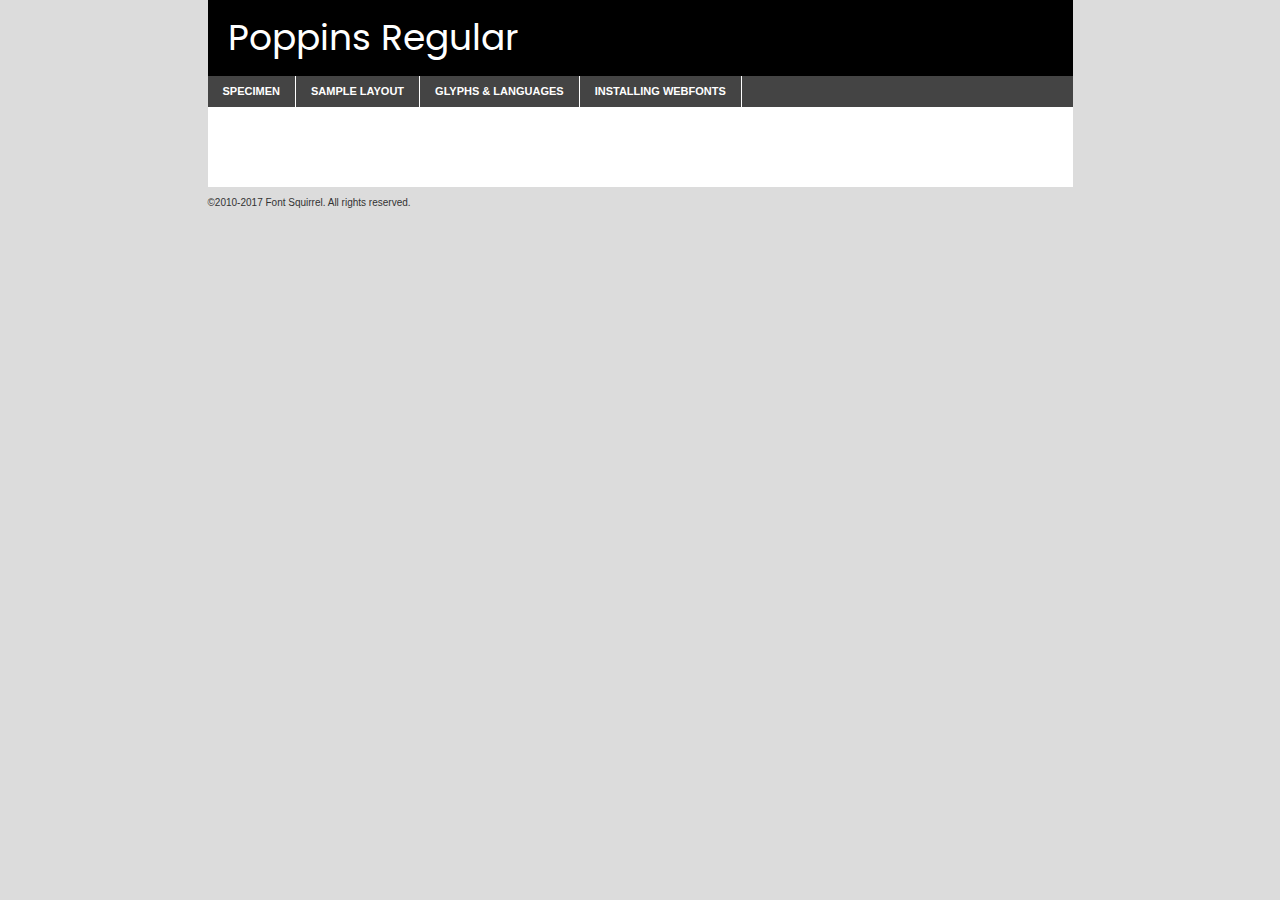
<file: fonts/poppins-regular-demo.html>
<!DOCTYPE html PUBLIC "-//W3C//DTD XHTML 1.0 Transitional//EN"
	"http://www.w3.org/TR/xhtml1/DTD/xhtml1-transitional.dtd">

<html xmlns="http://www.w3.org/1999/xhtml" xml:lang="en" lang="en">
<head>
	<meta http-equiv="Content-Type" content="text/html; charset=utf-8" />
	<script src="http://ajax.googleapis.com/ajax/libs/jquery/1.7.2/jquery.min.js" type="text/javascript" charset="utf-8"></script>
	<script type="text/javascript">
	(function($){$.fn.easyTabs=function(option){var param=jQuery.extend({fadeSpeed:"fast",defaultContent:1,activeClass:'active'},option);$(this).each(function(){var thisId="#"+this.id;if(param.defaultContent==''){param.defaultContent=1;}
	if(typeof param.defaultContent=="number")
	{var defaultTab=$(thisId+" .tabs li:eq("+(param.defaultContent-1)+") a").attr('href').substr(1);}else{var defaultTab=param.defaultContent;}
	$(thisId+" .tabs li a").each(function(){var tabToHide=$(this).attr('href').substr(1);$("#"+tabToHide).addClass('easytabs-tab-content');});hideAll();changeContent(defaultTab);function hideAll(){$(thisId+" .easytabs-tab-content").hide();}
	function changeContent(tabId){hideAll();$(thisId+" .tabs li").removeClass(param.activeClass);$(thisId+" .tabs li a[href=#"+tabId+"]").closest('li').addClass(param.activeClass);if(param.fadeSpeed!="none")
	{$(thisId+" #"+tabId).fadeIn(param.fadeSpeed);}else{$(thisId+" #"+tabId).show();}}
	$(thisId+" .tabs li").click(function(){var tabId=$(this).find('a').attr('href').substr(1);changeContent(tabId);return false;});});}})(jQuery);
	</script>
	<link rel="stylesheet" href="specimen_files/specimen_stylesheet.css" type="text/css" charset="utf-8" />
	<link rel="stylesheet" href="stylesheet.css" type="text/css" charset="utf-8" />

	<style type="text/css">
					body{
				font-family: 'poppinsregular';
							}
		</style>

	<title>Poppins Regular Specimen</title>
	
	
	<script type="text/javascript" charset="utf-8">
		$(document).ready(function() {
			$('#container').easyTabs({defaultContent:1});
		});
	</script>
</head>

<body>
<div id="container">
	<div id="header">
		Poppins Regular	</div>
	<ul class="tabs">
		<li><a href="#specimen">Specimen</a></li>
		<li><a href="#layout">Sample Layout</a></li>
				<li><a href="#glyphs">Glyphs &amp; Languages</a></li>
		<li><a href="#installing">Installing Webfonts</a></li>
		
	</ul>
	
	<div id="main_content">

		
			<div id="specimen">
		
				<div class="section">
					<div class="grid12 firstcol">
						<div class="huge">AaBb</div>
					</div>
				</div>
		
				<div class="section">
					<div class="glyph_range">A&#x200B;B&#x200b;C&#x200b;D&#x200b;E&#x200b;F&#x200b;G&#x200b;H&#x200b;I&#x200b;J&#x200b;K&#x200b;L&#x200b;M&#x200b;N&#x200b;O&#x200b;P&#x200b;Q&#x200b;R&#x200b;S&#x200b;T&#x200b;U&#x200b;V&#x200b;W&#x200b;X&#x200b;Y&#x200b;Z&#x200b;a&#x200b;b&#x200b;c&#x200b;d&#x200b;e&#x200b;f&#x200b;g&#x200b;h&#x200b;i&#x200b;j&#x200b;k&#x200b;l&#x200b;m&#x200b;n&#x200b;o&#x200b;p&#x200b;q&#x200b;r&#x200b;s&#x200b;t&#x200b;u&#x200b;v&#x200b;w&#x200b;x&#x200b;y&#x200b;z&#x200b;1&#x200b;2&#x200b;3&#x200b;4&#x200b;5&#x200b;6&#x200b;7&#x200b;8&#x200b;9&#x200b;0&#x200b;&amp;&#x200b;.&#x200b;,&#x200b;?&#x200b;!&#x200b;&#64;&#x200b;(&#x200b;)&#x200b;#&#x200b;$&#x200b;%&#x200b;*&#x200b;+&#x200b;-&#x200b;=&#x200b;:&#x200b;;</div>
				</div>
				<div class="section">
					<div class="grid12 firstcol">
						<table class="sample_table">
							<tr><td>10</td><td class="size10">abcdefghijklmnopqrstuvwxyzABCDEFGHIJKLMNOPQRSTUVWXYZ0123456789abcdefghijklmnopqrstuvwxyzABCDEFGHIJKLMNOPQRSTUVWXYZ0123456789abcdefghijklmnopqrstuvwxyzABCDEFGHIJKLMNOPQRSTUVWXYZ</td></tr>
							<tr><td>11</td><td class="size11">abcdefghijklmnopqrstuvwxyzABCDEFGHIJKLMNOPQRSTUVWXYZ0123456789abcdefghijklmnopqrstuvwxyzABCDEFGHIJKLMNOPQRSTUVWXYZ0123456789abcdefghijklmnopqrstuvwxyzABCDEFGHIJKLMNOPQRSTUVWXYZ</td></tr>
							<tr><td>12</td><td class="size12">abcdefghijklmnopqrstuvwxyzABCDEFGHIJKLMNOPQRSTUVWXYZ0123456789abcdefghijklmnopqrstuvwxyzABCDEFGHIJKLMNOPQRSTUVWXYZ0123456789abcdefghijklmnopqrstuvwxyzABCDEFGHIJKLMNOPQRSTUVWXYZ</td></tr>
							<tr><td>13</td><td class="size13">abcdefghijklmnopqrstuvwxyzABCDEFGHIJKLMNOPQRSTUVWXYZ0123456789abcdefghijklmnopqrstuvwxyzABCDEFGHIJKLMNOPQRSTUVWXYZ0123456789abcdefghijklmnopqrstuvwxyzABCDEFGHIJKLMNOPQRSTUVWXYZ</td></tr>
							<tr><td>14</td><td class="size14">abcdefghijklmnopqrstuvwxyzABCDEFGHIJKLMNOPQRSTUVWXYZ0123456789abcdefghijklmnopqrstuvwxyzABCDEFGHIJKLMNOPQRSTUVWXYZ0123456789abcdefghijklmnopqrstuvwxyzABCDEFGHIJKLMNOPQRSTUVWXYZ</td></tr>
							<tr><td>16</td><td class="size16">abcdefghijklmnopqrstuvwxyzABCDEFGHIJKLMNOPQRSTUVWXYZ0123456789abcdefghijklmnopqrstuvwxyzABCDEFGHIJKLMNOPQRSTUVWXYZ</td></tr>
							<tr><td>18</td><td class="size18">abcdefghijklmnopqrstuvwxyzABCDEFGHIJKLMNOPQRSTUVWXYZ0123456789abcdefghijklmnopqrstuvwxyzABCDEFGHIJKLMNOPQRSTUVWXYZ</td></tr>
							<tr><td>20</td><td class="size20">abcdefghijklmnopqrstuvwxyzABCDEFGHIJKLMNOPQRSTUVWXYZ0123456789abcdefghijklmnopqrstuvwxyzABCDEFGHIJKLMNOPQRSTUVWXYZ</td></tr>
							<tr><td>24</td><td class="size24">abcdefghijklmnopqrstuvwxyzABCDEFGHIJKLMNOPQRSTUVWXYZ0123456789abcdefghijklmnopqrstuvwxyzABCDEFGHIJKLMNOPQRSTUVWXYZ</td></tr>
							<tr><td>30</td><td class="size30">abcdefghijklmnopqrstuvwxyzABCDEFGHIJKLMNOPQRSTUVWXYZ0123456789abcdefghijklmnopqrstuvwxyzABCDEFGHIJKLMNOPQRSTUVWXYZ</td></tr>
							<tr><td>36</td><td class="size36">abcdefghijklmnopqrstuvwxyzABCDEFGHIJKLMNOPQRSTUVWXYZ0123456789abcdefghijklmnopqrstuvwxyzABCDEFGHIJKLMNOPQRSTUVWXYZ</td></tr>
							<tr><td>48</td><td class="size48">abcdefghijklmnopqrstuvwxyzABCDEFGHIJKLMNOPQRSTUVWXYZ0123456789abcdefghijklmnopqrstuvwxyzABCDEFGHIJKLMNOPQRSTUVWXYZ</td></tr>
							<tr><td>60</td><td class="size60">abcdefghijklmnopqrstuvwxyzABCDEFGHIJKLMNOPQRSTUVWXYZ0123456789abcdefghijklmnopqrstuvwxyzABCDEFGHIJKLMNOPQRSTUVWXYZ</td></tr>
							<tr><td>72</td><td class="size72">abcdefghijklmnopqrstuvwxyzABCDEFGHIJKLMNOPQRSTUVWXYZ0123456789abcdefghijklmnopqrstuvwxyzABCDEFGHIJKLMNOPQRSTUVWXYZ</td></tr>
							<tr><td>90</td><td class="size90">abcdefghijklmnopqrstuvwxyzABCDEFGHIJKLMNOPQRSTUVWXYZ0123456789abcdefghijklmnopqrstuvwxyzABCDEFGHIJKLMNOPQRSTUVWXYZ</td></tr>
						</table>
				
					</div>
			
				</div>
		
		
		
								<div class="section" id="bodycomparison">


										<div id="xheight">
				<div class="fontbody">&#x25FC;&#x25FC;&#x25FC;&#x25FC;&#x25FC;&#x25FC;&#x25FC;&#x25FC;&#x25FC;&#x25FC;&#x25FC;&#x25FC;&#x25FC;&#x25FC;&#x25FC;&#x25FC;&#x25FC;&#x25FC;&#x25FC;&#x25FC;&#x25FC;&#x25FC;&#x25FC;&#x25FC;&#x25FC;&#x25FC;&#x25FC;&#x25FC;&#x25FC;&#x25FC;&#x25FC;&#x25FC;&#x25FC;&#x25FC;&#x25FC;&#x25FC;&#x25FC;&#x25FC;&#x25FC;&#x25FC;&#x25FC;&#x25FC;&#x25FC;&#x25FC;&#x25FC;&#x25FC;&#x25FC;&#x25FC;&#x25FC;&#x25FC;&#x25FC;&#x25FC;&#x25FC;&#x25FC;&#x25FC;&#x25FC;&#x25FC;&#x25FC;&#x25FC;&#x25FC;&#x25FC;&#x25FC;&#x25FC;&#x25FC;&#x25FC;&#x25FC;&#x25FC;&#x25FC;&#x25FC;&#x25FC;&#x25FC;&#x25FC;&#x25FC;&#x25FC;&#x25FC;&#x25FC;&#x25FC;&#x25FC;&#x25FC;&#x25FC;&#x25FC;&#x25FC;&#x25FC;&#x25FC;&#x25FC;&#x25FC;&#x25FC;&#x25FC;&#x25FC;&#x25FC;&#x25FC;&#x25FC;&#x25FC;&#x25FC;&#x25FC;&#x25FC;&#x25FC;&#x25FC;&#x25FC;body</div><div class="arialbody">body</div><div class="verdanabody">body</div><div class="georgiabody">body</div></div>
										<div class="fontbody" style="z-index:1">
											body<span>Poppins Regular</span>
										</div>
										<div class="arialbody" style="z-index:1">
											body<span>Arial</span>
										</div>
										<div class="verdanabody" style="z-index:1">
											body<span>Verdana</span>
										</div>
										<div class="georgiabody" style="z-index:1">
											body<span>Georgia</span>
										</div>



								</div>
		
		
				<div class="section psample psample_row1" id="">
					
					<div class="grid2 firstcol">
						<p class="size10"><span>10.</span>Aenean lacinia bibendum nulla sed consectetur. Fusce dapibus, tellus ac cursus commodo, tortor mauris condimentum nibh, ut fermentum massa justo sit amet risus. Nullam id dolor id nibh ultricies vehicula ut id elit. Cum sociis natoque penatibus et magnis dis parturient montes, nascetur ridiculus mus. Nulla vitae elit libero, a pharetra augue.</p>
			
					</div>
					<div class="grid3">
						<p class="size11"><span>11.</span>Aenean lacinia bibendum nulla sed consectetur. Fusce dapibus, tellus ac cursus commodo, tortor mauris condimentum nibh, ut fermentum massa justo sit amet risus. Nullam id dolor id nibh ultricies vehicula ut id elit. Cum sociis natoque penatibus et magnis dis parturient montes, nascetur ridiculus mus. Nulla vitae elit libero, a pharetra augue.</p>
			
					</div>
					<div class="grid3">
						<p class="size12"><span>12.</span>Aenean lacinia bibendum nulla sed consectetur. Fusce dapibus, tellus ac cursus commodo, tortor mauris condimentum nibh, ut fermentum massa justo sit amet risus. Nullam id dolor id nibh ultricies vehicula ut id elit. Cum sociis natoque penatibus et magnis dis parturient montes, nascetur ridiculus mus. Nulla vitae elit libero, a pharetra augue.</p>
			
					</div>
					<div class="grid4">
						<p class="size13"><span>13.</span>Aenean lacinia bibendum nulla sed consectetur. Fusce dapibus, tellus ac cursus commodo, tortor mauris condimentum nibh, ut fermentum massa justo sit amet risus. Nullam id dolor id nibh ultricies vehicula ut id elit. Cum sociis natoque penatibus et magnis dis parturient montes, nascetur ridiculus mus. Nulla vitae elit libero, a pharetra augue.</p>
			
					</div>
					<div class="white_blend"></div>
					
				</div>
				<div class="section psample psample_row2" id="">
					<div class="grid3 firstcol">
						<p class="size14"><span>14.</span>Aenean lacinia bibendum nulla sed consectetur. Fusce dapibus, tellus ac cursus commodo, tortor mauris condimentum nibh, ut fermentum massa justo sit amet risus. Nullam id dolor id nibh ultricies vehicula ut id elit. Cum sociis natoque penatibus et magnis dis parturient montes, nascetur ridiculus mus. Nulla vitae elit libero, a pharetra augue.</p>
			
					</div>
					<div class="grid4">
						<p class="size16"><span>16.</span>Aenean lacinia bibendum nulla sed consectetur. Fusce dapibus, tellus ac cursus commodo, tortor mauris condimentum nibh, ut fermentum massa justo sit amet risus. Nullam id dolor id nibh ultricies vehicula ut id elit. Cum sociis natoque penatibus et magnis dis parturient montes, nascetur ridiculus mus. Nulla vitae elit libero, a pharetra augue.</p>
			
					</div>
					<div class="grid5">
						<p class="size18"><span>18.</span>Aenean lacinia bibendum nulla sed consectetur. Fusce dapibus, tellus ac cursus commodo, tortor mauris condimentum nibh, ut fermentum massa justo sit amet risus. Nullam id dolor id nibh ultricies vehicula ut id elit. Cum sociis natoque penatibus et magnis dis parturient montes, nascetur ridiculus mus. Nulla vitae elit libero, a pharetra augue.</p>
			
					</div>

					<div class="white_blend"></div>

				</div>
				
				<div class="section psample psample_row3" id="">
					<div class="grid5 firstcol">
						<p class="size20"><span>20.</span>Aenean lacinia bibendum nulla sed consectetur. Fusce dapibus, tellus ac cursus commodo, tortor mauris condimentum nibh, ut fermentum massa justo sit amet risus. Nullam id dolor id nibh ultricies vehicula ut id elit. Cum sociis natoque penatibus et magnis dis parturient montes, nascetur ridiculus mus. Nulla vitae elit libero, a pharetra augue.</p>
					</div>
					<div class="grid7">
						<p class="size24"><span>24.</span>Aenean lacinia bibendum nulla sed consectetur. Fusce dapibus, tellus ac cursus commodo, tortor mauris condimentum nibh, ut fermentum massa justo sit amet risus. Nullam id dolor id nibh ultricies vehicula ut id elit. Cum sociis natoque penatibus et magnis dis parturient montes, nascetur ridiculus mus. Nulla vitae elit libero, a pharetra augue.</p>
					</div>
					
					<div class="white_blend"></div>
					
				</div>
				
				<div class="section psample psample_row4" id="">
					<div class="grid12 firstcol">
						<p class="size30"><span>30.</span>Aenean lacinia bibendum nulla sed consectetur. Fusce dapibus, tellus ac cursus commodo, tortor mauris condimentum nibh, ut fermentum massa justo sit amet risus. Nullam id dolor id nibh ultricies vehicula ut id elit. Cum sociis natoque penatibus et magnis dis parturient montes, nascetur ridiculus mus. Nulla vitae elit libero, a pharetra augue.</p>
					</div>
					<div class="white_blend"></div>
					
				</div>
				
				
				
				<div class="section psample psample_row1 fullreverse">
					<div class="grid2 firstcol">
						<p class="size10"><span>10.</span>Aenean lacinia bibendum nulla sed consectetur. Fusce dapibus, tellus ac cursus commodo, tortor mauris condimentum nibh, ut fermentum massa justo sit amet risus. Nullam id dolor id nibh ultricies vehicula ut id elit. Cum sociis natoque penatibus et magnis dis parturient montes, nascetur ridiculus mus. Nulla vitae elit libero, a pharetra augue.</p>
			
					</div>
					<div class="grid3">
						<p class="size11"><span>11.</span>Aenean lacinia bibendum nulla sed consectetur. Fusce dapibus, tellus ac cursus commodo, tortor mauris condimentum nibh, ut fermentum massa justo sit amet risus. Nullam id dolor id nibh ultricies vehicula ut id elit. Cum sociis natoque penatibus et magnis dis parturient montes, nascetur ridiculus mus. Nulla vitae elit libero, a pharetra augue.</p>
			
					</div>
					<div class="grid3">
						<p class="size12"><span>12.</span>Aenean lacinia bibendum nulla sed consectetur. Fusce dapibus, tellus ac cursus commodo, tortor mauris condimentum nibh, ut fermentum massa justo sit amet risus. Nullam id dolor id nibh ultricies vehicula ut id elit. Cum sociis natoque penatibus et magnis dis parturient montes, nascetur ridiculus mus. Nulla vitae elit libero, a pharetra augue.</p>
			
					</div>
					<div class="grid4">
						<p class="size13"><span>13.</span>Aenean lacinia bibendum nulla sed consectetur. Fusce dapibus, tellus ac cursus commodo, tortor mauris condimentum nibh, ut fermentum massa justo sit amet risus. Nullam id dolor id nibh ultricies vehicula ut id elit. Cum sociis natoque penatibus et magnis dis parturient montes, nascetur ridiculus mus. Nulla vitae elit libero, a pharetra augue.</p>
			
					</div>
					<div class="black_blend"></div>
					
				</div>
				
				<div class="section psample psample_row2 fullreverse">
					<div class="grid3 firstcol">
						<p class="size14"><span>14.</span>Aenean lacinia bibendum nulla sed consectetur. Fusce dapibus, tellus ac cursus commodo, tortor mauris condimentum nibh, ut fermentum massa justo sit amet risus. Nullam id dolor id nibh ultricies vehicula ut id elit. Cum sociis natoque penatibus et magnis dis parturient montes, nascetur ridiculus mus. Nulla vitae elit libero, a pharetra augue.</p>
			
					</div>
					<div class="grid4">
						<p class="size16"><span>16.</span>Aenean lacinia bibendum nulla sed consectetur. Fusce dapibus, tellus ac cursus commodo, tortor mauris condimentum nibh, ut fermentum massa justo sit amet risus. Nullam id dolor id nibh ultricies vehicula ut id elit. Cum sociis natoque penatibus et magnis dis parturient montes, nascetur ridiculus mus. Nulla vitae elit libero, a pharetra augue.</p>
			
					</div>
					<div class="grid5">
						<p class="size18"><span>18.</span>Aenean lacinia bibendum nulla sed consectetur. Fusce dapibus, tellus ac cursus commodo, tortor mauris condimentum nibh, ut fermentum massa justo sit amet risus. Nullam id dolor id nibh ultricies vehicula ut id elit. Cum sociis natoque penatibus et magnis dis parturient montes, nascetur ridiculus mus. Nulla vitae elit libero, a pharetra augue.</p>
			
					</div>
					<div class="black_blend"></div>

				</div>
				
				<div class="section psample fullreverse psample_row3" id="">
					<div class="grid5 firstcol">
						<p class="size20"><span>20.</span>Aenean lacinia bibendum nulla sed consectetur. Fusce dapibus, tellus ac cursus commodo, tortor mauris condimentum nibh, ut fermentum massa justo sit amet risus. Nullam id dolor id nibh ultricies vehicula ut id elit. Cum sociis natoque penatibus et magnis dis parturient montes, nascetur ridiculus mus. Nulla vitae elit libero, a pharetra augue.</p>
					</div>
					<div class="grid7">
						<p class="size24"><span>24.</span>Aenean lacinia bibendum nulla sed consectetur. Fusce dapibus, tellus ac cursus commodo, tortor mauris condimentum nibh, ut fermentum massa justo sit amet risus. Nullam id dolor id nibh ultricies vehicula ut id elit. Cum sociis natoque penatibus et magnis dis parturient montes, nascetur ridiculus mus. Nulla vitae elit libero, a pharetra augue.</p>
					</div>
					
					<div class="black_blend"></div>
					
				</div>
				
				<div class="section psample fullreverse psample_row4" id="" style="border-bottom: 20px #000 solid;">
					<div class="grid12 firstcol">
						<p class="size30"><span>30.</span>Aenean lacinia bibendum nulla sed consectetur. Fusce dapibus, tellus ac cursus commodo, tortor mauris condimentum nibh, ut fermentum massa justo sit amet risus. Nullam id dolor id nibh ultricies vehicula ut id elit. Cum sociis natoque penatibus et magnis dis parturient montes, nascetur ridiculus mus. Nulla vitae elit libero, a pharetra augue.</p>
					</div>
					<div class="black_blend"></div>
					
				</div>
				
				
				
				
			</div>
			
			<div id="layout">
				
				<div class="section">
					
					<div class="grid12 firstcol">
						<h1>Lorem Ipsum Dolor</h1>
						<h2>Etiam porta sem malesuada magna mollis euismod</h2>
						
						<p class="byline">By <a href="#link">Aenean Lacinia</a></p>
					</div>
				</div>
				<div class="section">
					<div class="grid8 firstcol">
						<p class="large">Donec sed odio dui. Morbi leo risus, porta ac consectetur ac, vestibulum at eros. Fusce dapibus, tellus ac cursus commodo, tortor mauris condimentum nibh, ut fermentum massa justo sit amet risus. </p>

						
						<h3>Pellentesque ornare sem</h3>

						<p>Maecenas sed diam eget risus varius blandit sit amet non magna. Maecenas faucibus mollis interdum. Donec ullamcorper nulla non metus auctor fringilla. Nullam id dolor id nibh ultricies vehicula ut id elit. Nullam id dolor id nibh ultricies vehicula ut id elit. </p>

						<p>Aenean eu leo quam. Pellentesque ornare sem lacinia quam venenatis vestibulum. Lorem ipsum dolor sit amet, consectetur adipiscing elit. Cum sociis natoque penatibus et magnis dis parturient montes, nascetur ridiculus mus. </p>

						<p>Nulla vitae elit libero, a pharetra augue. Praesent commodo cursus magna, vel scelerisque nisl consectetur et. Aenean lacinia bibendum nulla sed consectetur. </p>

						<p>Nullam quis risus eget urna mollis ornare vel eu leo. Nullam quis risus eget urna mollis ornare vel eu leo. Maecenas sed diam eget risus varius blandit sit amet non magna. Donec ullamcorper nulla non metus auctor fringilla. </p>

						<h3>Cras mattis consectetur</h3>

						<p>Aenean eu leo quam. Pellentesque ornare sem lacinia quam venenatis vestibulum. Aenean lacinia bibendum nulla sed consectetur. Integer posuere erat a ante venenatis dapibus posuere velit aliquet. Cras mattis consectetur purus sit amet fermentum. </p>

						<p>Nullam id dolor id nibh ultricies vehicula ut id elit. Nullam quis risus eget urna mollis ornare vel eu leo. Cras mattis consectetur purus sit amet fermentum.</p>
					</div>
					
					<div class="grid4 sidebar">
						
						<div class="box reverse">
							<p class="last">Nullam quis risus eget urna mollis ornare vel eu leo. Donec ullamcorper nulla non metus auctor fringilla. Cras mattis consectetur purus sit amet fermentum. Sed posuere consectetur est at lobortis. Lorem ipsum dolor sit amet, consectetur adipiscing elit. </p>
						</div>
						
						<p class="caption">Maecenas sed diam eget risus varius.</p>

						<p>Vestibulum id ligula porta felis euismod semper. Integer posuere erat a ante venenatis dapibus posuere velit aliquet. Vestibulum id ligula porta felis euismod semper. Sed posuere consectetur est at lobortis. Maecenas sed diam eget risus varius blandit sit amet non magna. Fusce dapibus, tellus ac cursus commodo, tortor mauris condimentum nibh, ut fermentum massa justo sit amet risus. </p>

					

						<p>Duis mollis, est non commodo luctus, nisi erat porttitor ligula, eget lacinia odio sem nec elit. Aenean lacinia bibendum nulla sed consectetur. Vivamus sagittis lacus vel augue laoreet rutrum faucibus dolor auctor. Aenean lacinia bibendum nulla sed consectetur. Nullam quis risus eget urna mollis ornare vel eu leo. </p>

						<p>Praesent commodo cursus magna, vel scelerisque nisl consectetur et. Donec ullamcorper nulla non metus auctor fringilla. Maecenas faucibus mollis interdum. Fusce dapibus, tellus ac cursus commodo, tortor mauris condimentum nibh, ut fermentum massa justo sit amet risus. </p>

					</div>
				</div>
				
			</div>


			



		<div id="glyphs">
			<div class="section">
				<div class="grid12 firstcol">
			
				<h1>Language Support</h1>
				<p>The subset of Poppins Regular in this kit supports the following languages:<br />
			
					Albanian, Basque, Breton, Chamorro, Danish, Dutch, English, Faroese, Finnish, French, Frisian, Galician, German, Icelandic, Italian, Malagasy, Norwegian, Portuguese, Spanish, Alsatian, Aragonese, Arapaho, Arrernte, Asturian, Aymara, Bislama, Cebuano, Corsican, Fijian, French_creole, Genoese, Gilbertese, Greenlandic, Haitian_creole, Hiligaynon, Hmong, Hopi, Ibanag, Iloko_ilokano, Indonesian, Interglossa_glosa, Interlingua, Irish_gaelic, Jerriais, Lojban, Lombard, Luxembourgeois, Manx, Mohawk, Norfolk_pitcairnese, Occitan, Oromo, Pangasinan, Papiamento, Piedmontese, Potawatomi, Rhaeto-romance, Romansh, Rotokas, Sami_lule, Samoan, Sardinian, Scots_gaelic, Seychelles_creole, Shona, Sicilian, Somali, Southern_ndebele, Swahili, Swati_swazi, Tagalog_filipino_pilipino, Tetum, Tok_pisin, Uyghur_latinized, Volapuk, Walloon, Warlpiri, Xhosa, Yapese, Zulu, Latinbasic, Ubasic, Demo				</p>
				<h1>Glyph Chart</h1>
				<p>The subset of Poppins Regular in this kit includes all the glyphs listed below. Unicode entities are included above each glyph to help you insert individual characters into your layout.</p>
				<div id="glyph_chart">
			
																														 <div><p>&amp;#13;</p>&#13;</div>
																				 <div><p>&amp;#32;</p>&#32;</div>
																				 <div><p>&amp;#33;</p>&#33;</div>
																				 <div><p>&amp;#34;</p>&#34;</div>
																				 <div><p>&amp;#35;</p>&#35;</div>
																				 <div><p>&amp;#36;</p>&#36;</div>
																				 <div><p>&amp;#37;</p>&#37;</div>
																				 <div><p>&amp;#38;</p>&#38;</div>
																				 <div><p>&amp;#39;</p>&#39;</div>
																				 <div><p>&amp;#40;</p>&#40;</div>
																				 <div><p>&amp;#41;</p>&#41;</div>
																				 <div><p>&amp;#42;</p>&#42;</div>
																				 <div><p>&amp;#43;</p>&#43;</div>
																				 <div><p>&amp;#44;</p>&#44;</div>
																				 <div><p>&amp;#45;</p>&#45;</div>
																				 <div><p>&amp;#46;</p>&#46;</div>
																				 <div><p>&amp;#47;</p>&#47;</div>
																				 <div><p>&amp;#48;</p>&#48;</div>
																				 <div><p>&amp;#49;</p>&#49;</div>
																				 <div><p>&amp;#50;</p>&#50;</div>
																				 <div><p>&amp;#51;</p>&#51;</div>
																				 <div><p>&amp;#52;</p>&#52;</div>
																				 <div><p>&amp;#53;</p>&#53;</div>
																				 <div><p>&amp;#54;</p>&#54;</div>
																				 <div><p>&amp;#55;</p>&#55;</div>
																				 <div><p>&amp;#56;</p>&#56;</div>
																				 <div><p>&amp;#57;</p>&#57;</div>
																				 <div><p>&amp;#58;</p>&#58;</div>
																				 <div><p>&amp;#59;</p>&#59;</div>
																				 <div><p>&amp;#60;</p>&#60;</div>
																				 <div><p>&amp;#61;</p>&#61;</div>
																				 <div><p>&amp;#62;</p>&#62;</div>
																				 <div><p>&amp;#63;</p>&#63;</div>
																				 <div><p>&amp;#64;</p>&#64;</div>
																				 <div><p>&amp;#65;</p>&#65;</div>
																				 <div><p>&amp;#66;</p>&#66;</div>
																				 <div><p>&amp;#67;</p>&#67;</div>
																				 <div><p>&amp;#68;</p>&#68;</div>
																				 <div><p>&amp;#69;</p>&#69;</div>
																				 <div><p>&amp;#70;</p>&#70;</div>
																				 <div><p>&amp;#71;</p>&#71;</div>
																				 <div><p>&amp;#72;</p>&#72;</div>
																				 <div><p>&amp;#73;</p>&#73;</div>
																				 <div><p>&amp;#74;</p>&#74;</div>
																				 <div><p>&amp;#75;</p>&#75;</div>
																				 <div><p>&amp;#76;</p>&#76;</div>
																				 <div><p>&amp;#77;</p>&#77;</div>
																				 <div><p>&amp;#78;</p>&#78;</div>
																				 <div><p>&amp;#79;</p>&#79;</div>
																				 <div><p>&amp;#80;</p>&#80;</div>
																				 <div><p>&amp;#81;</p>&#81;</div>
																				 <div><p>&amp;#82;</p>&#82;</div>
																				 <div><p>&amp;#83;</p>&#83;</div>
																				 <div><p>&amp;#84;</p>&#84;</div>
																				 <div><p>&amp;#85;</p>&#85;</div>
																				 <div><p>&amp;#86;</p>&#86;</div>
																				 <div><p>&amp;#87;</p>&#87;</div>
																				 <div><p>&amp;#88;</p>&#88;</div>
																				 <div><p>&amp;#89;</p>&#89;</div>
																				 <div><p>&amp;#90;</p>&#90;</div>
																				 <div><p>&amp;#91;</p>&#91;</div>
																				 <div><p>&amp;#92;</p>&#92;</div>
																				 <div><p>&amp;#93;</p>&#93;</div>
																				 <div><p>&amp;#94;</p>&#94;</div>
																				 <div><p>&amp;#95;</p>&#95;</div>
																				 <div><p>&amp;#96;</p>&#96;</div>
																				 <div><p>&amp;#97;</p>&#97;</div>
																				 <div><p>&amp;#98;</p>&#98;</div>
																				 <div><p>&amp;#99;</p>&#99;</div>
																				 <div><p>&amp;#100;</p>&#100;</div>
																				 <div><p>&amp;#101;</p>&#101;</div>
																				 <div><p>&amp;#102;</p>&#102;</div>
																				 <div><p>&amp;#103;</p>&#103;</div>
																				 <div><p>&amp;#104;</p>&#104;</div>
																				 <div><p>&amp;#105;</p>&#105;</div>
																				 <div><p>&amp;#106;</p>&#106;</div>
																				 <div><p>&amp;#107;</p>&#107;</div>
																				 <div><p>&amp;#108;</p>&#108;</div>
																				 <div><p>&amp;#109;</p>&#109;</div>
																				 <div><p>&amp;#110;</p>&#110;</div>
																				 <div><p>&amp;#111;</p>&#111;</div>
																				 <div><p>&amp;#112;</p>&#112;</div>
																				 <div><p>&amp;#113;</p>&#113;</div>
																				 <div><p>&amp;#114;</p>&#114;</div>
																				 <div><p>&amp;#115;</p>&#115;</div>
																				 <div><p>&amp;#116;</p>&#116;</div>
																				 <div><p>&amp;#117;</p>&#117;</div>
																				 <div><p>&amp;#118;</p>&#118;</div>
																				 <div><p>&amp;#119;</p>&#119;</div>
																				 <div><p>&amp;#120;</p>&#120;</div>
																				 <div><p>&amp;#121;</p>&#121;</div>
																				 <div><p>&amp;#122;</p>&#122;</div>
																				 <div><p>&amp;#123;</p>&#123;</div>
																				 <div><p>&amp;#124;</p>&#124;</div>
																				 <div><p>&amp;#125;</p>&#125;</div>
																				 <div><p>&amp;#126;</p>&#126;</div>
																				 <div><p>&amp;#160;</p>&#160;</div>
																				 <div><p>&amp;#161;</p>&#161;</div>
																				 <div><p>&amp;#162;</p>&#162;</div>
																				 <div><p>&amp;#163;</p>&#163;</div>
																				 <div><p>&amp;#164;</p>&#164;</div>
																				 <div><p>&amp;#165;</p>&#165;</div>
																				 <div><p>&amp;#166;</p>&#166;</div>
																				 <div><p>&amp;#167;</p>&#167;</div>
																				 <div><p>&amp;#168;</p>&#168;</div>
																				 <div><p>&amp;#169;</p>&#169;</div>
																				 <div><p>&amp;#170;</p>&#170;</div>
																				 <div><p>&amp;#171;</p>&#171;</div>
																				 <div><p>&amp;#172;</p>&#172;</div>
																				 <div><p>&amp;#173;</p>&#173;</div>
																				 <div><p>&amp;#174;</p>&#174;</div>
																				 <div><p>&amp;#175;</p>&#175;</div>
																				 <div><p>&amp;#176;</p>&#176;</div>
																				 <div><p>&amp;#177;</p>&#177;</div>
																				 <div><p>&amp;#178;</p>&#178;</div>
																				 <div><p>&amp;#179;</p>&#179;</div>
																				 <div><p>&amp;#180;</p>&#180;</div>
																				 <div><p>&amp;#181;</p>&#181;</div>
																				 <div><p>&amp;#182;</p>&#182;</div>
																				 <div><p>&amp;#183;</p>&#183;</div>
																				 <div><p>&amp;#184;</p>&#184;</div>
																				 <div><p>&amp;#185;</p>&#185;</div>
																				 <div><p>&amp;#186;</p>&#186;</div>
																				 <div><p>&amp;#187;</p>&#187;</div>
																				 <div><p>&amp;#188;</p>&#188;</div>
																				 <div><p>&amp;#189;</p>&#189;</div>
																				 <div><p>&amp;#190;</p>&#190;</div>
																				 <div><p>&amp;#191;</p>&#191;</div>
																				 <div><p>&amp;#192;</p>&#192;</div>
																				 <div><p>&amp;#193;</p>&#193;</div>
																				 <div><p>&amp;#194;</p>&#194;</div>
																				 <div><p>&amp;#195;</p>&#195;</div>
																				 <div><p>&amp;#196;</p>&#196;</div>
																				 <div><p>&amp;#197;</p>&#197;</div>
																				 <div><p>&amp;#198;</p>&#198;</div>
																				 <div><p>&amp;#199;</p>&#199;</div>
																				 <div><p>&amp;#200;</p>&#200;</div>
																				 <div><p>&amp;#201;</p>&#201;</div>
																				 <div><p>&amp;#202;</p>&#202;</div>
																				 <div><p>&amp;#203;</p>&#203;</div>
																				 <div><p>&amp;#204;</p>&#204;</div>
																				 <div><p>&amp;#205;</p>&#205;</div>
																				 <div><p>&amp;#206;</p>&#206;</div>
																				 <div><p>&amp;#207;</p>&#207;</div>
																				 <div><p>&amp;#208;</p>&#208;</div>
																				 <div><p>&amp;#209;</p>&#209;</div>
																				 <div><p>&amp;#210;</p>&#210;</div>
																				 <div><p>&amp;#211;</p>&#211;</div>
																				 <div><p>&amp;#212;</p>&#212;</div>
																				 <div><p>&amp;#213;</p>&#213;</div>
																				 <div><p>&amp;#214;</p>&#214;</div>
																				 <div><p>&amp;#215;</p>&#215;</div>
																				 <div><p>&amp;#216;</p>&#216;</div>
																				 <div><p>&amp;#217;</p>&#217;</div>
																				 <div><p>&amp;#218;</p>&#218;</div>
																				 <div><p>&amp;#219;</p>&#219;</div>
																				 <div><p>&amp;#220;</p>&#220;</div>
																				 <div><p>&amp;#221;</p>&#221;</div>
																				 <div><p>&amp;#222;</p>&#222;</div>
																				 <div><p>&amp;#223;</p>&#223;</div>
																				 <div><p>&amp;#224;</p>&#224;</div>
																				 <div><p>&amp;#225;</p>&#225;</div>
																				 <div><p>&amp;#226;</p>&#226;</div>
																				 <div><p>&amp;#227;</p>&#227;</div>
																				 <div><p>&amp;#228;</p>&#228;</div>
																				 <div><p>&amp;#229;</p>&#229;</div>
																				 <div><p>&amp;#230;</p>&#230;</div>
																				 <div><p>&amp;#231;</p>&#231;</div>
																				 <div><p>&amp;#232;</p>&#232;</div>
																				 <div><p>&amp;#233;</p>&#233;</div>
																				 <div><p>&amp;#234;</p>&#234;</div>
																				 <div><p>&amp;#235;</p>&#235;</div>
																				 <div><p>&amp;#236;</p>&#236;</div>
																				 <div><p>&amp;#237;</p>&#237;</div>
																				 <div><p>&amp;#238;</p>&#238;</div>
																				 <div><p>&amp;#239;</p>&#239;</div>
																				 <div><p>&amp;#240;</p>&#240;</div>
																				 <div><p>&amp;#241;</p>&#241;</div>
																				 <div><p>&amp;#242;</p>&#242;</div>
																				 <div><p>&amp;#243;</p>&#243;</div>
																				 <div><p>&amp;#244;</p>&#244;</div>
																				 <div><p>&amp;#245;</p>&#245;</div>
																				 <div><p>&amp;#246;</p>&#246;</div>
																				 <div><p>&amp;#247;</p>&#247;</div>
																				 <div><p>&amp;#248;</p>&#248;</div>
																				 <div><p>&amp;#249;</p>&#249;</div>
																				 <div><p>&amp;#250;</p>&#250;</div>
																				 <div><p>&amp;#251;</p>&#251;</div>
																				 <div><p>&amp;#252;</p>&#252;</div>
																				 <div><p>&amp;#253;</p>&#253;</div>
																				 <div><p>&amp;#254;</p>&#254;</div>
																				 <div><p>&amp;#255;</p>&#255;</div>
																				 <div><p>&amp;#338;</p>&#338;</div>
																				 <div><p>&amp;#339;</p>&#339;</div>
																				 <div><p>&amp;#376;</p>&#376;</div>
																				 <div><p>&amp;#710;</p>&#710;</div>
																				 <div><p>&amp;#732;</p>&#732;</div>
																				 <div><p>&amp;#8192;</p>&#8192;</div>
																				 <div><p>&amp;#8193;</p>&#8193;</div>
																				 <div><p>&amp;#8194;</p>&#8194;</div>
																				 <div><p>&amp;#8195;</p>&#8195;</div>
																				 <div><p>&amp;#8196;</p>&#8196;</div>
																				 <div><p>&amp;#8197;</p>&#8197;</div>
																				 <div><p>&amp;#8198;</p>&#8198;</div>
																				 <div><p>&amp;#8199;</p>&#8199;</div>
																				 <div><p>&amp;#8200;</p>&#8200;</div>
																				 <div><p>&amp;#8201;</p>&#8201;</div>
																				 <div><p>&amp;#8202;</p>&#8202;</div>
																				 <div><p>&amp;#8208;</p>&#8208;</div>
																				 <div><p>&amp;#8209;</p>&#8209;</div>
																				 <div><p>&amp;#8210;</p>&#8210;</div>
																				 <div><p>&amp;#8211;</p>&#8211;</div>
																				 <div><p>&amp;#8212;</p>&#8212;</div>
																				 <div><p>&amp;#8216;</p>&#8216;</div>
																				 <div><p>&amp;#8217;</p>&#8217;</div>
																				 <div><p>&amp;#8218;</p>&#8218;</div>
																				 <div><p>&amp;#8220;</p>&#8220;</div>
																				 <div><p>&amp;#8221;</p>&#8221;</div>
																				 <div><p>&amp;#8222;</p>&#8222;</div>
																				 <div><p>&amp;#8226;</p>&#8226;</div>
																				 <div><p>&amp;#8230;</p>&#8230;</div>
																				 <div><p>&amp;#8239;</p>&#8239;</div>
																				 <div><p>&amp;#8249;</p>&#8249;</div>
																				 <div><p>&amp;#8250;</p>&#8250;</div>
																				 <div><p>&amp;#8287;</p>&#8287;</div>
																				 <div><p>&amp;#8364;</p>&#8364;</div>
																				 <div><p>&amp;#8482;</p>&#8482;</div>
																				 <div><p>&amp;#64257;</p>&#64257;</div>
																				 <div><p>&amp;#64258;</p>&#64258;</div>
																																																</div>	
				</div>
		
		
			</div>
		</div>
		
		
		<div id="specs">
			
		</div>
	
		<div id="installing">
			<div class="section">
				<div class="grid7 firstcol">
					<h1>Installing Webfonts</h1>
					
					<p>Webfonts are supported by all major browser platforms but not all in the same way. There are currently four different font formats that must be included in order to target all browsers. This includes TTF, WOFF, EOT and SVG.</p>
					
					<h2>1. Upload your webfonts</h2>
					<p>You must upload your webfont kit to your website. They should be in or near the same directory as your CSS files.</p>
					
					<h2>2. Include the webfont stylesheet</h2>
					<p>A special CSS @font-face declaration helps the various browsers select the appropriate font it needs without causing you a bunch of headaches. Learn more about this syntax by reading the <a href="https://www.fontspring.com/blog/further-hardening-of-the-bulletproof-syntax">Fontspring blog post</a> about it. The code for it is as follows:</p>


<code>
@font-face{ 
	font-family: 'MyWebFont';
	src: url('WebFont.eot');
	src: url('WebFont.eot?#iefix') format('embedded-opentype'),
	     url('WebFont.woff') format('woff'),
	     url('WebFont.ttf') format('truetype'),
	     url('WebFont.svg#webfont') format('svg');
}
</code>

	<p>We've already gone ahead and generated the code for you. All you have to do is link to the stylesheet in your HTML, like this:</p>
	<code>&lt;link rel=&quot;stylesheet&quot; href=&quot;stylesheet.css&quot; type=&quot;text/css&quot; charset=&quot;utf-8&quot; /&gt;</code>

					<h2>3. Modify your own stylesheet</h2>
					<p>To take advantage of your new fonts, you must tell your stylesheet to use them. Look at the original @font-face declaration above and find the property called "font-family." The name linked there will be what you use to reference the font. Prepend that webfont name to the font stack in the "font-family" property, inside the selector you want to change. For example:</p>
<code>p { font-family: 'WebFont', Arial, sans-serif; }</code>

<h2>4. Test</h2>
<p>Getting webfonts to work cross-browser <em>can</em> be tricky. Use the information in the sidebar to help you if you find that fonts aren't loading in a particular browser.</p>
				</div>
				
				<div class="grid5 sidebar">
					<div class="box">
						<h2>Troubleshooting<br />Font-Face Problems</h2>
						<p>Having trouble getting your webfonts to load in your new website? Here are some tips to sort out what might be the problem.</p>

						<h3>Fonts not showing in any browser</h3>

						<p>This sounds like you need to work on the plumbing. You either did not upload the fonts to the correct directory, or you did not link the fonts properly in the CSS. If you've confirmed that all this is correct and you still have a problem, take a look at your .htaccess file and see if requests are getting intercepted.</p>

						<h3>Fonts not loading in iPhone or iPad</h3>

						<p>The most common problem here is that you are serving the fonts from an IIS server. IIS refuses to serve files that have unknown MIME types. If that is the case, you must set the MIME type for SVG to "image/svg+xml" in the server settings. Follow these instructions from Microsoft if you need help.</p>

						<h3>Fonts not loading in Firefox</h3>

						<p>The primary reason for this failure? You are still using a version Firefox older than 3.5. So upgrade already! If that isn't it, then you are very likely serving fonts from a different domain. Firefox requires that all font assets be served from the same domain. Lastly it is possible that you need to add WOFF to your list of MIME types (if you are serving via IIS.)</p>

						<h3>Fonts not loading in IE</h3>

						<p>Are you looking at Internet Explorer on an actual Windows machine or are you cheating by using a service like Adobe BrowserLab? Many of these screenshot services do not render @font-face for IE. Best to test it on a real machine.</p>

						<h3>Fonts not loading in IE9</h3>

						<p>IE9, like Firefox, requires that fonts be served from the same domain as the website. Make sure that is the case.</p>
					</div>
				</div>
			</div>
			
		</div>
	
	</div>
	<div id="footer">
		<p>&copy;2010-2017 Font Squirrel. All rights reserved.</p>
	</div>
</div>
</body>
</html>
</file>
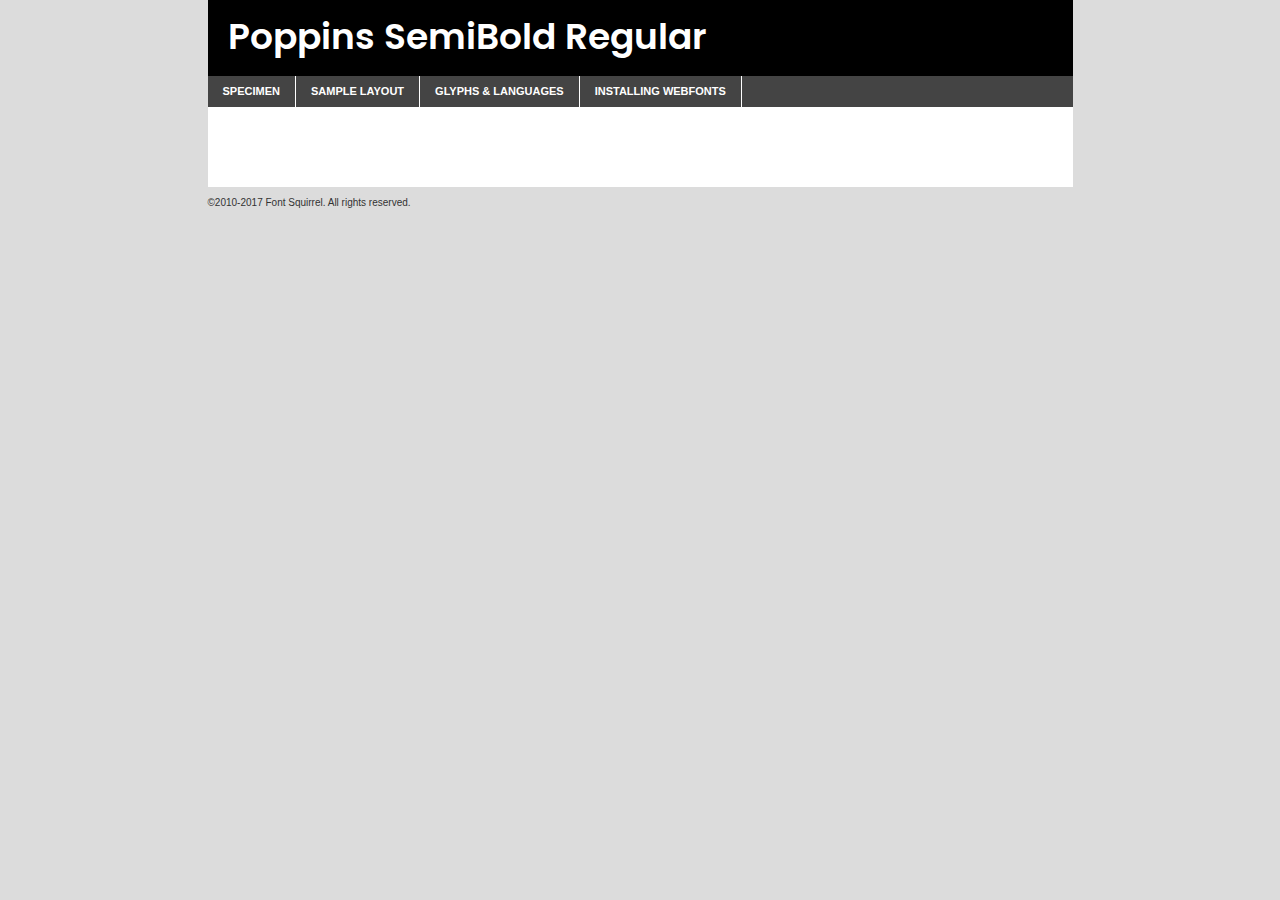
<file: fonts/poppins-semibold-demo.html>
<!DOCTYPE html PUBLIC "-//W3C//DTD XHTML 1.0 Transitional//EN"
	"http://www.w3.org/TR/xhtml1/DTD/xhtml1-transitional.dtd">

<html xmlns="http://www.w3.org/1999/xhtml" xml:lang="en" lang="en">
<head>
	<meta http-equiv="Content-Type" content="text/html; charset=utf-8" />
	<script src="http://ajax.googleapis.com/ajax/libs/jquery/1.7.2/jquery.min.js" type="text/javascript" charset="utf-8"></script>
	<script type="text/javascript">
	(function($){$.fn.easyTabs=function(option){var param=jQuery.extend({fadeSpeed:"fast",defaultContent:1,activeClass:'active'},option);$(this).each(function(){var thisId="#"+this.id;if(param.defaultContent==''){param.defaultContent=1;}
	if(typeof param.defaultContent=="number")
	{var defaultTab=$(thisId+" .tabs li:eq("+(param.defaultContent-1)+") a").attr('href').substr(1);}else{var defaultTab=param.defaultContent;}
	$(thisId+" .tabs li a").each(function(){var tabToHide=$(this).attr('href').substr(1);$("#"+tabToHide).addClass('easytabs-tab-content');});hideAll();changeContent(defaultTab);function hideAll(){$(thisId+" .easytabs-tab-content").hide();}
	function changeContent(tabId){hideAll();$(thisId+" .tabs li").removeClass(param.activeClass);$(thisId+" .tabs li a[href=#"+tabId+"]").closest('li').addClass(param.activeClass);if(param.fadeSpeed!="none")
	{$(thisId+" #"+tabId).fadeIn(param.fadeSpeed);}else{$(thisId+" #"+tabId).show();}}
	$(thisId+" .tabs li").click(function(){var tabId=$(this).find('a').attr('href').substr(1);changeContent(tabId);return false;});});}})(jQuery);
	</script>
	<link rel="stylesheet" href="specimen_files/specimen_stylesheet.css" type="text/css" charset="utf-8" />
	<link rel="stylesheet" href="stylesheet.css" type="text/css" charset="utf-8" />

	<style type="text/css">
					body{
				font-family: 'poppinssemibold';
							}
		</style>

	<title>Poppins SemiBold Regular Specimen</title>
	
	
	<script type="text/javascript" charset="utf-8">
		$(document).ready(function() {
			$('#container').easyTabs({defaultContent:1});
		});
	</script>
</head>

<body>
<div id="container">
	<div id="header">
		Poppins SemiBold Regular	</div>
	<ul class="tabs">
		<li><a href="#specimen">Specimen</a></li>
		<li><a href="#layout">Sample Layout</a></li>
				<li><a href="#glyphs">Glyphs &amp; Languages</a></li>
		<li><a href="#installing">Installing Webfonts</a></li>
		
	</ul>
	
	<div id="main_content">

		
			<div id="specimen">
		
				<div class="section">
					<div class="grid12 firstcol">
						<div class="huge">AaBb</div>
					</div>
				</div>
		
				<div class="section">
					<div class="glyph_range">A&#x200B;B&#x200b;C&#x200b;D&#x200b;E&#x200b;F&#x200b;G&#x200b;H&#x200b;I&#x200b;J&#x200b;K&#x200b;L&#x200b;M&#x200b;N&#x200b;O&#x200b;P&#x200b;Q&#x200b;R&#x200b;S&#x200b;T&#x200b;U&#x200b;V&#x200b;W&#x200b;X&#x200b;Y&#x200b;Z&#x200b;a&#x200b;b&#x200b;c&#x200b;d&#x200b;e&#x200b;f&#x200b;g&#x200b;h&#x200b;i&#x200b;j&#x200b;k&#x200b;l&#x200b;m&#x200b;n&#x200b;o&#x200b;p&#x200b;q&#x200b;r&#x200b;s&#x200b;t&#x200b;u&#x200b;v&#x200b;w&#x200b;x&#x200b;y&#x200b;z&#x200b;1&#x200b;2&#x200b;3&#x200b;4&#x200b;5&#x200b;6&#x200b;7&#x200b;8&#x200b;9&#x200b;0&#x200b;&amp;&#x200b;.&#x200b;,&#x200b;?&#x200b;!&#x200b;&#64;&#x200b;(&#x200b;)&#x200b;#&#x200b;$&#x200b;%&#x200b;*&#x200b;+&#x200b;-&#x200b;=&#x200b;:&#x200b;;</div>
				</div>
				<div class="section">
					<div class="grid12 firstcol">
						<table class="sample_table">
							<tr><td>10</td><td class="size10">abcdefghijklmnopqrstuvwxyzABCDEFGHIJKLMNOPQRSTUVWXYZ0123456789abcdefghijklmnopqrstuvwxyzABCDEFGHIJKLMNOPQRSTUVWXYZ0123456789abcdefghijklmnopqrstuvwxyzABCDEFGHIJKLMNOPQRSTUVWXYZ</td></tr>
							<tr><td>11</td><td class="size11">abcdefghijklmnopqrstuvwxyzABCDEFGHIJKLMNOPQRSTUVWXYZ0123456789abcdefghijklmnopqrstuvwxyzABCDEFGHIJKLMNOPQRSTUVWXYZ0123456789abcdefghijklmnopqrstuvwxyzABCDEFGHIJKLMNOPQRSTUVWXYZ</td></tr>
							<tr><td>12</td><td class="size12">abcdefghijklmnopqrstuvwxyzABCDEFGHIJKLMNOPQRSTUVWXYZ0123456789abcdefghijklmnopqrstuvwxyzABCDEFGHIJKLMNOPQRSTUVWXYZ0123456789abcdefghijklmnopqrstuvwxyzABCDEFGHIJKLMNOPQRSTUVWXYZ</td></tr>
							<tr><td>13</td><td class="size13">abcdefghijklmnopqrstuvwxyzABCDEFGHIJKLMNOPQRSTUVWXYZ0123456789abcdefghijklmnopqrstuvwxyzABCDEFGHIJKLMNOPQRSTUVWXYZ0123456789abcdefghijklmnopqrstuvwxyzABCDEFGHIJKLMNOPQRSTUVWXYZ</td></tr>
							<tr><td>14</td><td class="size14">abcdefghijklmnopqrstuvwxyzABCDEFGHIJKLMNOPQRSTUVWXYZ0123456789abcdefghijklmnopqrstuvwxyzABCDEFGHIJKLMNOPQRSTUVWXYZ0123456789abcdefghijklmnopqrstuvwxyzABCDEFGHIJKLMNOPQRSTUVWXYZ</td></tr>
							<tr><td>16</td><td class="size16">abcdefghijklmnopqrstuvwxyzABCDEFGHIJKLMNOPQRSTUVWXYZ0123456789abcdefghijklmnopqrstuvwxyzABCDEFGHIJKLMNOPQRSTUVWXYZ</td></tr>
							<tr><td>18</td><td class="size18">abcdefghijklmnopqrstuvwxyzABCDEFGHIJKLMNOPQRSTUVWXYZ0123456789abcdefghijklmnopqrstuvwxyzABCDEFGHIJKLMNOPQRSTUVWXYZ</td></tr>
							<tr><td>20</td><td class="size20">abcdefghijklmnopqrstuvwxyzABCDEFGHIJKLMNOPQRSTUVWXYZ0123456789abcdefghijklmnopqrstuvwxyzABCDEFGHIJKLMNOPQRSTUVWXYZ</td></tr>
							<tr><td>24</td><td class="size24">abcdefghijklmnopqrstuvwxyzABCDEFGHIJKLMNOPQRSTUVWXYZ0123456789abcdefghijklmnopqrstuvwxyzABCDEFGHIJKLMNOPQRSTUVWXYZ</td></tr>
							<tr><td>30</td><td class="size30">abcdefghijklmnopqrstuvwxyzABCDEFGHIJKLMNOPQRSTUVWXYZ0123456789abcdefghijklmnopqrstuvwxyzABCDEFGHIJKLMNOPQRSTUVWXYZ</td></tr>
							<tr><td>36</td><td class="size36">abcdefghijklmnopqrstuvwxyzABCDEFGHIJKLMNOPQRSTUVWXYZ0123456789abcdefghijklmnopqrstuvwxyzABCDEFGHIJKLMNOPQRSTUVWXYZ</td></tr>
							<tr><td>48</td><td class="size48">abcdefghijklmnopqrstuvwxyzABCDEFGHIJKLMNOPQRSTUVWXYZ0123456789abcdefghijklmnopqrstuvwxyzABCDEFGHIJKLMNOPQRSTUVWXYZ</td></tr>
							<tr><td>60</td><td class="size60">abcdefghijklmnopqrstuvwxyzABCDEFGHIJKLMNOPQRSTUVWXYZ0123456789abcdefghijklmnopqrstuvwxyzABCDEFGHIJKLMNOPQRSTUVWXYZ</td></tr>
							<tr><td>72</td><td class="size72">abcdefghijklmnopqrstuvwxyzABCDEFGHIJKLMNOPQRSTUVWXYZ0123456789abcdefghijklmnopqrstuvwxyzABCDEFGHIJKLMNOPQRSTUVWXYZ</td></tr>
							<tr><td>90</td><td class="size90">abcdefghijklmnopqrstuvwxyzABCDEFGHIJKLMNOPQRSTUVWXYZ0123456789abcdefghijklmnopqrstuvwxyzABCDEFGHIJKLMNOPQRSTUVWXYZ</td></tr>
						</table>
				
					</div>
			
				</div>
		
		
		
								<div class="section" id="bodycomparison">


										<div id="xheight">
				<div class="fontbody">&#x25FC;&#x25FC;&#x25FC;&#x25FC;&#x25FC;&#x25FC;&#x25FC;&#x25FC;&#x25FC;&#x25FC;&#x25FC;&#x25FC;&#x25FC;&#x25FC;&#x25FC;&#x25FC;&#x25FC;&#x25FC;&#x25FC;&#x25FC;&#x25FC;&#x25FC;&#x25FC;&#x25FC;&#x25FC;&#x25FC;&#x25FC;&#x25FC;&#x25FC;&#x25FC;&#x25FC;&#x25FC;&#x25FC;&#x25FC;&#x25FC;&#x25FC;&#x25FC;&#x25FC;&#x25FC;&#x25FC;&#x25FC;&#x25FC;&#x25FC;&#x25FC;&#x25FC;&#x25FC;&#x25FC;&#x25FC;&#x25FC;&#x25FC;&#x25FC;&#x25FC;&#x25FC;&#x25FC;&#x25FC;&#x25FC;&#x25FC;&#x25FC;&#x25FC;&#x25FC;&#x25FC;&#x25FC;&#x25FC;&#x25FC;&#x25FC;&#x25FC;&#x25FC;&#x25FC;&#x25FC;&#x25FC;&#x25FC;&#x25FC;&#x25FC;&#x25FC;&#x25FC;&#x25FC;&#x25FC;&#x25FC;&#x25FC;&#x25FC;&#x25FC;&#x25FC;&#x25FC;&#x25FC;&#x25FC;&#x25FC;&#x25FC;&#x25FC;&#x25FC;&#x25FC;&#x25FC;&#x25FC;&#x25FC;&#x25FC;&#x25FC;&#x25FC;&#x25FC;&#x25FC;&#x25FC;body</div><div class="arialbody">body</div><div class="verdanabody">body</div><div class="georgiabody">body</div></div>
										<div class="fontbody" style="z-index:1">
											body<span>Poppins SemiBold Regular</span>
										</div>
										<div class="arialbody" style="z-index:1">
											body<span>Arial</span>
										</div>
										<div class="verdanabody" style="z-index:1">
											body<span>Verdana</span>
										</div>
										<div class="georgiabody" style="z-index:1">
											body<span>Georgia</span>
										</div>



								</div>
		
		
				<div class="section psample psample_row1" id="">
					
					<div class="grid2 firstcol">
						<p class="size10"><span>10.</span>Aenean lacinia bibendum nulla sed consectetur. Fusce dapibus, tellus ac cursus commodo, tortor mauris condimentum nibh, ut fermentum massa justo sit amet risus. Nullam id dolor id nibh ultricies vehicula ut id elit. Cum sociis natoque penatibus et magnis dis parturient montes, nascetur ridiculus mus. Nulla vitae elit libero, a pharetra augue.</p>
			
					</div>
					<div class="grid3">
						<p class="size11"><span>11.</span>Aenean lacinia bibendum nulla sed consectetur. Fusce dapibus, tellus ac cursus commodo, tortor mauris condimentum nibh, ut fermentum massa justo sit amet risus. Nullam id dolor id nibh ultricies vehicula ut id elit. Cum sociis natoque penatibus et magnis dis parturient montes, nascetur ridiculus mus. Nulla vitae elit libero, a pharetra augue.</p>
			
					</div>
					<div class="grid3">
						<p class="size12"><span>12.</span>Aenean lacinia bibendum nulla sed consectetur. Fusce dapibus, tellus ac cursus commodo, tortor mauris condimentum nibh, ut fermentum massa justo sit amet risus. Nullam id dolor id nibh ultricies vehicula ut id elit. Cum sociis natoque penatibus et magnis dis parturient montes, nascetur ridiculus mus. Nulla vitae elit libero, a pharetra augue.</p>
			
					</div>
					<div class="grid4">
						<p class="size13"><span>13.</span>Aenean lacinia bibendum nulla sed consectetur. Fusce dapibus, tellus ac cursus commodo, tortor mauris condimentum nibh, ut fermentum massa justo sit amet risus. Nullam id dolor id nibh ultricies vehicula ut id elit. Cum sociis natoque penatibus et magnis dis parturient montes, nascetur ridiculus mus. Nulla vitae elit libero, a pharetra augue.</p>
			
					</div>
					<div class="white_blend"></div>
					
				</div>
				<div class="section psample psample_row2" id="">
					<div class="grid3 firstcol">
						<p class="size14"><span>14.</span>Aenean lacinia bibendum nulla sed consectetur. Fusce dapibus, tellus ac cursus commodo, tortor mauris condimentum nibh, ut fermentum massa justo sit amet risus. Nullam id dolor id nibh ultricies vehicula ut id elit. Cum sociis natoque penatibus et magnis dis parturient montes, nascetur ridiculus mus. Nulla vitae elit libero, a pharetra augue.</p>
			
					</div>
					<div class="grid4">
						<p class="size16"><span>16.</span>Aenean lacinia bibendum nulla sed consectetur. Fusce dapibus, tellus ac cursus commodo, tortor mauris condimentum nibh, ut fermentum massa justo sit amet risus. Nullam id dolor id nibh ultricies vehicula ut id elit. Cum sociis natoque penatibus et magnis dis parturient montes, nascetur ridiculus mus. Nulla vitae elit libero, a pharetra augue.</p>
			
					</div>
					<div class="grid5">
						<p class="size18"><span>18.</span>Aenean lacinia bibendum nulla sed consectetur. Fusce dapibus, tellus ac cursus commodo, tortor mauris condimentum nibh, ut fermentum massa justo sit amet risus. Nullam id dolor id nibh ultricies vehicula ut id elit. Cum sociis natoque penatibus et magnis dis parturient montes, nascetur ridiculus mus. Nulla vitae elit libero, a pharetra augue.</p>
			
					</div>

					<div class="white_blend"></div>

				</div>
				
				<div class="section psample psample_row3" id="">
					<div class="grid5 firstcol">
						<p class="size20"><span>20.</span>Aenean lacinia bibendum nulla sed consectetur. Fusce dapibus, tellus ac cursus commodo, tortor mauris condimentum nibh, ut fermentum massa justo sit amet risus. Nullam id dolor id nibh ultricies vehicula ut id elit. Cum sociis natoque penatibus et magnis dis parturient montes, nascetur ridiculus mus. Nulla vitae elit libero, a pharetra augue.</p>
					</div>
					<div class="grid7">
						<p class="size24"><span>24.</span>Aenean lacinia bibendum nulla sed consectetur. Fusce dapibus, tellus ac cursus commodo, tortor mauris condimentum nibh, ut fermentum massa justo sit amet risus. Nullam id dolor id nibh ultricies vehicula ut id elit. Cum sociis natoque penatibus et magnis dis parturient montes, nascetur ridiculus mus. Nulla vitae elit libero, a pharetra augue.</p>
					</div>
					
					<div class="white_blend"></div>
					
				</div>
				
				<div class="section psample psample_row4" id="">
					<div class="grid12 firstcol">
						<p class="size30"><span>30.</span>Aenean lacinia bibendum nulla sed consectetur. Fusce dapibus, tellus ac cursus commodo, tortor mauris condimentum nibh, ut fermentum massa justo sit amet risus. Nullam id dolor id nibh ultricies vehicula ut id elit. Cum sociis natoque penatibus et magnis dis parturient montes, nascetur ridiculus mus. Nulla vitae elit libero, a pharetra augue.</p>
					</div>
					<div class="white_blend"></div>
					
				</div>
				
				
				
				<div class="section psample psample_row1 fullreverse">
					<div class="grid2 firstcol">
						<p class="size10"><span>10.</span>Aenean lacinia bibendum nulla sed consectetur. Fusce dapibus, tellus ac cursus commodo, tortor mauris condimentum nibh, ut fermentum massa justo sit amet risus. Nullam id dolor id nibh ultricies vehicula ut id elit. Cum sociis natoque penatibus et magnis dis parturient montes, nascetur ridiculus mus. Nulla vitae elit libero, a pharetra augue.</p>
			
					</div>
					<div class="grid3">
						<p class="size11"><span>11.</span>Aenean lacinia bibendum nulla sed consectetur. Fusce dapibus, tellus ac cursus commodo, tortor mauris condimentum nibh, ut fermentum massa justo sit amet risus. Nullam id dolor id nibh ultricies vehicula ut id elit. Cum sociis natoque penatibus et magnis dis parturient montes, nascetur ridiculus mus. Nulla vitae elit libero, a pharetra augue.</p>
			
					</div>
					<div class="grid3">
						<p class="size12"><span>12.</span>Aenean lacinia bibendum nulla sed consectetur. Fusce dapibus, tellus ac cursus commodo, tortor mauris condimentum nibh, ut fermentum massa justo sit amet risus. Nullam id dolor id nibh ultricies vehicula ut id elit. Cum sociis natoque penatibus et magnis dis parturient montes, nascetur ridiculus mus. Nulla vitae elit libero, a pharetra augue.</p>
			
					</div>
					<div class="grid4">
						<p class="size13"><span>13.</span>Aenean lacinia bibendum nulla sed consectetur. Fusce dapibus, tellus ac cursus commodo, tortor mauris condimentum nibh, ut fermentum massa justo sit amet risus. Nullam id dolor id nibh ultricies vehicula ut id elit. Cum sociis natoque penatibus et magnis dis parturient montes, nascetur ridiculus mus. Nulla vitae elit libero, a pharetra augue.</p>
			
					</div>
					<div class="black_blend"></div>
					
				</div>
				
				<div class="section psample psample_row2 fullreverse">
					<div class="grid3 firstcol">
						<p class="size14"><span>14.</span>Aenean lacinia bibendum nulla sed consectetur. Fusce dapibus, tellus ac cursus commodo, tortor mauris condimentum nibh, ut fermentum massa justo sit amet risus. Nullam id dolor id nibh ultricies vehicula ut id elit. Cum sociis natoque penatibus et magnis dis parturient montes, nascetur ridiculus mus. Nulla vitae elit libero, a pharetra augue.</p>
			
					</div>
					<div class="grid4">
						<p class="size16"><span>16.</span>Aenean lacinia bibendum nulla sed consectetur. Fusce dapibus, tellus ac cursus commodo, tortor mauris condimentum nibh, ut fermentum massa justo sit amet risus. Nullam id dolor id nibh ultricies vehicula ut id elit. Cum sociis natoque penatibus et magnis dis parturient montes, nascetur ridiculus mus. Nulla vitae elit libero, a pharetra augue.</p>
			
					</div>
					<div class="grid5">
						<p class="size18"><span>18.</span>Aenean lacinia bibendum nulla sed consectetur. Fusce dapibus, tellus ac cursus commodo, tortor mauris condimentum nibh, ut fermentum massa justo sit amet risus. Nullam id dolor id nibh ultricies vehicula ut id elit. Cum sociis natoque penatibus et magnis dis parturient montes, nascetur ridiculus mus. Nulla vitae elit libero, a pharetra augue.</p>
			
					</div>
					<div class="black_blend"></div>

				</div>
				
				<div class="section psample fullreverse psample_row3" id="">
					<div class="grid5 firstcol">
						<p class="size20"><span>20.</span>Aenean lacinia bibendum nulla sed consectetur. Fusce dapibus, tellus ac cursus commodo, tortor mauris condimentum nibh, ut fermentum massa justo sit amet risus. Nullam id dolor id nibh ultricies vehicula ut id elit. Cum sociis natoque penatibus et magnis dis parturient montes, nascetur ridiculus mus. Nulla vitae elit libero, a pharetra augue.</p>
					</div>
					<div class="grid7">
						<p class="size24"><span>24.</span>Aenean lacinia bibendum nulla sed consectetur. Fusce dapibus, tellus ac cursus commodo, tortor mauris condimentum nibh, ut fermentum massa justo sit amet risus. Nullam id dolor id nibh ultricies vehicula ut id elit. Cum sociis natoque penatibus et magnis dis parturient montes, nascetur ridiculus mus. Nulla vitae elit libero, a pharetra augue.</p>
					</div>
					
					<div class="black_blend"></div>
					
				</div>
				
				<div class="section psample fullreverse psample_row4" id="" style="border-bottom: 20px #000 solid;">
					<div class="grid12 firstcol">
						<p class="size30"><span>30.</span>Aenean lacinia bibendum nulla sed consectetur. Fusce dapibus, tellus ac cursus commodo, tortor mauris condimentum nibh, ut fermentum massa justo sit amet risus. Nullam id dolor id nibh ultricies vehicula ut id elit. Cum sociis natoque penatibus et magnis dis parturient montes, nascetur ridiculus mus. Nulla vitae elit libero, a pharetra augue.</p>
					</div>
					<div class="black_blend"></div>
					
				</div>
				
				
				
				
			</div>
			
			<div id="layout">
				
				<div class="section">
					
					<div class="grid12 firstcol">
						<h1>Lorem Ipsum Dolor</h1>
						<h2>Etiam porta sem malesuada magna mollis euismod</h2>
						
						<p class="byline">By <a href="#link">Aenean Lacinia</a></p>
					</div>
				</div>
				<div class="section">
					<div class="grid8 firstcol">
						<p class="large">Donec sed odio dui. Morbi leo risus, porta ac consectetur ac, vestibulum at eros. Fusce dapibus, tellus ac cursus commodo, tortor mauris condimentum nibh, ut fermentum massa justo sit amet risus. </p>

						
						<h3>Pellentesque ornare sem</h3>

						<p>Maecenas sed diam eget risus varius blandit sit amet non magna. Maecenas faucibus mollis interdum. Donec ullamcorper nulla non metus auctor fringilla. Nullam id dolor id nibh ultricies vehicula ut id elit. Nullam id dolor id nibh ultricies vehicula ut id elit. </p>

						<p>Aenean eu leo quam. Pellentesque ornare sem lacinia quam venenatis vestibulum. Lorem ipsum dolor sit amet, consectetur adipiscing elit. Cum sociis natoque penatibus et magnis dis parturient montes, nascetur ridiculus mus. </p>

						<p>Nulla vitae elit libero, a pharetra augue. Praesent commodo cursus magna, vel scelerisque nisl consectetur et. Aenean lacinia bibendum nulla sed consectetur. </p>

						<p>Nullam quis risus eget urna mollis ornare vel eu leo. Nullam quis risus eget urna mollis ornare vel eu leo. Maecenas sed diam eget risus varius blandit sit amet non magna. Donec ullamcorper nulla non metus auctor fringilla. </p>

						<h3>Cras mattis consectetur</h3>

						<p>Aenean eu leo quam. Pellentesque ornare sem lacinia quam venenatis vestibulum. Aenean lacinia bibendum nulla sed consectetur. Integer posuere erat a ante venenatis dapibus posuere velit aliquet. Cras mattis consectetur purus sit amet fermentum. </p>

						<p>Nullam id dolor id nibh ultricies vehicula ut id elit. Nullam quis risus eget urna mollis ornare vel eu leo. Cras mattis consectetur purus sit amet fermentum.</p>
					</div>
					
					<div class="grid4 sidebar">
						
						<div class="box reverse">
							<p class="last">Nullam quis risus eget urna mollis ornare vel eu leo. Donec ullamcorper nulla non metus auctor fringilla. Cras mattis consectetur purus sit amet fermentum. Sed posuere consectetur est at lobortis. Lorem ipsum dolor sit amet, consectetur adipiscing elit. </p>
						</div>
						
						<p class="caption">Maecenas sed diam eget risus varius.</p>

						<p>Vestibulum id ligula porta felis euismod semper. Integer posuere erat a ante venenatis dapibus posuere velit aliquet. Vestibulum id ligula porta felis euismod semper. Sed posuere consectetur est at lobortis. Maecenas sed diam eget risus varius blandit sit amet non magna. Fusce dapibus, tellus ac cursus commodo, tortor mauris condimentum nibh, ut fermentum massa justo sit amet risus. </p>

					

						<p>Duis mollis, est non commodo luctus, nisi erat porttitor ligula, eget lacinia odio sem nec elit. Aenean lacinia bibendum nulla sed consectetur. Vivamus sagittis lacus vel augue laoreet rutrum faucibus dolor auctor. Aenean lacinia bibendum nulla sed consectetur. Nullam quis risus eget urna mollis ornare vel eu leo. </p>

						<p>Praesent commodo cursus magna, vel scelerisque nisl consectetur et. Donec ullamcorper nulla non metus auctor fringilla. Maecenas faucibus mollis interdum. Fusce dapibus, tellus ac cursus commodo, tortor mauris condimentum nibh, ut fermentum massa justo sit amet risus. </p>

					</div>
				</div>
				
			</div>


			



		<div id="glyphs">
			<div class="section">
				<div class="grid12 firstcol">
			
				<h1>Language Support</h1>
				<p>The subset of Poppins SemiBold Regular in this kit supports the following languages:<br />
			
					English, Arrernte, Bislama, Cebuano, Fijian, Gilbertese, Hmong, Ibanag, Iloko_ilokano, Interglossa_glosa, Interlingua, Lojban, Manx, Norfolk_pitcairnese, Oromo, Rotokas, Samoan, Sardinian, Seychelles_creole, Shona, Somali, Southern_ndebele, Swahili, Swati_swazi, Tok_pisin, Warlpiri, Xhosa, Zulu, Latinbasic, Demo				</p>
				<h1>Glyph Chart</h1>
				<p>The subset of Poppins SemiBold Regular in this kit includes all the glyphs listed below. Unicode entities are included above each glyph to help you insert individual characters into your layout.</p>
				<div id="glyph_chart">
			
																														 <div><p>&amp;#13;</p>&#13;</div>
																				 <div><p>&amp;#32;</p>&#32;</div>
																				 <div><p>&amp;#33;</p>&#33;</div>
																				 <div><p>&amp;#34;</p>&#34;</div>
																				 <div><p>&amp;#35;</p>&#35;</div>
																				 <div><p>&amp;#36;</p>&#36;</div>
																				 <div><p>&amp;#37;</p>&#37;</div>
																				 <div><p>&amp;#38;</p>&#38;</div>
																				 <div><p>&amp;#39;</p>&#39;</div>
																				 <div><p>&amp;#40;</p>&#40;</div>
																				 <div><p>&amp;#41;</p>&#41;</div>
																				 <div><p>&amp;#42;</p>&#42;</div>
																				 <div><p>&amp;#43;</p>&#43;</div>
																				 <div><p>&amp;#44;</p>&#44;</div>
																				 <div><p>&amp;#46;</p>&#46;</div>
																				 <div><p>&amp;#47;</p>&#47;</div>
																				 <div><p>&amp;#48;</p>&#48;</div>
																				 <div><p>&amp;#49;</p>&#49;</div>
																				 <div><p>&amp;#50;</p>&#50;</div>
																				 <div><p>&amp;#51;</p>&#51;</div>
																				 <div><p>&amp;#52;</p>&#52;</div>
																				 <div><p>&amp;#53;</p>&#53;</div>
																				 <div><p>&amp;#54;</p>&#54;</div>
																				 <div><p>&amp;#55;</p>&#55;</div>
																				 <div><p>&amp;#56;</p>&#56;</div>
																				 <div><p>&amp;#57;</p>&#57;</div>
																				 <div><p>&amp;#60;</p>&#60;</div>
																				 <div><p>&amp;#61;</p>&#61;</div>
																				 <div><p>&amp;#62;</p>&#62;</div>
																				 <div><p>&amp;#63;</p>&#63;</div>
																				 <div><p>&amp;#64;</p>&#64;</div>
																				 <div><p>&amp;#65;</p>&#65;</div>
																				 <div><p>&amp;#66;</p>&#66;</div>
																				 <div><p>&amp;#67;</p>&#67;</div>
																				 <div><p>&amp;#68;</p>&#68;</div>
																				 <div><p>&amp;#69;</p>&#69;</div>
																				 <div><p>&amp;#70;</p>&#70;</div>
																				 <div><p>&amp;#71;</p>&#71;</div>
																				 <div><p>&amp;#72;</p>&#72;</div>
																				 <div><p>&amp;#73;</p>&#73;</div>
																				 <div><p>&amp;#74;</p>&#74;</div>
																				 <div><p>&amp;#75;</p>&#75;</div>
																				 <div><p>&amp;#76;</p>&#76;</div>
																				 <div><p>&amp;#77;</p>&#77;</div>
																				 <div><p>&amp;#78;</p>&#78;</div>
																				 <div><p>&amp;#79;</p>&#79;</div>
																				 <div><p>&amp;#80;</p>&#80;</div>
																				 <div><p>&amp;#81;</p>&#81;</div>
																				 <div><p>&amp;#82;</p>&#82;</div>
																				 <div><p>&amp;#83;</p>&#83;</div>
																				 <div><p>&amp;#84;</p>&#84;</div>
																				 <div><p>&amp;#85;</p>&#85;</div>
																				 <div><p>&amp;#86;</p>&#86;</div>
																				 <div><p>&amp;#87;</p>&#87;</div>
																				 <div><p>&amp;#88;</p>&#88;</div>
																				 <div><p>&amp;#89;</p>&#89;</div>
																				 <div><p>&amp;#90;</p>&#90;</div>
																				 <div><p>&amp;#91;</p>&#91;</div>
																				 <div><p>&amp;#92;</p>&#92;</div>
																				 <div><p>&amp;#93;</p>&#93;</div>
																				 <div><p>&amp;#94;</p>&#94;</div>
																				 <div><p>&amp;#95;</p>&#95;</div>
																				 <div><p>&amp;#96;</p>&#96;</div>
																				 <div><p>&amp;#97;</p>&#97;</div>
																				 <div><p>&amp;#98;</p>&#98;</div>
																				 <div><p>&amp;#99;</p>&#99;</div>
																				 <div><p>&amp;#100;</p>&#100;</div>
																				 <div><p>&amp;#101;</p>&#101;</div>
																				 <div><p>&amp;#102;</p>&#102;</div>
																				 <div><p>&amp;#103;</p>&#103;</div>
																				 <div><p>&amp;#104;</p>&#104;</div>
																				 <div><p>&amp;#105;</p>&#105;</div>
																				 <div><p>&amp;#106;</p>&#106;</div>
																				 <div><p>&amp;#107;</p>&#107;</div>
																				 <div><p>&amp;#108;</p>&#108;</div>
																				 <div><p>&amp;#109;</p>&#109;</div>
																				 <div><p>&amp;#110;</p>&#110;</div>
																				 <div><p>&amp;#111;</p>&#111;</div>
																				 <div><p>&amp;#112;</p>&#112;</div>
																				 <div><p>&amp;#113;</p>&#113;</div>
																				 <div><p>&amp;#114;</p>&#114;</div>
																				 <div><p>&amp;#115;</p>&#115;</div>
																				 <div><p>&amp;#116;</p>&#116;</div>
																				 <div><p>&amp;#117;</p>&#117;</div>
																				 <div><p>&amp;#118;</p>&#118;</div>
																				 <div><p>&amp;#119;</p>&#119;</div>
																				 <div><p>&amp;#120;</p>&#120;</div>
																				 <div><p>&amp;#121;</p>&#121;</div>
																				 <div><p>&amp;#122;</p>&#122;</div>
																				 <div><p>&amp;#123;</p>&#123;</div>
																				 <div><p>&amp;#124;</p>&#124;</div>
																				 <div><p>&amp;#125;</p>&#125;</div>
																				 <div><p>&amp;#126;</p>&#126;</div>
																				 <div><p>&amp;#160;</p>&#160;</div>
																				 <div><p>&amp;#161;</p>&#161;</div>
																				 <div><p>&amp;#162;</p>&#162;</div>
																				 <div><p>&amp;#163;</p>&#163;</div>
																				 <div><p>&amp;#164;</p>&#164;</div>
																				 <div><p>&amp;#165;</p>&#165;</div>
																				 <div><p>&amp;#166;</p>&#166;</div>
																				 <div><p>&amp;#167;</p>&#167;</div>
																				 <div><p>&amp;#168;</p>&#168;</div>
																				 <div><p>&amp;#169;</p>&#169;</div>
																				 <div><p>&amp;#170;</p>&#170;</div>
																				 <div><p>&amp;#171;</p>&#171;</div>
																				 <div><p>&amp;#172;</p>&#172;</div>
																				 <div><p>&amp;#174;</p>&#174;</div>
																				 <div><p>&amp;#175;</p>&#175;</div>
																				 <div><p>&amp;#176;</p>&#176;</div>
																				 <div><p>&amp;#177;</p>&#177;</div>
																				 <div><p>&amp;#178;</p>&#178;</div>
																				 <div><p>&amp;#179;</p>&#179;</div>
																				 <div><p>&amp;#180;</p>&#180;</div>
																				 <div><p>&amp;#181;</p>&#181;</div>
																				 <div><p>&amp;#182;</p>&#182;</div>
																				 <div><p>&amp;#184;</p>&#184;</div>
																				 <div><p>&amp;#185;</p>&#185;</div>
																				 <div><p>&amp;#186;</p>&#186;</div>
																				 <div><p>&amp;#187;</p>&#187;</div>
																				 <div><p>&amp;#188;</p>&#188;</div>
																				 <div><p>&amp;#189;</p>&#189;</div>
																				 <div><p>&amp;#190;</p>&#190;</div>
																				 <div><p>&amp;#191;</p>&#191;</div>
																				 <div><p>&amp;#198;</p>&#198;</div>
																				 <div><p>&amp;#199;</p>&#199;</div>
																				 <div><p>&amp;#208;</p>&#208;</div>
																				 <div><p>&amp;#215;</p>&#215;</div>
																				 <div><p>&amp;#216;</p>&#216;</div>
																				 <div><p>&amp;#222;</p>&#222;</div>
																				 <div><p>&amp;#223;</p>&#223;</div>
																				 <div><p>&amp;#230;</p>&#230;</div>
																				 <div><p>&amp;#231;</p>&#231;</div>
																				 <div><p>&amp;#240;</p>&#240;</div>
																				 <div><p>&amp;#247;</p>&#247;</div>
																				 <div><p>&amp;#248;</p>&#248;</div>
																				 <div><p>&amp;#254;</p>&#254;</div>
																				 <div><p>&amp;#305;</p>&#305;</div>
																				 <div><p>&amp;#338;</p>&#338;</div>
																				 <div><p>&amp;#339;</p>&#339;</div>
																				 <div><p>&amp;#710;</p>&#710;</div>
																				 <div><p>&amp;#730;</p>&#730;</div>
																				 <div><p>&amp;#732;</p>&#732;</div>
																				 <div><p>&amp;#8192;</p>&#8192;</div>
																				 <div><p>&amp;#8193;</p>&#8193;</div>
																				 <div><p>&amp;#8194;</p>&#8194;</div>
																				 <div><p>&amp;#8195;</p>&#8195;</div>
																				 <div><p>&amp;#8196;</p>&#8196;</div>
																				 <div><p>&amp;#8197;</p>&#8197;</div>
																				 <div><p>&amp;#8198;</p>&#8198;</div>
																				 <div><p>&amp;#8199;</p>&#8199;</div>
																				 <div><p>&amp;#8200;</p>&#8200;</div>
																				 <div><p>&amp;#8201;</p>&#8201;</div>
																				 <div><p>&amp;#8202;</p>&#8202;</div>
																				 <div><p>&amp;#8211;</p>&#8211;</div>
																				 <div><p>&amp;#8212;</p>&#8212;</div>
																				 <div><p>&amp;#8216;</p>&#8216;</div>
																				 <div><p>&amp;#8217;</p>&#8217;</div>
																				 <div><p>&amp;#8218;</p>&#8218;</div>
																				 <div><p>&amp;#8220;</p>&#8220;</div>
																				 <div><p>&amp;#8221;</p>&#8221;</div>
																				 <div><p>&amp;#8222;</p>&#8222;</div>
																				 <div><p>&amp;#8226;</p>&#8226;</div>
																				 <div><p>&amp;#8239;</p>&#8239;</div>
																				 <div><p>&amp;#8249;</p>&#8249;</div>
																				 <div><p>&amp;#8250;</p>&#8250;</div>
																				 <div><p>&amp;#8287;</p>&#8287;</div>
																				 <div><p>&amp;#8364;</p>&#8364;</div>
																				 <div><p>&amp;#8482;</p>&#8482;</div>
																				 <div><p>&amp;#8722;</p>&#8722;</div>
																				 <div><p>&amp;#9724;</p>&#9724;</div>
																				 <div><p>&amp;#64257;</p>&#64257;</div>
																																																</div>	
				</div>
		
		
			</div>
		</div>
		
		
		<div id="specs">
			
		</div>
	
		<div id="installing">
			<div class="section">
				<div class="grid7 firstcol">
					<h1>Installing Webfonts</h1>
					
					<p>Webfonts are supported by all major browser platforms but not all in the same way. There are currently four different font formats that must be included in order to target all browsers. This includes TTF, WOFF, EOT and SVG.</p>
					
					<h2>1. Upload your webfonts</h2>
					<p>You must upload your webfont kit to your website. They should be in or near the same directory as your CSS files.</p>
					
					<h2>2. Include the webfont stylesheet</h2>
					<p>A special CSS @font-face declaration helps the various browsers select the appropriate font it needs without causing you a bunch of headaches. Learn more about this syntax by reading the <a href="https://www.fontspring.com/blog/further-hardening-of-the-bulletproof-syntax">Fontspring blog post</a> about it. The code for it is as follows:</p>


<code>
@font-face{ 
	font-family: 'MyWebFont';
	src: url('WebFont.eot');
	src: url('WebFont.eot?#iefix') format('embedded-opentype'),
	     url('WebFont.woff') format('woff'),
	     url('WebFont.ttf') format('truetype'),
	     url('WebFont.svg#webfont') format('svg');
}
</code>

	<p>We've already gone ahead and generated the code for you. All you have to do is link to the stylesheet in your HTML, like this:</p>
	<code>&lt;link rel=&quot;stylesheet&quot; href=&quot;stylesheet.css&quot; type=&quot;text/css&quot; charset=&quot;utf-8&quot; /&gt;</code>

					<h2>3. Modify your own stylesheet</h2>
					<p>To take advantage of your new fonts, you must tell your stylesheet to use them. Look at the original @font-face declaration above and find the property called "font-family." The name linked there will be what you use to reference the font. Prepend that webfont name to the font stack in the "font-family" property, inside the selector you want to change. For example:</p>
<code>p { font-family: 'WebFont', Arial, sans-serif; }</code>

<h2>4. Test</h2>
<p>Getting webfonts to work cross-browser <em>can</em> be tricky. Use the information in the sidebar to help you if you find that fonts aren't loading in a particular browser.</p>
				</div>
				
				<div class="grid5 sidebar">
					<div class="box">
						<h2>Troubleshooting<br />Font-Face Problems</h2>
						<p>Having trouble getting your webfonts to load in your new website? Here are some tips to sort out what might be the problem.</p>

						<h3>Fonts not showing in any browser</h3>

						<p>This sounds like you need to work on the plumbing. You either did not upload the fonts to the correct directory, or you did not link the fonts properly in the CSS. If you've confirmed that all this is correct and you still have a problem, take a look at your .htaccess file and see if requests are getting intercepted.</p>

						<h3>Fonts not loading in iPhone or iPad</h3>

						<p>The most common problem here is that you are serving the fonts from an IIS server. IIS refuses to serve files that have unknown MIME types. If that is the case, you must set the MIME type for SVG to "image/svg+xml" in the server settings. Follow these instructions from Microsoft if you need help.</p>

						<h3>Fonts not loading in Firefox</h3>

						<p>The primary reason for this failure? You are still using a version Firefox older than 3.5. So upgrade already! If that isn't it, then you are very likely serving fonts from a different domain. Firefox requires that all font assets be served from the same domain. Lastly it is possible that you need to add WOFF to your list of MIME types (if you are serving via IIS.)</p>

						<h3>Fonts not loading in IE</h3>

						<p>Are you looking at Internet Explorer on an actual Windows machine or are you cheating by using a service like Adobe BrowserLab? Many of these screenshot services do not render @font-face for IE. Best to test it on a real machine.</p>

						<h3>Fonts not loading in IE9</h3>

						<p>IE9, like Firefox, requires that fonts be served from the same domain as the website. Make sure that is the case.</p>
					</div>
				</div>
			</div>
			
		</div>
	
	</div>
	<div id="footer">
		<p>&copy;2010-2017 Font Squirrel. All rights reserved.</p>
	</div>
</div>
</body>
</html>
</file>
<file: css/fonts.css>
@font-face {
    font-family: 'poppinsblack';
    src: url('../fonts/poppins-black-webfont.woff2') format('woff2'),
         url('../fonts/poppins-black-webfont.woff') format('woff');
    font-weight: normal;
    font-style: normal;
  
  }
  
  
  
  
  @font-face {
    font-family: 'poppinsbold';
    src: url('../fonts/poppins-bold-webfont.woff2') format('woff2'),
         url('../fonts/poppins-bold-webfont.woff') format('woff');
    font-weight: normal;
    font-style: normal;
  
  }
  
  
  @font-face {
    font-family: 'poppinslight';
    src: url('../fonts/poppins-light-webfont.woff2') format('woff2'),
         url('../fonts/poppins-light-webfont.woff') format('woff');
    font-weight: normal;
    font-style: normal;
  
  }
  
  
  @font-face {
    font-family: 'poppinsmedium';
    src: url('../fonts/poppins-medium-webfont.woff2') format('woff2'),
         url('../fonts/poppins-medium-webfont.woff') format('woff');
    font-weight: normal;
    font-style: normal;
  
  }
  
  @font-face {
    font-family: 'poppinsregular';
    src: url('../fonts/poppins-regular-webfont.woff2') format('woff2'),
         url('../fonts/poppins-regular-webfont.woff') format('woff');
    font-weight: normal;
    font-style: normal;
  
  }
  
  @font-face {
    font-family: 'poppinssemibold';
    src: url('../fonts/poppins-semibold-webfont.woff2') format('woff2'),
         url('../fonts/poppins-semibold-webfont.woff') format('woff');
    font-weight: normal;
    font-style: normal;
  
  }
</file>
<file: css/styles.css>
*{
    font-family: poppinsregular;
}
header{

    display: flex;
    flex-direction: row;
    /* align-items: ; */
    justify-content: space-between;
}
form {
    color: #d1d1d1;
    width: 75%;
    padding: 20px;
    border: 5px solid #2E8182;
    border-radius: 5%;
    box-shadow: 0 0 10px rgba(0, 0, 0, 0.1);
  }
div.title{
    flex-direction: row;
    line-height: 10px;
    color: #d1d1d1;
}
h1{
    font-family: poppinsbold;
    line-height:100%;
    font-size: 30px;
    box-shadow: 0 0 2000px rgba(0, 0, 0, 0.1);
}
p{
    font-family: poppinssemibold;
    color: #2E8182;
    font-size: 100%;
}
label{
    font-family: poppinslight;
    color: #d1d1d1;
    font-size: 18px;
}
body {
    display: flex;
    flex-direction: column;
    justify-content: center;
    align-items: center;
    height: 100%;
    margin: 0;
    background-color:  #1d1d1d; ;
}
input[type=radio]{
    all: unset;
    background-color: #d1d1d1;
    border: 1px solid #d1d1d1;
    border-radius: 50%;
    width: 15px;
    height: 15px;
    display: inline-block;
}
input[type=radio]:checked {
    border-color: #2E8182;
    background-color: #2E8182;
    width: 15px;
    height: 15px;
}
input[type=checkbox]{
    all: unset;
    background-color: #d1d1d1;
    border: 1px solid #d1d1d1;
    border-radius: 50%;
    width: 15px;
    height: 15px;
    display: inline-block;
}
input[type=checkbox]:checked {
    border-color: #2E8182;
    background-color: #2E8182;
    width: 15px;
    height: 15px;
}

input[type=button], input[type=submit], input[type=reset] {
    border-radius: 20px;
    background-color: #2E8182;
    border: none;
    color: #d1d1d1;
    font-weight: 900;
    padding: 16px 32px;
    text-decoration: none;
    margin: 4px 2px;
    cursor: pointer;
    width: 30%;
  }
input[type=text] {
    border: none;
    color: #d1d1d1;
    background-color: #1d1d1d;
    border-bottom: 2px solid #2E8182;
  }
input[type=text]:focus {
    background-color: #252525;
  }

footer p{
    color: #d1d1d1;
    font-family: poppinslight;
    font-size: smaller;
}

  @media(orientation: portrait) {
    form {
        width: 90%;
        border: 1px solid #2E8182;
        border-radius: 20px;
      }
    label{
        font-size: 100%;
    }
    input[type=radio]{
        width: 15px;
        height: 15px;
    }
    input[type=radio]:checked {
        width: 15px;
        height: 15px;
    }
    input[type=checkbox]{
        width: 15px;
        height: 15px;
    }
    input[type=checkbox]:checked {
        width: 15px;
        height: 15px;
    }
    input[type=text] {
        border-bottom: 5px solid #2E8182;
        font-size: 100%;
        width: 75%;
        height: 100%;
    }
    input[type=text]:focus {
        border-bottom: 5px solid #2bb6b8;
        background-color: #252525;
    }
    input[type=button], input[type=submit], input[type=reset] {
        width: 75%;
        font-size: 30px;
        
      }
    #bt{
        display: flex;
        flex-direction: row;
        justify-content: space-between;
    }
}
</file>
<file: css/success.css>
html {
    height: 100%;
  }
  
  body {
    font-family: poppinsmedium;
    height: 100%;
    padding: 0;
    margin: 0;
    color: #d1d1d1;
    background-color: #1d1d1d;
    font-size: larger;
  }
  
  .page {
    display: flex;
    flex-direction: column;
    align-items: center;
    justify-content: center;
    height: 80vh;
    max-width: 600px;
    text-align: center;
    margin: auto;
  }
  
  .page p {
    margin-top: 20px;
  }
  
  .page.get-page {
    height: 99vh;
  }
  
  .page.get-page .inside {
    flex: 1;
    display: flex;
    flex-direction: column;
    align-content: center;
    align-items: center;
    justify-content: center;
  }
</file>
<file: fonts/stylesheet.css>
/*! Generated by Font Squirrel (https://www.fontsquirrel.com) on May 19, 2021 */



@font-face {
    font-family: 'poppinsblack';
    src: url('poppins-black-webfont.woff2') format('woff2'),
         url('poppins-black-webfont.woff') format('woff');
    font-weight: normal;
    font-style: normal;

}




@font-face {
    font-family: 'poppinsbold';
    src: url('poppins-bold-webfont.woff2') format('woff2'),
         url('poppins-bold-webfont.woff') format('woff');
    font-weight: normal;
    font-style: normal;

}




@font-face {
    font-family: 'poppinslight';
    src: url('poppins-light-webfont.woff2') format('woff2'),
         url('poppins-light-webfont.woff') format('woff');
    font-weight: normal;
    font-style: normal;

}




@font-face {
    font-family: 'poppinsmedium';
    src: url('poppins-medium-webfont.woff2') format('woff2'),
         url('poppins-medium-webfont.woff') format('woff');
    font-weight: normal;
    font-style: normal;

}




@font-face {
    font-family: 'poppinsregular';
    src: url('poppins-regular-webfont.woff2') format('woff2'),
         url('poppins-regular-webfont.woff') format('woff');
    font-weight: normal;
    font-style: normal;

}




@font-face {
    font-family: 'poppinssemibold';
    src: url('poppins-semibold-webfont.woff2') format('woff2'),
         url('poppins-semibold-webfont.woff') format('woff');
    font-weight: normal;
    font-style: normal;

}
</file>
<file: fonts/specimen_files/specimen_stylesheet.css>
@import url('grid_12-825-55-15.css');

/*  
	CSS Reset by Eric Meyer - Released under Public Domain
    http://meyerweb.com/eric/tools/css/reset/
*/
html, body, div, span, applet, object, iframe,
h1, h2, h3, h4, h5, h6, p, blockquote, pre,
a, abbr, acronym, address, big, cite, code,
del, dfn, em, font, img, ins, kbd, q, s, samp,
small, strike, strong, sub, sup, tt, var,
b, u, i, center, dl, dt, dd, ol, ul, li,
fieldset, form, label, legend, table, 
caption, tbody, tfoot, thead, tr, th, td 
                  {margin: 0;padding: 0;border: 0;outline: 0;
                  font-size: 100%;vertical-align: baseline;
                  background: transparent;}
body              {line-height: 1;}
ol, ul            {list-style: none;}
blockquote, q     {quotes: none;}
blockquote:before, blockquote:after,
q:before, q:after {content: '';	content: none;}
:focus            {outline: 0;}
ins               {text-decoration: none;}
del               {text-decoration: line-through;}
table             {border-collapse: collapse;border-spacing: 0;}




body {
	color: #000;
	background-color: #dcdcdc;
}

a {
	text-decoration: none;
	color: #1883ba;
}

h1{
	font-size: 32px;
	font-weight: normal;
	font-style: normal;
	margin-bottom: 18px;
}

h2{
	font-size: 18px;
}

#container {
	width: 865px;
	margin: 0px auto;
}


#header {
	padding: 20px;
	font-size: 36px;
	background-color: #000;
	color: #fff;
}

#header span {
	color: #666;
}
#main_content {
	background-color: #fff;
	padding: 60px 20px 20px;
}


#footer p {
	margin: 0;
	padding-top: 10px;
	padding-bottom: 50px;
	color: #333;
	font: 10px Arial, sans-serif;
}

.tabs {
	width: 100%;
	height: 31px;
	background-color: #444;
}
.tabs li {
	float:  left;
	margin: 0;
	overflow: hidden;
	background-color: #444;
}
.tabs li a {
	display: block;
	color: #fff;
	text-decoration: none;
	font: bold 11px/11px 'Arial';
	text-transform: uppercase;
	padding: 10px 15px;
	border-right: 1px solid #fff;
}

.tabs li a:hover {
		background-color: #00b3ff;

}

.tabs li.active a {
	color:  #000;
	background-color: #fff;
}



div.huge {
	
	font-size: 300px;
	line-height: 1em;
	padding: 0;
	letter-spacing: -.02em;
	overflow: hidden;
}
div.glyph_range {
	font-size: 72px;
	line-height: 1.1em;
}

.size10{ font-size: 10px; }
.size11{ font-size: 11px; }
.size12{ font-size: 12px; }
.size13{ font-size: 13px; }
.size14{ font-size: 14px; }
.size16{ font-size: 16px; }
.size18{ font-size: 18px; }
.size20{ font-size: 20px; }
.size24{ font-size: 24px; }
.size30{ font-size: 30px; }
.size36{ font-size: 36px; }
.size48{ font-size: 48px; }
.size60{ font-size: 60px; }
.size72{ font-size: 72px; }
.size90{ font-size: 90px; }


.psample_row1 {	height: 120px;}
.psample_row1 {	height: 120px;}
.psample_row2 {	height: 160px;}
.psample_row3 {	height: 160px;}
.psample_row4 {	height: 160px;}

.psample {
	overflow: hidden;
	position: relative;
}
.psample p {
	line-height: 1.3em;
	display: block;
	overflow: hidden;
	margin: 0;
}

.psample span {
	margin-right: .5em;
}

.white_blend {
	width: 100%;
	height: 61px;
	background-image: url([data-uri]);
	position: absolute;
	bottom: 0;
}
.black_blend {
	width: 100%;
	height: 61px;
	background-image: url([data-uri]);
	position: absolute;
	bottom: 0;
}
.fullreverse {
	background:  #000 !important;
	color:  #fff !important;
	margin-left: -20px;
	padding-left: 20px;
	margin-right: -20px;
	padding-right: 20px;
	padding: 20px;
	margin-bottom:0;
}


.sample_table td {
	padding-top: 3px;
	padding-bottom:5px;
	padding-left: 5px;
	vertical-align: middle;
	line-height: 1.2em;
}

.sample_table td:first-child {
	background-color: #eee;
	text-align: right;
	padding-right: 5px;
	padding-left: 0;
	padding: 5px;
	font: 11px/12px "Courier New", Courier, mono;
}

code {
	white-space: pre;
	background-color: #eee;
	display: block;
	padding: 10px;
	margin-bottom: 18px;
	overflow: auto;
}


.bottom,.last 	{margin-bottom:0 !important; padding-bottom:0 !important;}

.box  { 
  padding: 18px; 
  margin-bottom: 18px; 
  background: #eee; 
}

.reverse,.reversed { background:  #000 !important;color:  #fff !important; border: none !important;}

#bodycomparison {
	position: relative;
	overflow: hidden;
	font-size: 72px;
	height: 90px;
	white-space: nowrap;
}

#bodycomparison div{
	font-size: 72px;
	line-height: 90px;
	display: inline;
	margin: 0 15px 0 0;
	padding: 0;
}

#bodycomparison div span{
	font: 10px Arial;
	position: absolute;
	left: 0;
}
#xheight {
	float: none;
	position: absolute;
	color: #d9f3ff;
	font-size: 72px;
	line-height: 90px;
}

.fontbody {
 position: relative;
}
.arialbody{
	font-family: Arial;
	position: relative;
}
.verdanabody{
	font-family: Verdana;
	position: relative;
}
.georgiabody{
	font-family: Georgia;
	position: relative;
}

/* @group Layout page
 */

#layout h1 {
	font-size: 36px;
	line-height: 42px;
	font-weight: normal;
	font-style: normal;
}

#layout h2 {
	font-size: 24px;
	line-height: 23px;
	font-weight: normal;
	font-style: normal;
}

#layout h3 {
	font-size: 22px;
	line-height: 1.4em;
	margin-top: 1em;
	font-weight: normal;
	font-style: normal;
}


#layout p.byline {
	font-size: 12px;
	margin-top: 18px;
	line-height: 12px;
	margin-bottom: 0;
}
#layout p {
	font-size: 14px;
	line-height: 21px;
	margin-bottom: .5em;
}

#layout p.large{
	font-size: 18px;
	line-height: 26px;
}

#layout .sidebar p{
	font-size: 12px;
	line-height: 1.4em;
}

#layout p.caption {
	font-size: 10px;
	margin-top: -16px;
	margin-bottom: 18px;
}

/* @end */

/* @group Glyphs */

#glyph_chart div{
	background-color: #d9f3ff;
	color: black;
	float: left;
	font-size: 36px;
	height: 1.2em;
	line-height: 1.2em;
	margin-bottom: 1px;
	margin-right: 1px;
	text-align: center;
	width: 1.2em;
	position: relative;
	padding: .6em .2em .2em;
}

#glyph_chart div p {
	position: absolute;
	left: 0;
	top: 0;
	display: block;
	text-align: center;
	font: bold 9px Arial, sans-serif;
	background-color: #3a768f;
	width: 100%;
	color: #fff;
	padding: 2px 0;
}


#glyphs h1 {
	font-family: Arial, sans-serif;
}
/* @end */

/* @group Installing */

#installing {
	font: 13px Arial, sans-serif;
}

#installing p,
#glyphs p{
	line-height: 1.2em;
	margin-bottom: 18px;
	font: 13px Arial, sans-serif;
}



#installing h3{
	font-size: 15px;
	margin-top: 18px;
}

/* @end */

#rendering h1 {
	font-family: Arial, sans-serif;
}
.render_table td {
	font: 11px "Courier New", Courier, mono;
	vertical-align: middle;
}
</file>
